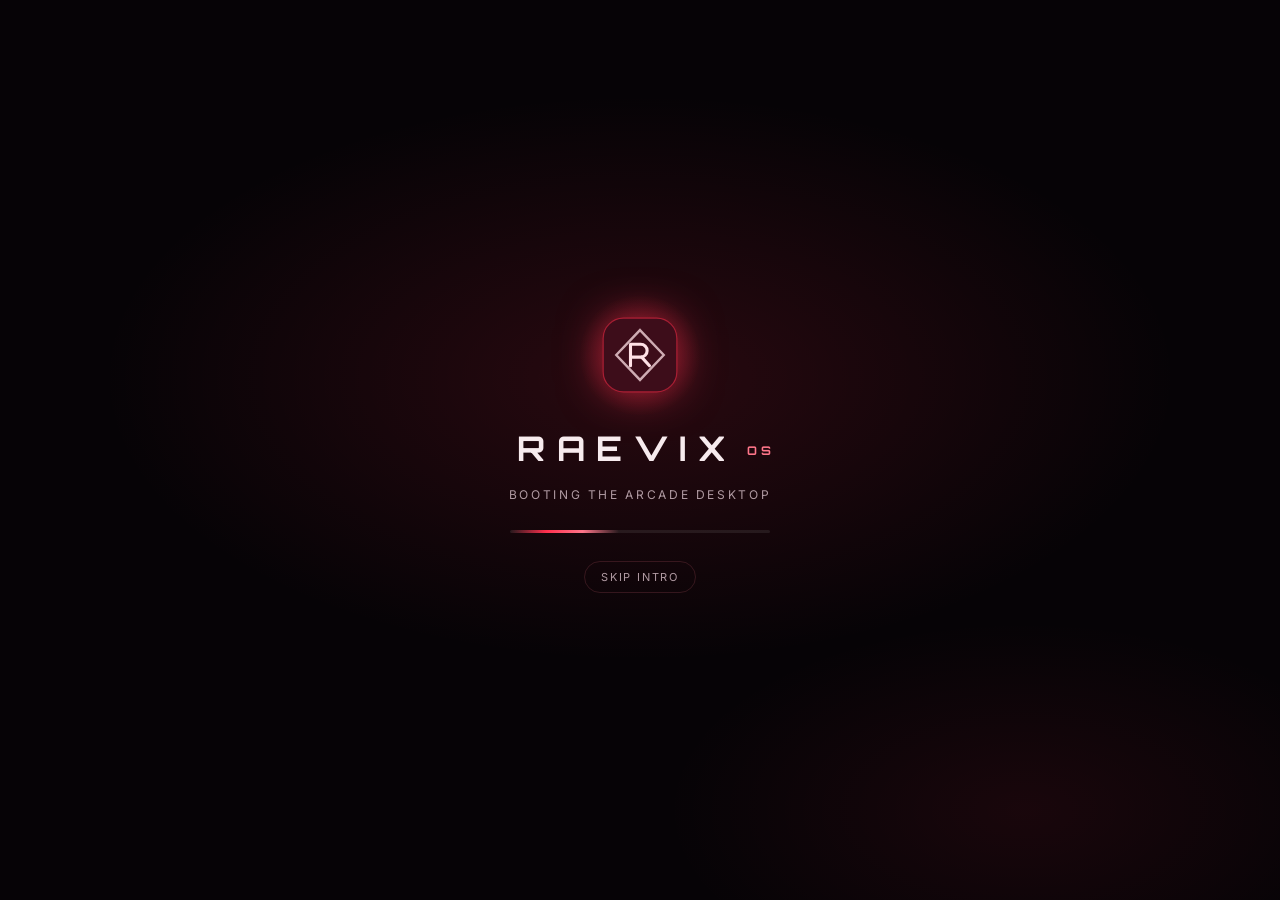
<file: index.html>
<!doctype html>
<html lang="en">
<head>
  <meta charset="utf-8" />
  <meta name="viewport" content="width=device-width, initial-scale=1" />
  <title>Raevix — Unblocked Arcade OS</title>
  <meta name="description" content="Raevix is a customizable neon desktop with a 512-title arcade, anime hub, private browser, notes, terminal, paint, synth music, timers and task manager. Zero installs. Credited to Raevik." />
  <meta name="theme-color" content="#0a0508" />
  <meta property="og:title" content="Raevix — Unblocked Arcade OS" />
  <meta property="og:description" content="A futuristic browser desktop with a private browser, arcade, notes, terminal, paint, synth music, timers and a command palette. Credited to Raevik." />
  <meta property="og:type" content="website" />
  <link rel="icon" href="assets/icons/start.svg" type="image/svg+xml" />
  <link rel="preconnect" href="https://fonts.googleapis.com" />
  <link rel="preconnect" href="https://fonts.gstatic.com" crossorigin />
  <link href="https://fonts.googleapis.com/css2?family=Inter:wght@400;500;600;700&family=Orbitron:wght@500;600;700&display=swap" rel="stylesheet" />
  <link rel="stylesheet" href="src/css/theme.css" />
  <link rel="stylesheet" href="src/css/windows.css" />
  <link rel="stylesheet" href="src/css/apps.css" />
</head>
<body>
  <div class="boot" id="boot" role="status" aria-live="polite">
    <div class="boot__inner">
      <div class="boot__mark"><img src="assets/icons/start.svg" alt="" /></div>
      <p class="boot__title">RAEVIX<span>OS</span></p>
      <p class="boot__sub">Booting the arcade desktop</p>
      <div class="boot__bar"><i></i></div>
      <button class="boot__skip" id="bootSkip" type="button">Skip intro</button>
    </div>
  </div>

  <div class="desktop" id="desktop">
    <div class="desktop__wallpaper" aria-hidden="true"></div>
    <div class="desktop__anime" aria-hidden="true">
      <div class="anime-scene anime-scene--idol">
        <span class="anime-halo"></span>
        <img class="anime-figure" src="assets/anime-idol.svg" alt="" draggable="false" />
        <div class="anime-fx" data-fx="petals"></div>
      </div>
      <div class="anime-scene anime-scene--ronin">
        <span class="anime-halo"></span>
        <img class="anime-figure" src="assets/anime-ronin.svg" alt="" draggable="false" />
        <div class="anime-fx" data-fx="embers"></div>
      </div>
    </div>
    <div class="desktop__scanlines" aria-hidden="true"></div>

    <header class="desk-brand">
      <p class="desk-brand__logo">RAEVIX<span>OS</span></p>
      <p class="desk-brand__tag">Unblocked arcade workspace</p>
      <p class="desk-brand__chips">
        <span><i></i>Local build</span>
        <span>v2.3</span>
      </p>
    </header>

    <main class="desktop__icons" id="desktopIcons" aria-label="Desktop shortcuts"></main>
    <p class="desktop__hint" id="desktopHint">Double-click to launch · Ctrl+Shift+K commands · drag a window to the edge to snap</p>
    <p class="desktop__badge">Credits to <strong>Raevik</strong></p>
  </div>

  <div class="windows-layer" id="windowsLayer"></div>

  <div class="start-menu" id="startMenu" hidden>
    <div class="start-menu__panel" role="dialog" aria-label="Start menu">
      <header class="start-menu__head">
        <div class="profile">
          <img src="assets/avatar.svg" alt="" class="profile__avatar" />
          <div class="profile__meta">
            <strong>Raevik</strong>
            <span>Guest session · local profile</span>
          </div>
        </div>
        <p class="start-menu__status"><i></i>Online</p>
      </header>

      <label class="start-search">
        <img src="assets/icons/search.svg" alt="" />
        <input id="startSearch" type="search" placeholder="Search apps and games" autocomplete="off" spellcheck="false" />
        <kbd>ESC</kbd>
      </label>

      <div class="start-menu__grid" id="startGrid"></div>
      <p class="start-menu__empty" id="startEmpty" hidden>Nothing matches that search.</p>

      <footer class="start-menu__foot">
        <button class="reset-switch" id="resetSwitch" type="button" role="switch" aria-checked="false">
          <span class="reset-switch__track"><i></i></span>
          <span class="reset-switch__label">
            <strong>System reset</strong>
            <small>Clear local preferences and reload</small>
          </span>
        </button>
        <p class="start-menu__credit">Raevix OS · credited to Raevik</p>
      </footer>
    </div>
  </div>

  <footer class="taskbar">
    <div class="taskbar__apps" id="taskbarApps" aria-label="Open windows"></div>
    <div class="taskbar__center">
      <button class="cmd-btn" id="paletteBtn" type="button" title="Command palette (Ctrl+Shift+K)" aria-label="Open command palette">
        <img src="assets/icons/search.svg" alt="" />
      </button>
      <button class="start-btn" id="startBtn" type="button" aria-expanded="false" aria-controls="startMenu">
        <img src="assets/icons/start.svg" alt="" />
        <span>Start</span>
      </button>
    </div>
    <div class="taskbar__tray">
      <p class="tray-status"><i></i><span>Secure</span></p>
      <div class="clock" id="clock" title="System clock">
        <span class="clock__time" id="clockTime">--:-- --</span>
        <span class="clock__date" id="clockDate">—</span>
      </div>
    </div>
  </footer>

  <div class="toasts" id="toastHost" aria-live="polite"></div>

  <script type="module" src="src/js/main.js"></script>
</body>
</html>
</file>
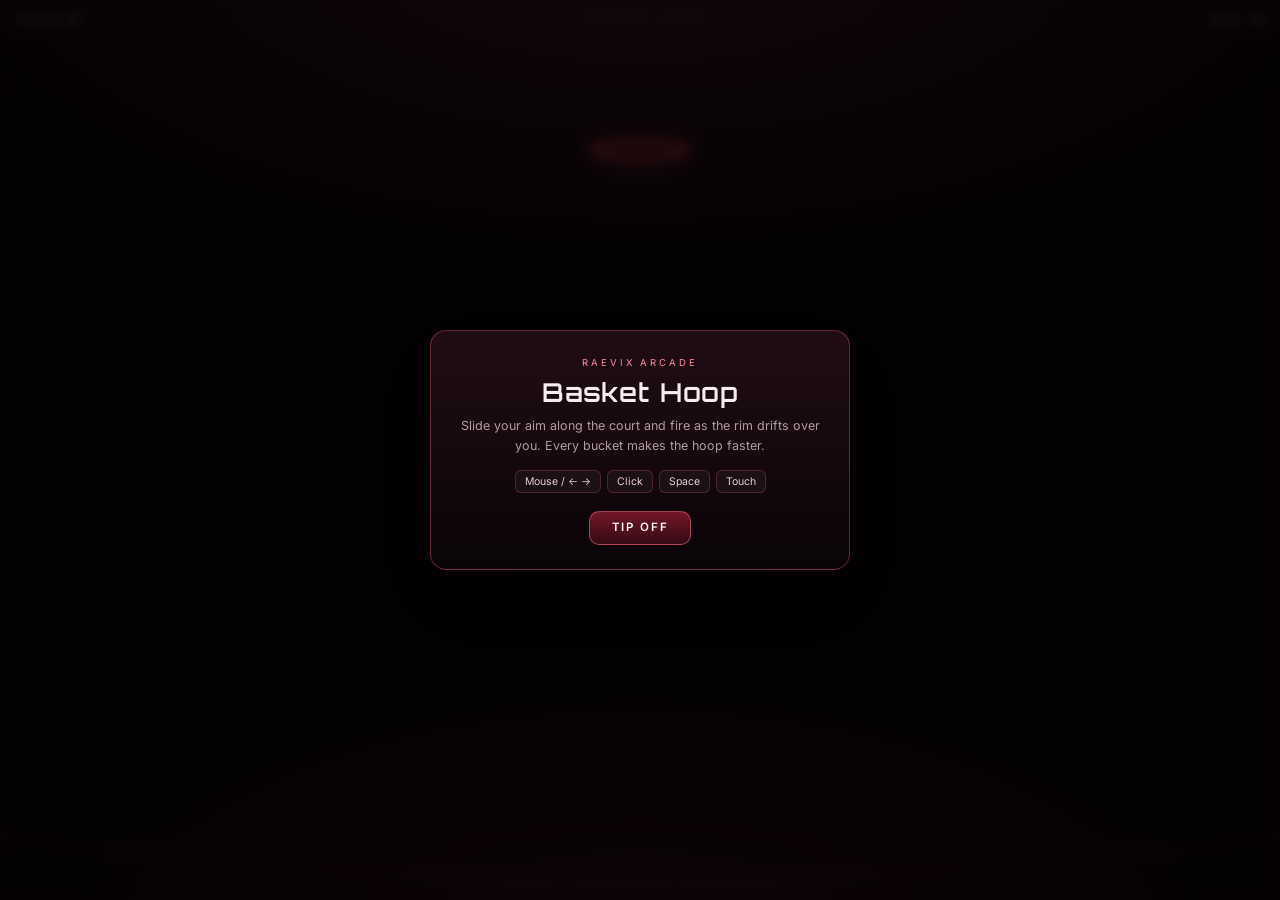
<file: games/local/basket-hoop.html>
<!doctype html>
<html lang="en">
<head>
  <meta charset="utf-8" />
  <meta name="viewport" content="width=device-width, initial-scale=1, maximum-scale=1, user-scalable=no" />
  <title>Basket Hoop — Raevix Arcade</title>
  <link rel="stylesheet" href="shared.css" />
  <style>
    body {
      background:
        radial-gradient(90% 60% at 50% -10%, rgba(255, 94, 60, 0.22), transparent 65%),
        radial-gradient(70% 50% at 50% 110%, rgba(255, 47, 77, 0.16), transparent 70%),
        #08040a;
    }
  </style>
</head>
<body>
  <canvas id="game" aria-label="Basket Hoop game"></canvas>

  <div class="hud">
    <span>Score <b id="score">0</b></span>
    <span class="hud__mid">Basket Hoop</span>
    <span>Best <b id="best">0</b></span>
  </div>

  <div class="overlay" id="overlay">
    <div class="panel">
      <p class="eyebrow">Raevix Arcade</p>
      <h1>Basket Hoop</h1>
      <p>Slide your aim along the court and fire as the rim drifts over you. Every bucket makes the hoop faster.</p>
      <div class="keys">
        <span>Mouse / ← →</span>
        <span>Click</span>
        <span>Space</span>
        <span>Touch</span>
      </div>
      <button class="btn" id="startBtn" type="button">Tip off</button>
    </div>
  </div>

  <p class="hint">One ball · endless shots · rim speeds up</p>

  <script>
    (() => {
      const canvas = document.getElementById('game');
      const ctx = canvas.getContext('2d');
      const scoreEl = document.getElementById('score');
      const bestEl = document.getElementById('best');
      const overlay = document.getElementById('overlay');
      const startBtn = document.getElementById('startBtn');

      const GRAVITY = 1950;
      const clamp = (value, min, max) => Math.min(Math.max(value, min), max);

      let W = 0;
      let H = 0;
      let aimX = 0;
      let hoopT = 0;
      let hoopSpeed = 1.1;
      let score = 0;
      let attempts = 0;
      let running = false;
      let ball = null;
      let flash = 0;
      let best = Number(localStorage.getItem('raevix.hoop.best') || 0) || 0;

      const hoopWidth = () => Math.max(52, Math.min(94, W * 0.17));
      const hoopY = () => Math.max(76, Math.min(H * 0.24, 150));
      const floorY = () => H - Math.max(52, H * 0.09);
      const margin = () => hoopWidth() / 2 + 24;
      const hoopX = () => {
        const m = margin();
        const span = Math.max(12, W - m * 2);
        return m + (Math.sin(hoopT) * 0.5 + 0.5) * span;
      };

      function resize() {
        const dpr = Math.min(window.devicePixelRatio || 1, 2);
        W = canvas.clientWidth || window.innerWidth;
        H = canvas.clientHeight || window.innerHeight;
        canvas.width = Math.round(W * dpr);
        canvas.height = Math.round(H * dpr);
        ctx.setTransform(dpr, 0, 0, dpr, 0, 0);
        aimX = clamp(aimX || W / 2, margin(), W - margin());
      }

      function updateHud() {
        scoreEl.textContent = String(score);
        bestEl.textContent = String(best);
      }

      function shoot() {
        if (!running || ball) return;
        attempts += 1;
        const startY = floorY() - 18;
        const rise = Math.max(90, startY - (hoopY() - 28));
        ball = {
          x: aimX,
          y: startY,
          prevY: startY,
          vy: -Math.sqrt(2 * GRAVITY * rise),
          scored: false,
          trail: []
        };
      }

      function setAim(x) {
        aimX = clamp(x, margin(), W - margin());
      }

      function start() {
        overlay.classList.add('hidden');
        running = true;
        score = 0;
        attempts = 0;
        hoopT = 0;
        hoopSpeed = 1.1;
        ball = null;
        flash = 0;
        updateHud();
      }

      startBtn.addEventListener('click', start);

      canvas.addEventListener('pointermove', (event) => {
        const rect = canvas.getBoundingClientRect();
        setAim(event.clientX - rect.left);
      });

      canvas.addEventListener('pointerdown', (event) => {
        if (event.pointerType === 'mouse' && event.button !== 0) return;
        const rect = canvas.getBoundingClientRect();
        setAim(event.clientX - rect.left);
        shoot();
      });

      window.addEventListener('keydown', (event) => {
        const key = event.key.toLowerCase();
        if (key === 'arrowleft' || key === 'a') {
          setAim(aimX - 28);
          event.preventDefault();
        } else if (key === 'arrowright' || key === 'd') {
          setAim(aimX + 28);
          event.preventDefault();
        } else if (key === ' ' || key === 'enter') {
          shoot();
          event.preventDefault();
        }
      });

      window.addEventListener('resize', resize);

      function update(dt) {
        if (!running) return;

        hoopT += dt * hoopSpeed;
        flash = Math.max(0, flash - dt * 2.4);

        if (!ball) return;

        ball.prevY = ball.y;
        ball.vy += GRAVITY * dt;
        ball.y += ball.vy * dt;

        ball.trail.push({ x: ball.x, y: ball.y });
        if (ball.trail.length > 12) ball.trail.shift();

        if (!ball.scored && ball.vy > 0 && ball.prevY < hoopY() && ball.y >= hoopY()) {
          const hx = hoopX();
          const hw = hoopWidth();
          if (Math.abs(ball.x - hx) < hw / 2 - 2) {
            ball.scored = true;
            score += 1;
            flash = 1;
            hoopSpeed = Math.min(3.4, hoopSpeed + 0.14);
            if (score > best) {
              best = score;
              try { localStorage.setItem('raevix.hoop.best', String(best)); } catch (error) { /* storage may be blocked */ }
              bestEl.textContent = String(best);
            }
            scoreEl.textContent = String(score);
          }
        }

        if (ball.y > H + 80) ball = null;
      }

      function drawCourt() {
        ctx.save();
        ctx.strokeStyle = 'rgba(255, 47, 77, 0.18)';
        ctx.lineWidth = 1;
        ctx.setLineDash([6, 12]);
        ctx.beginPath();
        ctx.moveTo(0, floorY() + 20);
        ctx.lineTo(W, floorY() + 20);
        ctx.stroke();
        ctx.setLineDash([]);
        ctx.strokeStyle = 'rgba(255, 47, 77, 0.26)';
        ctx.beginPath();
        ctx.moveTo(0, floorY() + 20);
        ctx.quadraticCurveTo(W / 2, floorY() + 100, W, floorY() + 20);
        ctx.stroke();
        ctx.restore();
      }

      function drawHoop() {
        const hx = hoopX();
        const hy = hoopY();
        const hw = hoopWidth();

        ctx.save();
        ctx.shadowColor = 'rgba(255, 47, 77, 0.85)';
        ctx.shadowBlur = 18;
        ctx.strokeStyle = '#ff4d63';
        ctx.lineWidth = 3;
        ctx.beginPath();
        ctx.ellipse(hx, hy, hw / 2, 8, 0, 0, Math.PI * 2);
        ctx.stroke();
        ctx.restore();

        ctx.save();
        ctx.strokeStyle = 'rgba(255, 150, 165, 0.34)';
        ctx.lineWidth = 1;
        const left = hx - hw / 2 + 3;
        const right = hx + hw / 2 - 3;
        for (let i = 0; i <= 6; i += 1) {
          const t = i / 6;
          const topX = left + (right - left) * t;
          const bottomX = hx - hw * 0.28 + hw * 0.56 * t;
          ctx.beginPath();
          ctx.moveTo(topX, hy);
          ctx.lineTo(bottomX, hy + 26);
          ctx.stroke();
        }
        ctx.beginPath();
        ctx.moveTo(hx - hw * 0.28, hy + 26);
        ctx.lineTo(hx + hw * 0.28, hy + 26);
        ctx.stroke();
        ctx.restore();

        if (flash > 0) {
          ctx.save();
          ctx.globalAlpha = flash * 0.55;
          ctx.strokeStyle = '#ffe2e7';
          ctx.lineWidth = 2;
          ctx.beginPath();
          ctx.ellipse(hx, hy, hw / 2 + (1 - flash) * 26, 10 + (1 - flash) * 8, 0, 0, Math.PI * 2);
          ctx.stroke();
          ctx.restore();
        }
      }

      function drawBall() {
        if (!ball) {
          if (!running) return;

          ctx.save();
          ctx.strokeStyle = 'rgba(255, 148, 163, 0.26)';
          ctx.setLineDash([4, 8]);
          ctx.beginPath();
          ctx.moveTo(aimX, floorY() - 20);
          ctx.lineTo(aimX, hoopY() + 30);
          ctx.stroke();
          ctx.restore();

          ctx.save();
          ctx.shadowColor = 'rgba(255, 47, 77, 0.8)';
          ctx.shadowBlur = 16;
          ctx.fillStyle = '#ff4d63';
          ctx.beginPath();
          ctx.arc(aimX, floorY() - 16, 13, 0, Math.PI * 2);
          ctx.fill();
          ctx.restore();

          ctx.save();
          ctx.strokeStyle = 'rgba(255, 94, 112, 0.3)';
          ctx.lineWidth = 3;
          ctx.beginPath();
          ctx.moveTo(aimX - 26, floorY() + 3);
          ctx.lineTo(aimX + 26, floorY() + 3);
          ctx.stroke();
          ctx.restore();
          return;
        }

        ball.trail.forEach((point, index) => {
          const t = index / ball.trail.length;
          ctx.save();
          ctx.globalAlpha = t * 0.28;
          ctx.fillStyle = '#ff4d63';
          ctx.beginPath();
          ctx.arc(point.x, point.y, 10 * t, 0, Math.PI * 2);
          ctx.fill();
          ctx.restore();
        });

        ctx.save();
        ctx.shadowColor = 'rgba(255, 94, 112, 0.9)';
        ctx.shadowBlur = 22;
        const gradient = ctx.createRadialGradient(ball.x - 4, ball.y - 5, 2, ball.x, ball.y, 13);
        gradient.addColorStop(0, '#ffd9df');
        gradient.addColorStop(0.45, '#ff7a5c');
        gradient.addColorStop(1, '#c4162f');
        ctx.fillStyle = gradient;
        ctx.beginPath();
        ctx.arc(ball.x, ball.y, 13, 0, Math.PI * 2);
        ctx.fill();
        ctx.restore();

        ctx.save();
        ctx.strokeStyle = 'rgba(30, 4, 10, 0.5)';
        ctx.lineWidth = 1.2;
        ctx.beginPath();
        ctx.arc(ball.x, ball.y, 13, 0.3, Math.PI - 0.3);
        ctx.stroke();
        ctx.beginPath();
        ctx.moveTo(ball.x - 13, ball.y);
        ctx.quadraticCurveTo(ball.x, ball.y + 4, ball.x + 13, ball.y);
        ctx.stroke();
        ctx.restore();
      }

      function draw() {
        ctx.clearRect(0, 0, W, H);
        drawCourt();
        drawHoop();
        drawBall();
      }

      let last = performance.now();
      function loop(now) {
        const dt = Math.min((now - last) / 1000, 0.05);
        last = now;
        update(dt);
        draw();
        requestAnimationFrame(loop);
      }

      resize();
      updateHud();
      requestAnimationFrame(loop);
    })();
  </script>
</body>
</html>
</file>
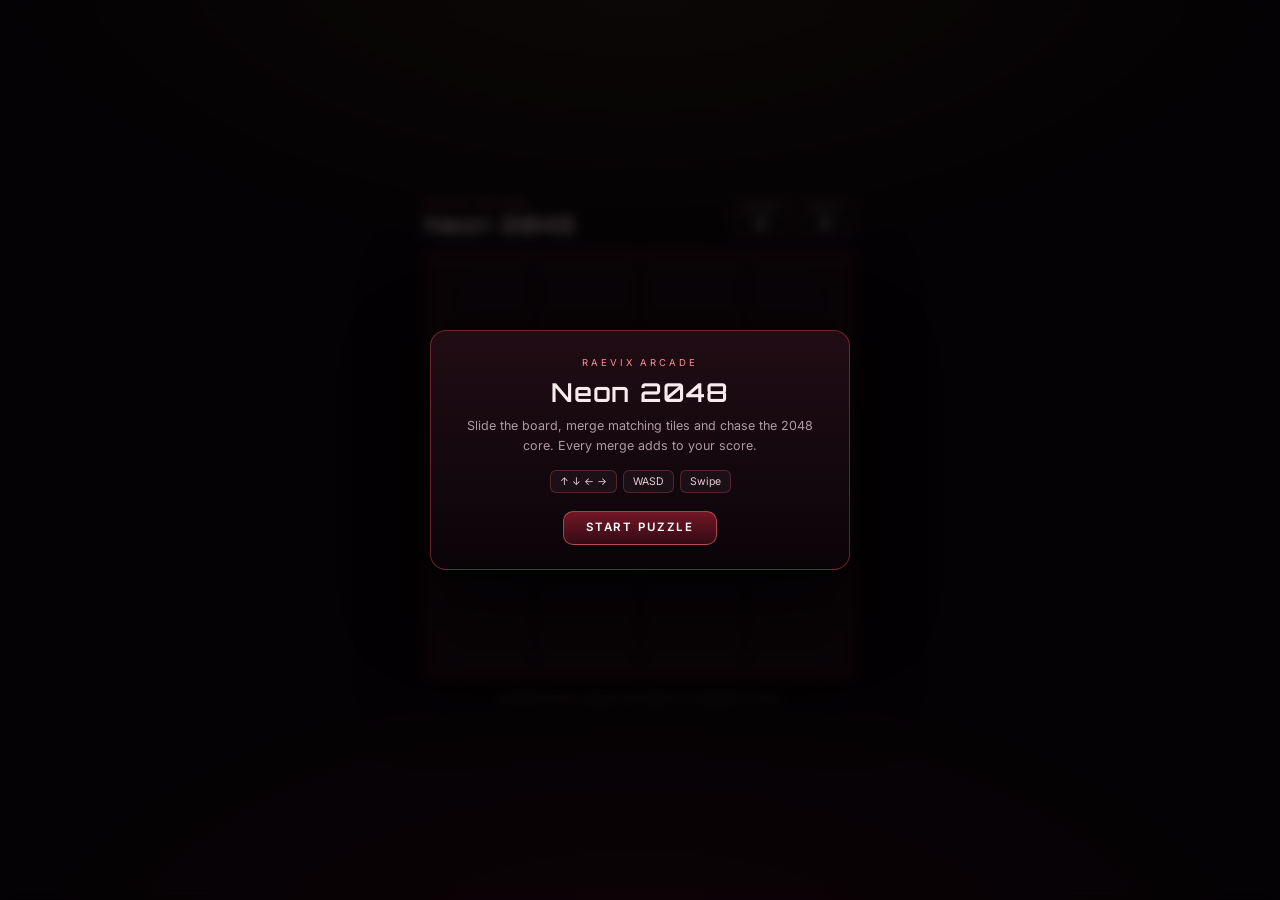
<file: games/local/neon-2048.html>
<!doctype html>
<html lang="en">
<head>
  <meta charset="utf-8" />
  <meta name="viewport" content="width=device-width, initial-scale=1, maximum-scale=1, user-scalable=no" />
  <title>Neon 2048 — Raevix Arcade</title>
  <link rel="stylesheet" href="shared.css" />
  <style>
    body {
      display: grid;
      place-items: center;
      padding: 16px;
      background:
        radial-gradient(80% 60% at 50% -10%, rgba(255, 211, 77, 0.13), transparent 65%),
        radial-gradient(70% 50% at 50% 110%, rgba(255, 47, 77, 0.14), transparent 70%),
        #07040a;
    }

    .wrap {
      display: grid;
      gap: 12px;
      width: min(430px, 92vw, calc(100vh - 140px));
    }

    .top {
      display: flex;
      align-items: flex-end;
      justify-content: space-between;
      gap: 12px;
    }

    .brand .eyebrow {
      margin: 0 0 3px;
      font-size: 9px;
      letter-spacing: 0.28em;
      text-transform: uppercase;
      color: #ff8b9c;
    }

    .brand h1 {
      margin: 0;
      font-family: "Orbitron", ui-sans-serif, system-ui, sans-serif;
      font-size: clamp(17px, 4.6vw, 22px);
      font-weight: 600;
      letter-spacing: 0.05em;
    }

    .scores {
      display: flex;
      gap: 7px;
      flex: none;
    }

    .scores span {
      min-width: 58px;
      padding: 5px 9px;
      border-radius: 9px;
      border: 1px solid rgba(255, 94, 112, 0.24);
      background: rgba(255, 255, 255, 0.04);
      text-align: center;
      font-size: 8.5px;
      letter-spacing: 0.16em;
      text-transform: uppercase;
      color: #b09aa2;
    }

    .scores b {
      display: block;
      margin-top: 2px;
      font-size: 14px;
      letter-spacing: 0.02em;
      color: #fff;
      font-variant-numeric: tabular-nums;
    }

    .board {
      display: grid;
      grid-template-columns: repeat(4, 1fr);
      gap: 7px;
      padding: 7px;
      aspect-ratio: 1;
      border-radius: 15px;
      border: 1px solid rgba(255, 94, 112, 0.3);
      background: rgba(17, 7, 12, 0.88);
      box-shadow: inset 0 0 40px rgba(255, 47, 77, 0.07), 0 26px 60px rgba(0, 0, 0, 0.5);
      touch-action: none;
    }

    .cell {
      display: grid;
      place-items: center;
      border-radius: 8px;
      background: rgba(255, 255, 255, 0.04);
      font-family: "Orbitron", ui-sans-serif, system-ui, sans-serif;
      font-weight: 700;
      font-size: clamp(14px, 5.2vw, 26px);
      letter-spacing: -0.02em;
      color: #f7ebee;
      transition: background 0.12s ease, color 0.12s ease;
      will-change: transform;
    }

    .cell[data-v=""] {
      color: transparent;
    }

    .cell[data-v="2"] { background: #f0e2e6; color: #2a0d16; }
    .cell[data-v="4"] { background: #f6cbd4; color: #2a0d16; }
    .cell[data-v="8"] { background: #ff9b78; color: #2a0d16; }
    .cell[data-v="16"] { background: #ff7a5c; color: #2a0d16; }
    .cell[data-v="32"] { background: #ff5c6b; color: #fff4f6; }
    .cell[data-v="64"] { background: #ff3050; color: #fff4f6; }
    .cell[data-v="128"] { background: #ffd34d; color: #2a0d16; }
    .cell[data-v="256"] { background: #ffbf3d; color: #2a0d16; }
    .cell[data-v="512"] { background: #7dffb0; color: #082014; }
    .cell[data-v="1024"] { background: #5dffd8; color: #082014; }
    .cell[data-v="2048"] { background: #ffffff; color: #2a0d16; box-shadow: 0 0 28px rgba(255, 255, 255, 0.55); }
    .cell[data-v="4096"], .cell[data-v="8192"] { background: #ffffff; color: #2a0d16; box-shadow: 0 0 28px rgba(255, 211, 77, 0.7); }

    .cell.bump {
      animation: bump 0.18s ease;
    }

    @keyframes bump {
      0% { transform: scale(0.86); }
      65% { transform: scale(1.06); }
      100% { transform: scale(1); }
    }

    .help {
      margin: 0;
      text-align: center;
      font-size: 9.5px;
      letter-spacing: 0.14em;
      text-transform: uppercase;
      color: rgba(176, 154, 162, 0.6);
    }

    @media (max-height: 520px) {
      .help { display: none; }
      .wrap { gap: 8px; }
    }
  </style>
</head>
<body>
  <div class="wrap">
    <header class="top">
      <div class="brand">
        <p class="eyebrow">Raevix Arcade</p>
        <h1>Neon 2048</h1>
      </div>
      <div class="scores">
        <span>Score <b id="score">0</b></span>
        <span>Best <b id="best">0</b></span>
      </div>
    </header>
    <div class="board" id="board" aria-label="2048 board"></div>
    <p class="help">Arrow keys, WASD or swipe to merge tiles</p>
  </div>

  <div class="overlay" id="overlay">
    <div class="panel">
      <p class="eyebrow">Raevix Arcade</p>
      <h1 id="overlayTitle">Neon 2048</h1>
      <p id="overlayText">Slide the board, merge matching tiles and chase the 2048 core. Every merge adds to your score.</p>
      <div class="keys" id="overlayKeys">
        <span>↑ ↓ ← →</span>
        <span>WASD</span>
        <span>Swipe</span>
      </div>
      <button class="btn" id="startBtn" type="button">Start puzzle</button>
    </div>
  </div>

  <script>
    (() => {
      const SIZE = 4;
      const boardEl = document.getElementById('board');
      const scoreEl = document.getElementById('score');
      const bestEl = document.getElementById('best');
      const overlay = document.getElementById('overlay');
      const overlayTitle = document.getElementById('overlayTitle');
      const overlayText = document.getElementById('overlayText');
      const overlayKeys = document.getElementById('overlayKeys');
      const startBtn = document.getElementById('startBtn');

      let grid = emptyGrid();
      let cells = [];
      let previous = null;
      let score = 0;
      let best = Number(localStorage.getItem('raevix.2048.best') || 0) || 0;
      let blocked = true;
      let over = false;
      let won = false;
      let swipeStart = null;

      function emptyGrid() {
        return Array.from({ length: SIZE }, () => Array(SIZE).fill(0));
      }

      function buildBoard() {
        boardEl.replaceChildren();
        cells = [];
        for (let r = 0; r < SIZE; r += 1) {
          for (let c = 0; c < SIZE; c += 1) {
            const cell = document.createElement('div');
            cell.className = 'cell';
            cell.dataset.v = '';
            boardEl.append(cell);
            cells.push(cell);
          }
        }
      }

      function updateHud() {
        scoreEl.textContent = String(score);
        bestEl.textContent = String(best);
      }

      function render() {
        const snapshot = grid.map((row) => [...row]);

        for (let r = 0; r < SIZE; r += 1) {
          for (let c = 0; c < SIZE; c += 1) {
            const value = grid[r][c];
            const cell = cells[r * SIZE + c];
            cell.dataset.v = value ? String(value) : '';
            cell.textContent = value ? String(value) : '';

            if (value && previous && previous[r][c] !== value) {
              cell.classList.remove('bump');
              void cell.offsetWidth;
              cell.classList.add('bump');
            }
          }
        }

        previous = snapshot;
      }

      function emptyCells() {
        const spots = [];
        for (let r = 0; r < SIZE; r += 1) {
          for (let c = 0; c < SIZE; c += 1) {
            if (grid[r][c] === 0) spots.push([r, c]);
          }
        }
        return spots;
      }

      function spawnTile() {
        const spots = emptyCells();
        if (!spots.length) return;
        const [r, c] = spots[Math.floor(Math.random() * spots.length)];
        grid[r][c] = Math.random() < 0.9 ? 2 : 4;
      }

      function lineCoords(direction, index) {
        const coords = [];
        for (let i = 0; i < SIZE; i += 1) {
          if (direction === 'left') coords.push([index, i]);
          else if (direction === 'right') coords.push([index, SIZE - 1 - i]);
          else if (direction === 'up') coords.push([i, index]);
          else coords.push([SIZE - 1 - i, index]);
        }
        return coords;
      }

      function canMove() {
        if (emptyCells().length) return true;
        for (let r = 0; r < SIZE; r += 1) {
          for (let c = 0; c < SIZE; c += 1) {
            const value = grid[r][c];
            if (c + 1 < SIZE && grid[r][c + 1] === value) return true;
            if (r + 1 < SIZE && grid[r + 1][c] === value) return true;
          }
        }
        return false;
      }

      function showOverlay(title, text, label, mode) {
        overlayTitle.textContent = title;
        overlayText.textContent = text;
        startBtn.textContent = label;
        startBtn.dataset.mode = mode;
        overlayKeys.hidden = mode !== 'new';
        overlay.classList.remove('hidden');
      }

      function newGame() {
        grid = emptyGrid();
        previous = null;
        score = 0;
        over = false;
        won = false;
        spawnTile();
        spawnTile();
        render();
        updateHud();
      }

      function move(direction) {
        if (blocked || over) return;

        const before = grid.map((row) => [...row]);
        let gained = 0;
        let reached2048 = false;

        for (let index = 0; index < SIZE; index += 1) {
          const coords = lineCoords(direction, index);
          const values = coords.map(([r, c]) => grid[r][c]).filter((value) => value !== 0);
          const merged = [];

          for (let i = 0; i < values.length; i += 1) {
            if (i + 1 < values.length && values[i] === values[i + 1]) {
              const value = values[i] * 2;
              merged.push(value);
              gained += value;
              if (value === 2048) reached2048 = true;
              i += 1;
            } else {
              merged.push(values[i]);
            }
          }

          while (merged.length < SIZE) merged.push(0);
          coords.forEach(([r, c], i) => {
            grid[r][c] = merged[i];
          });
        }

        const changed = grid.some((row, r) => row.some((value, c) => value !== before[r][c]));
        if (!changed) return;

        score += gained;
        if (score > best) {
          best = score;
          try { localStorage.setItem('raevix.2048.best', String(best)); } catch (error) { /* ignore */ }
        }

        spawnTile();
        render();
        updateHud();

        if (reached2048 && !won) {
          won = true;
          blocked = true;
          showOverlay('2048 reached!', `You merged the core with ${score} points. Keep sliding for a higher score.`, 'Keep going', 'resume');
          return;
        }

        if (!canMove()) {
          over = true;
          blocked = true;
          showOverlay('No moves left', `Final score ${score}. Best on this device: ${best}.`, 'New game', 'new');
        }
      }

      startBtn.addEventListener('click', () => {
        overlay.classList.add('hidden');

        if (startBtn.dataset.mode === 'resume') {
          blocked = false;
          return;
        }

        newGame();
        blocked = false;
        over = false;
      });

      const keyMap = {
        arrowleft: 'left',
        a: 'left',
        arrowright: 'right',
        d: 'right',
        arrowup: 'up',
        w: 'up',
        arrowdown: 'down',
        s: 'down'
      };

      window.addEventListener('keydown', (event) => {
        const direction = keyMap[event.key.toLowerCase()];
        if (direction) {
          event.preventDefault();
          move(direction);
        }
      });

      window.addEventListener('pointerdown', (event) => {
        swipeStart = { x: event.clientX, y: event.clientY };
      });

      window.addEventListener('pointerup', (event) => {
        if (!swipeStart) return;
        const dx = event.clientX - swipeStart.x;
        const dy = event.clientY - swipeStart.y;
        swipeStart = null;

        if (Math.max(Math.abs(dx), Math.abs(dy)) < 24) return;
        if (Math.abs(dx) > Math.abs(dy)) move(dx > 0 ? 'right' : 'left');
        else move(dy > 0 ? 'down' : 'up');
      });

      buildBoard();
      render();
      updateHud();
      startBtn.dataset.mode = 'new';
    })();
  </script>
</body>
</html>
</file>
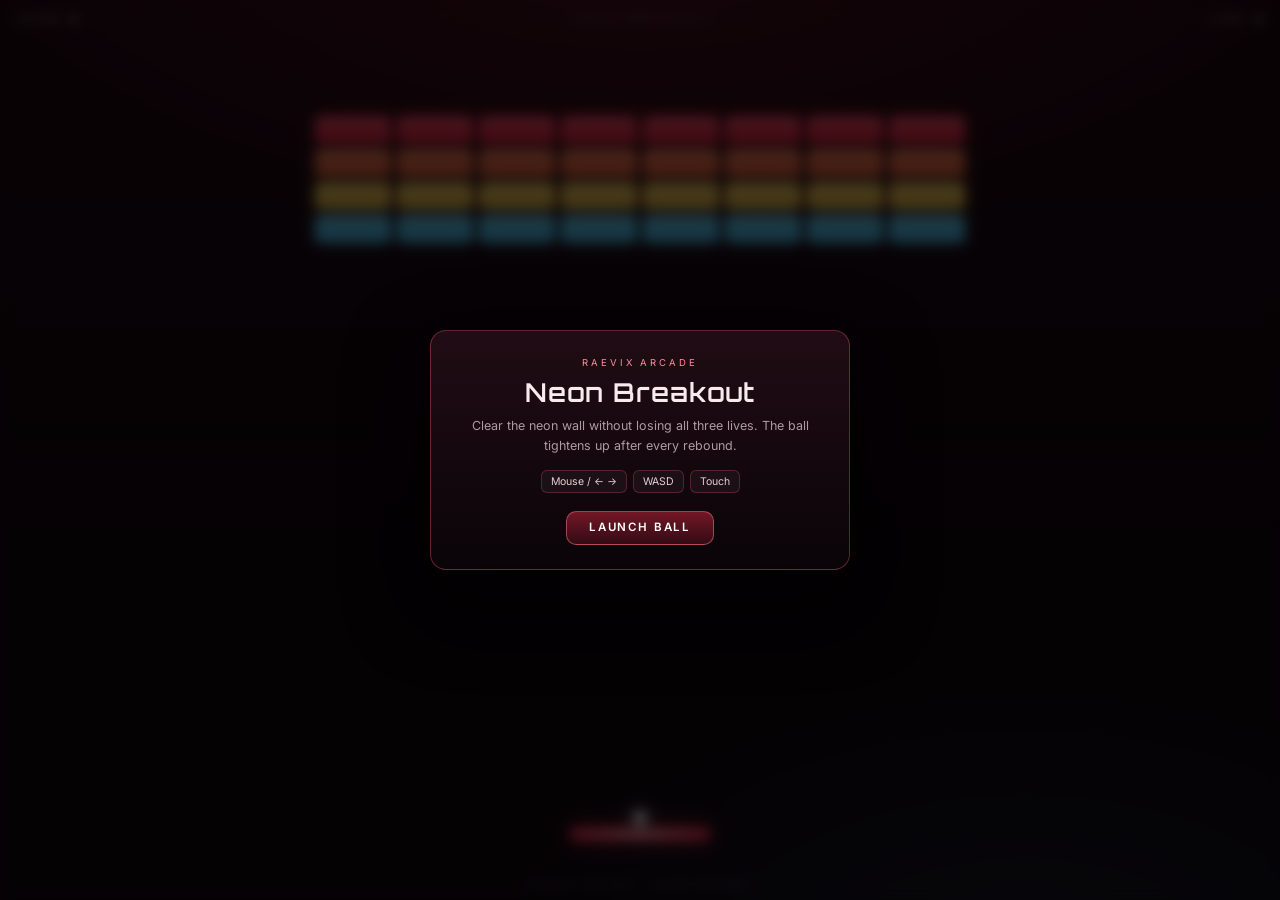
<file: games/local/neon-breakout.html>
<!doctype html>
<html lang="en">
<head>
  <meta charset="utf-8" />
  <meta name="viewport" content="width=device-width, initial-scale=1, maximum-scale=1, user-scalable=no" />
  <title>Neon Breakout — Raevix Arcade</title>
  <link rel="stylesheet" href="shared.css" />
  <style>
    body {
      background:
        radial-gradient(80% 60% at 50% -10%, rgba(255, 47, 77, 0.2), transparent 65%),
        radial-gradient(60% 50% at 80% 110%, rgba(72, 198, 255, 0.1), transparent 70%),
        #08040a;
    }
  </style>
</head>
<body>
  <canvas id="game" aria-label="Neon Breakout game"></canvas>

  <div class="hud">
    <span>Score <b id="score">0</b></span>
    <span class="hud__mid">Neon Breakout</span>
    <span>Lives <b id="lives">3</b></span>
  </div>

  <div class="overlay" id="overlay">
    <div class="panel">
      <p class="eyebrow">Raevix Arcade</p>
      <h1 id="overlayTitle">Neon Breakout</h1>
      <p id="overlayText">Clear the neon wall without losing all three lives. The ball tightens up after every rebound.</p>
      <div class="keys" id="overlayKeys">
        <span>Mouse / ← →</span>
        <span>WASD</span>
        <span>Touch</span>
      </div>
      <button class="btn" id="startBtn" type="button">Launch ball</button>
    </div>
  </div>

  <p class="hint">Bounce the ball · clear the wall</p>

  <script>
    (() => {
      const canvas = document.getElementById('game');
      const ctx = canvas.getContext('2d');
      const scoreEl = document.getElementById('score');
      const livesEl = document.getElementById('lives');
      const overlay = document.getElementById('overlay');
      const overlayTitle = document.getElementById('overlayTitle');
      const overlayText = document.getElementById('overlayText');
      const overlayKeys = document.getElementById('overlayKeys');
      const startBtn = document.getElementById('startBtn');

      const COLORS = ['#ff2f4d', '#ff7043', '#ffd34d', '#4dd2ff'];
      const clamp = (value, min, max) => Math.min(Math.max(value, min), max);

      let W = 0;
      let H = 0;
      let running = false;
      let score = 0;
      let lives = 3;
      let baseSpeed = 340;
      let bricks = [];
      let keyLeft = false;
      let keyRight = false;
      let paddlePlaced = false;
      let best = Number(localStorage.getItem('raevix.breakout.best') || 0) || 0;

      const paddle = { x: 0, y: 0, w: 110, h: 12 };
      const ball = { x: 0, y: 0, vx: 0, vy: 0, r: 7 };

      function roundRect(x, y, w, h, r) {
        const radius = Math.min(r, w / 2, h / 2);
        ctx.beginPath();
        ctx.moveTo(x + radius, y);
        ctx.lineTo(x + w - radius, y);
        ctx.quadraticCurveTo(x + w, y, x + w, y + radius);
        ctx.lineTo(x + w, y + h - radius);
        ctx.quadraticCurveTo(x + w, y + h, x + w - radius, y + h);
        ctx.lineTo(x + radius, y + h);
        ctx.quadraticCurveTo(x, y + h, x, y + h - radius);
        ctx.lineTo(x, y + radius);
        ctx.quadraticCurveTo(x, y, x + radius, y);
        ctx.closePath();
      }

      function updateHud() {
        scoreEl.textContent = String(score);
        livesEl.textContent = String(Math.max(0, lives));
      }

      function buildBricks() {
        bricks = [];
        const cols = W < 560 ? 6 : 8;
        const rows = 4;
        const gap = 8;
        const margin = Math.max(14, W < 560 ? 14 : (W - cols * 74 - gap * (cols - 1)) / 2);
        const brickW = (W - margin * 2 - gap * (cols - 1)) / cols;
        const brickH = clamp(H * 0.028, 16, 26);
        const top = clamp(H * 0.13, 64, 120);

        for (let row = 0; row < rows; row += 1) {
          for (let col = 0; col < cols; col += 1) {
            bricks.push({
              x: margin + col * (brickW + gap),
              y: top + row * (brickH + gap),
              w: brickW,
              h: brickH,
              color: COLORS[row % COLORS.length],
              points: (rows - row) * 10
            });
          }
        }
      }

      function resetBall() {
        ball.x = paddle.x + paddle.w / 2;
        ball.y = paddle.y - ball.r - 3;
        ball.vx = (Math.random() * 2 - 1) * 170;
        ball.vy = -Math.sqrt(Math.max(baseSpeed * baseSpeed - ball.vx * ball.vx, 180 * 180));
      }

      function resize() {
        const dpr = Math.min(window.devicePixelRatio || 1, 2);
        W = canvas.clientWidth || window.innerWidth;
        H = canvas.clientHeight || window.innerHeight;
        canvas.width = Math.round(W * dpr);
        canvas.height = Math.round(H * dpr);
        ctx.setTransform(dpr, 0, 0, dpr, 0, 0);

        paddle.w = clamp(W * 0.2, 70, 140);
        paddle.h = 12;
        paddle.y = H - Math.max(34, H * 0.08);
        if (!paddlePlaced) {
          paddle.x = (W - paddle.w) / 2;
          paddlePlaced = true;
        }
        paddle.x = clamp(paddle.x, 8, Math.max(8, W - paddle.w - 8));

        buildBricks();
        if (!running) {
          ball.x = paddle.x + paddle.w / 2;
          ball.y = paddle.y - ball.r - 3;
          ball.vx = 0;
          ball.vy = 0;
        }
      }

      function showOverlay(title, text, label, showKeys) {
        overlayTitle.textContent = title;
        overlayText.textContent = text;
        startBtn.textContent = label;
        overlayKeys.hidden = !showKeys;
        overlay.classList.remove('hidden');
      }

      function finish(title, text) {
        running = false;
        showOverlay(title, text, 'Play again', false);
      }

      function startGame() {
        overlay.classList.add('hidden');
        score = 0;
        lives = 3;
        baseSpeed = 340;
        paddle.x = (W - paddle.w) / 2;
        buildBricks();
        resetBall();
        running = true;
        updateHud();
      }

      startBtn.addEventListener('click', startGame);
      window.addEventListener('resize', resize);

      canvas.addEventListener('pointermove', (event) => {
        const rect = canvas.getBoundingClientRect();
        paddle.x = clamp(event.clientX - rect.left - paddle.w / 2, 8, Math.max(8, W - paddle.w - 8));
      });

      canvas.addEventListener('pointerdown', (event) => {
        if (running) return;
        const rect = canvas.getBoundingClientRect();
        paddle.x = clamp(event.clientX - rect.left - paddle.w / 2, 8, Math.max(8, W - paddle.w - 8));
      });

      window.addEventListener('keydown', (event) => {
        const key = event.key.toLowerCase();
        if (key === 'arrowleft' || key === 'a') {
          keyLeft = true;
          event.preventDefault();
        } else if (key === 'arrowright' || key === 'd') {
          keyRight = true;
          event.preventDefault();
        } else if (key === ' ' || key === 'enter') {
          event.preventDefault();
          if (!running) startGame();
        }
      });

      window.addEventListener('keyup', (event) => {
        const key = event.key.toLowerCase();
        if (key === 'arrowleft' || key === 'a') keyLeft = false;
        if (key === 'arrowright' || key === 'd') keyRight = false;
      });

      window.addEventListener('blur', () => {
        keyLeft = false;
        keyRight = false;
      });

      function update(dt) {
        if (!running) return;

        if (keyLeft) paddle.x -= 560 * dt;
        if (keyRight) paddle.x += 560 * dt;
        paddle.x = clamp(paddle.x, 8, Math.max(8, W - paddle.w - 8));

        ball.x += ball.vx * dt;
        ball.y += ball.vy * dt;

        if (ball.x - ball.r < 0) {
          ball.x = ball.r;
          ball.vx = Math.abs(ball.vx);
        } else if (ball.x + ball.r > W) {
          ball.x = W - ball.r;
          ball.vx = -Math.abs(ball.vx);
        }

        if (ball.y - ball.r < 0) {
          ball.y = ball.r;
          ball.vy = Math.abs(ball.vy);
        }

        if (
          ball.vy > 0 &&
          ball.y + ball.r >= paddle.y &&
          ball.y - ball.r <= paddle.y + paddle.h &&
          ball.x >= paddle.x - ball.r &&
          ball.x <= paddle.x + paddle.w + ball.r
        ) {
          ball.y = paddle.y - ball.r - 0.5;
          const offset = (ball.x - (paddle.x + paddle.w / 2)) / (paddle.w / 2);
          ball.vx = clamp(offset * 420, -430, 430);
          const speed = Math.max(baseSpeed, Math.hypot(ball.vx, ball.vy));
          ball.vy = -Math.sqrt(Math.max(speed * speed - ball.vx * ball.vx, 150 * 150));
        }

        for (let i = bricks.length - 1; i >= 0; i -= 1) {
          const brick = bricks[i];
          const nearestX = clamp(ball.x, brick.x, brick.x + brick.w);
          const nearestY = clamp(ball.y, brick.y, brick.y + brick.h);
          const dx = ball.x - nearestX;
          const dy = ball.y - nearestY;

          if (dx * dx + dy * dy <= ball.r * ball.r) {
            const overlapX = Math.min(ball.x + ball.r - brick.x, brick.x + brick.w - (ball.x - ball.r));
            const overlapY = Math.min(ball.y + ball.r - brick.y, brick.y + brick.h - (ball.y - ball.r));
            if (overlapX < overlapY) ball.vx *= -1;
            else ball.vy *= -1;

            bricks.splice(i, 1);
            score += brick.points;
            baseSpeed = Math.min(520, baseSpeed + 2);
            if (score > best) {
              best = score;
              try { localStorage.setItem('raevix.breakout.best', String(best)); } catch (error) { /* ignore */ }
            }
            updateHud();

            if (!bricks.length) {
              finish('Wall cleared', `Perfect run — ${score} points with ${lives} ${lives === 1 ? 'life' : 'lives'} to spare.`);
              return;
            }
            break;
          }
        }

        if (ball.y - ball.r > H) {
          lives -= 1;
          updateHud();
          if (lives <= 0) {
            finish('Out of lives', `The wall held. You scored ${score} points — best on this device: ${best}.`);
          } else {
            resetBall();
          }
        }
      }

      function draw() {
        ctx.clearRect(0, 0, W, H);

        // back wall glow
        const glow = ctx.createLinearGradient(0, 0, 0, H);
        glow.addColorStop(0, 'rgba(255, 47, 77, 0.08)');
        glow.addColorStop(0.6, 'rgba(255, 47, 77, 0)');
        ctx.fillStyle = glow;
        ctx.fillRect(0, 0, W, H);

        bricks.forEach((brick) => {
          ctx.save();
          ctx.shadowColor = brick.color;
          ctx.shadowBlur = 12;
          ctx.fillStyle = brick.color;
          ctx.globalAlpha = 0.92;
          roundRect(brick.x, brick.y, brick.w, brick.h, 4);
          ctx.fill();
          ctx.restore();

          ctx.save();
          ctx.globalAlpha = 0.28;
          ctx.fillStyle = '#ffffff';
          roundRect(brick.x + 2, brick.y + 2, brick.w - 4, Math.max(2, brick.h * 0.22), 2);
          ctx.fill();
          ctx.restore();
        });

        // paddle
        ctx.save();
        ctx.shadowColor = 'rgba(255, 47, 77, 0.85)';
        ctx.shadowBlur = 20;
        const paddleGradient = ctx.createLinearGradient(paddle.x, 0, paddle.x + paddle.w, 0);
        paddleGradient.addColorStop(0, '#ff2f4d');
        paddleGradient.addColorStop(0.5, '#ff8b9c');
        paddleGradient.addColorStop(1, '#ff2f4d');
        ctx.fillStyle = paddleGradient;
        roundRect(paddle.x, paddle.y, paddle.w, paddle.h, 6);
        ctx.fill();
        ctx.restore();

        // ball
        ctx.save();
        ctx.shadowColor = 'rgba(255, 255, 255, 0.85)';
        ctx.shadowBlur = 18;
        ctx.fillStyle = '#fff5f7';
        ctx.beginPath();
        ctx.arc(ball.x, ball.y, ball.r, 0, Math.PI * 2);
        ctx.fill();
        ctx.restore();
      }

      let last = performance.now();
      function loop(now) {
        const dt = Math.min((now - last) / 1000, 0.05);
        last = now;
        update(dt);
        draw();
        requestAnimationFrame(loop);
      }

      updateHud();
      resize();
      requestAnimationFrame(loop);
    })();
  </script>
</body>
</html>
</file>
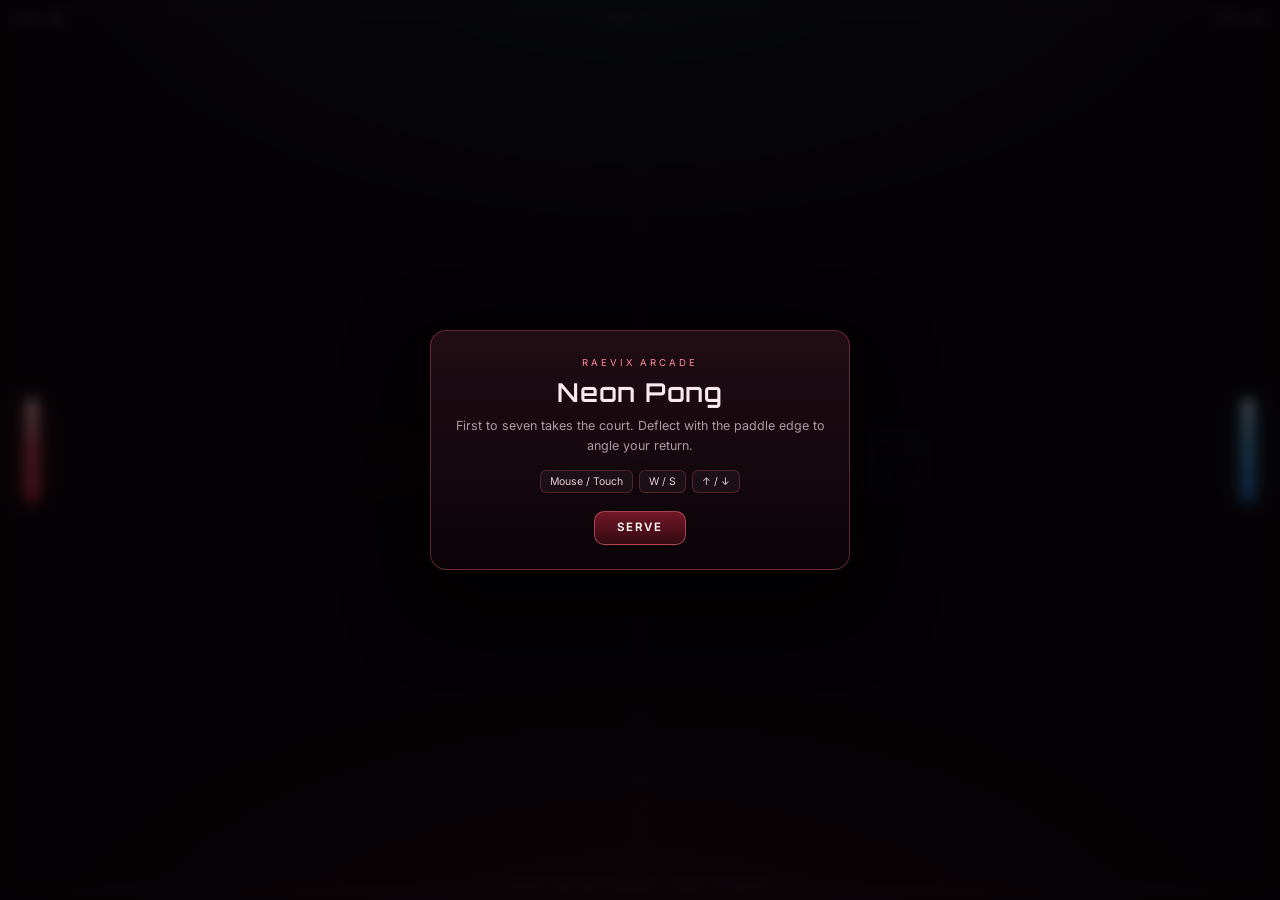
<file: games/local/neon-pong.html>
<!doctype html>
<html lang="en">
<head>
  <meta charset="utf-8" />
  <meta name="viewport" content="width=device-width, initial-scale=1, maximum-scale=1, user-scalable=no" />
  <title>Neon Pong — Raevix Arcade</title>
  <link rel="stylesheet" href="shared.css" />
  <style>
    body {
      background:
        radial-gradient(80% 60% at 50% -10%, rgba(72, 198, 255, 0.14), transparent 65%),
        radial-gradient(70% 50% at 50% 110%, rgba(255, 47, 77, 0.14), transparent 70%),
        #06040a;
    }
  </style>
</head>
<body>
  <canvas id="game" aria-label="Neon Pong game"></canvas>

  <div class="hud">
    <span>You <b id="scoreP">0</b></span>
    <span class="hud__mid">First to 7</span>
    <span>CPU <b id="scoreA">0</b></span>
  </div>

  <div class="overlay" id="overlay">
    <div class="panel">
      <p class="eyebrow">Raevix Arcade</p>
      <h1 id="overlayTitle">Neon Pong</h1>
      <p id="overlayText">First to seven takes the court. Deflect with the paddle edge to angle your return.</p>
      <div class="keys" id="overlayKeys">
        <span>Mouse / Touch</span>
        <span>W / S</span>
        <span>↑ / ↓</span>
      </div>
      <button class="btn" id="startBtn" type="button">Serve</button>
    </div>
  </div>

  <p class="hint">Move the left paddle · first to seven</p>

  <script>
    (() => {
      const canvas = document.getElementById('game');
      const ctx = canvas.getContext('2d');
      const scorePEl = document.getElementById('scoreP');
      const scoreAEl = document.getElementById('scoreA');
      const overlay = document.getElementById('overlay');
      const overlayTitle = document.getElementById('overlayTitle');
      const overlayText = document.getElementById('overlayText');
      const overlayKeys = document.getElementById('overlayKeys');
      const startBtn = document.getElementById('startBtn');

      const TARGET = 7;
      const PADDLE_W = 12;
      const INSET = 26;
      const clamp = (value, min, max) => Math.min(Math.max(value, min), max);

      let W = 0;
      let H = 0;
      let running = false;
      let scoreP = 0;
      let scoreA = 0;
      let last = performance.now();
      let placed = false;

      const player = { y: 0 };
      const ai = { y: 0 };
      const ball = { x: 0, y: 0, r: 8, vx: 0, vy: 0 };
      const keys = { up: false, down: false };

      const paddleH = () => clamp(H * 0.18, 54, 104);
      const playerX = () => INSET;
      const aiX = () => W - INSET - PADDLE_W;

      function resize() {
        const dpr = Math.min(window.devicePixelRatio || 1, 2);
        W = canvas.clientWidth || window.innerWidth;
        H = canvas.clientHeight || window.innerHeight;
        canvas.width = Math.round(W * dpr);
        canvas.height = Math.round(H * dpr);
        ctx.setTransform(dpr, 0, 0, dpr, 0, 0);

        if (!placed) {
          player.y = H / 2 - paddleH() / 2;
          ai.y = H / 2 - paddleH() / 2;
          placed = true;
        }

        player.y = clamp(player.y, 0, Math.max(0, H - paddleH()));
        ai.y = clamp(ai.y, 0, Math.max(0, H - paddleH()));

        if (!running) {
          ball.x = W / 2;
          ball.y = H / 2;
        }
      }

      function serve(direction) {
        const speed = 400;
        const angle = (Math.random() * 0.7) - 0.35;
        ball.x = W / 2;
        ball.y = H / 2;
        ball.vx = Math.cos(angle) * speed * direction;
        ball.vy = Math.sin(angle) * speed;
      }

      function updateHud() {
        scorePEl.textContent = String(scoreP);
        scoreAEl.textContent = String(scoreA);
      }

      function showOverlay(title, text, label, showKeys) {
        overlayTitle.textContent = title;
        overlayText.textContent = text;
        startBtn.textContent = label;
        overlayKeys.hidden = !showKeys;
        overlay.classList.remove('hidden');
      }

      function startGame() {
        overlay.classList.add('hidden');
        scoreP = 0;
        scoreA = 0;
        updateHud();
        player.y = H / 2 - paddleH() / 2;
        ai.y = H / 2 - paddleH() / 2;
        serve(Math.random() > 0.5 ? 1 : -1);
        running = true;
      }

      startBtn.addEventListener('click', startGame);
      window.addEventListener('resize', resize);

      function bounce(paddleY, side) {
        const ph = paddleH();
        const speed = Math.min(820, Math.hypot(ball.vx, ball.vy) * 1.055);
        const offset = clamp((ball.y - (paddleY + ph / 2)) / (ph / 2), -1, 1);
        const angle = offset * 0.92;
        ball.vx = Math.cos(angle) * speed * side;
        ball.vy = Math.sin(angle) * speed;
      }

      function point(who) {
        if (who === 'player') {
          scoreP += 1;
          updateHud();
          if (scoreP >= TARGET) {
            running = false;
            showOverlay('Victory', `You took the set ${scoreP} : ${scoreA}. Cracked the CPU's neon defence.`, 'Play again', false);
            return;
          }
          serve(1);
        } else {
          scoreA += 1;
          updateHud();
          if (scoreA >= TARGET) {
            running = false;
            showOverlay('CPU wins', `The CPU closed it out ${scoreA} : ${scoreP}. Run it back.`, 'Play again', false);
            return;
          }
          serve(-1);
        }
      }

      canvas.addEventListener('pointermove', (event) => {
        const rect = canvas.getBoundingClientRect();
        player.y = clamp(event.clientY - rect.top - paddleH() / 2, 0, Math.max(0, H - paddleH()));
      });

      canvas.addEventListener('pointerdown', (event) => {
        const rect = canvas.getBoundingClientRect();
        player.y = clamp(event.clientY - rect.top - paddleH() / 2, 0, Math.max(0, H - paddleH()));
      });

      window.addEventListener('keydown', (event) => {
        const key = event.key.toLowerCase();
        if (key === 'arrowup' || key === 'w') {
          keys.up = true;
          event.preventDefault();
        } else if (key === 'arrowdown' || key === 's') {
          keys.down = true;
          event.preventDefault();
        } else if (key === ' ' || key === 'enter') {
          event.preventDefault();
          if (!running) startGame();
        }
      });

      window.addEventListener('keyup', (event) => {
        const key = event.key.toLowerCase();
        if (key === 'arrowup' || key === 'w') keys.up = false;
        if (key === 'arrowdown' || key === 's') keys.down = false;
      });

      window.addEventListener('blur', () => {
        keys.up = false;
        keys.down = false;
      });

      function update(dt) {
        if (!running) return;

        const ph = paddleH();

        if (keys.up) player.y -= 540 * dt;
        if (keys.down) player.y += 540 * dt;
        player.y = clamp(player.y, 0, Math.max(0, H - ph));

        const target = ball.vx > 0 ? ball.y : H / 2;
        const maxStep = 330 * dt;
        ai.y += clamp(target - (ai.y + ph / 2), -maxStep, maxStep);
        ai.y = clamp(ai.y, 0, Math.max(0, H - ph));

        ball.x += ball.vx * dt;
        ball.y += ball.vy * dt;

        if (ball.y - ball.r < 0) {
          ball.y = ball.r;
          ball.vy = Math.abs(ball.vy);
        } else if (ball.y + ball.r > H) {
          ball.y = H - ball.r;
          ball.vy = -Math.abs(ball.vy);
        }

        if (ball.vx < 0 && ball.x - ball.r <= playerX() + PADDLE_W && ball.x - ball.r >= playerX() - 6) {
          if (ball.y > player.y && ball.y < player.y + ph) {
            ball.x = playerX() + PADDLE_W + ball.r;
            bounce(player.y, 1);
          }
        }

        if (ball.vx > 0 && ball.x + ball.r >= aiX() && ball.x + ball.r <= aiX() + PADDLE_W + 6) {
          if (ball.y > ai.y && ball.y < ai.y + ph) {
            ball.x = aiX() - ball.r;
            bounce(ai.y, -1);
          }
        }

        if (ball.x < -40) point('ai');
        else if (ball.x > W + 40) point('player');
      }

      function draw() {
        ctx.clearRect(0, 0, W, H);

        ctx.save();
        ctx.strokeStyle = 'rgba(255, 94, 112, 0.12)';
        ctx.lineWidth = 2;
        ctx.strokeRect(9, 9, W - 18, H - 18);
        ctx.restore();

        ctx.save();
        ctx.strokeStyle = 'rgba(255, 255, 255, 0.1)';
        ctx.setLineDash([9, 14]);
        ctx.lineWidth = 2;
        ctx.beginPath();
        ctx.moveTo(W / 2, 18);
        ctx.lineTo(W / 2, H - 18);
        ctx.stroke();
        ctx.restore();

        const ph = paddleH();

        ctx.save();
        ctx.shadowColor = 'rgba(255, 94, 112, 0.9)';
        ctx.shadowBlur = 20;
        const playerGradient = ctx.createLinearGradient(0, player.y, 0, player.y + ph);
        playerGradient.addColorStop(0, '#ffe1e7');
        playerGradient.addColorStop(0.5, '#ff5c73');
        playerGradient.addColorStop(1, '#ff2f4d');
        ctx.fillStyle = playerGradient;
        ctx.beginPath();
        ctx.roundRect(playerX(), player.y, PADDLE_W, ph, 6);
        ctx.fill();
        ctx.restore();

        ctx.save();
        ctx.shadowColor = 'rgba(72, 198, 255, 0.85)';
        ctx.shadowBlur = 20;
        const aiGradient = ctx.createLinearGradient(0, ai.y, 0, ai.y + ph);
        aiGradient.addColorStop(0, '#dff4ff');
        aiGradient.addColorStop(0.5, '#5cbcff');
        aiGradient.addColorStop(1, '#2f7dff');
        ctx.fillStyle = aiGradient;
        ctx.beginPath();
        ctx.roundRect(aiX(), ai.y, PADDLE_W, ph, 6);
        ctx.fill();
        ctx.restore();

        ctx.save();
        ctx.shadowColor = 'rgba(255, 255, 255, 0.9)';
        ctx.shadowBlur = 22;
        ctx.fillStyle = '#fff8fa';
        ctx.beginPath();
        ctx.arc(ball.x, ball.y, ball.r, 0, Math.PI * 2);
        ctx.fill();
        ctx.restore();

        ctx.save();
        ctx.globalAlpha = 0.055;
        ctx.font = '700 92px Orbitron, sans-serif';
        ctx.textAlign = 'center';
        ctx.fillStyle = '#ff2f4d';
        ctx.fillText(String(scoreP), W * 0.3, H * 0.55);
        ctx.fillStyle = '#48c6ff';
        ctx.fillText(String(scoreA), W * 0.7, H * 0.55);
        ctx.restore();
      }

      function loop(now) {
        const dt = Math.min((now - last) / 1000, 0.05);
        last = now;
        update(dt);
        draw();
        requestAnimationFrame(loop);
      }

      resize();
      updateHud();
      requestAnimationFrame(loop);
    })();
  </script>
</body>
</html>
</file>
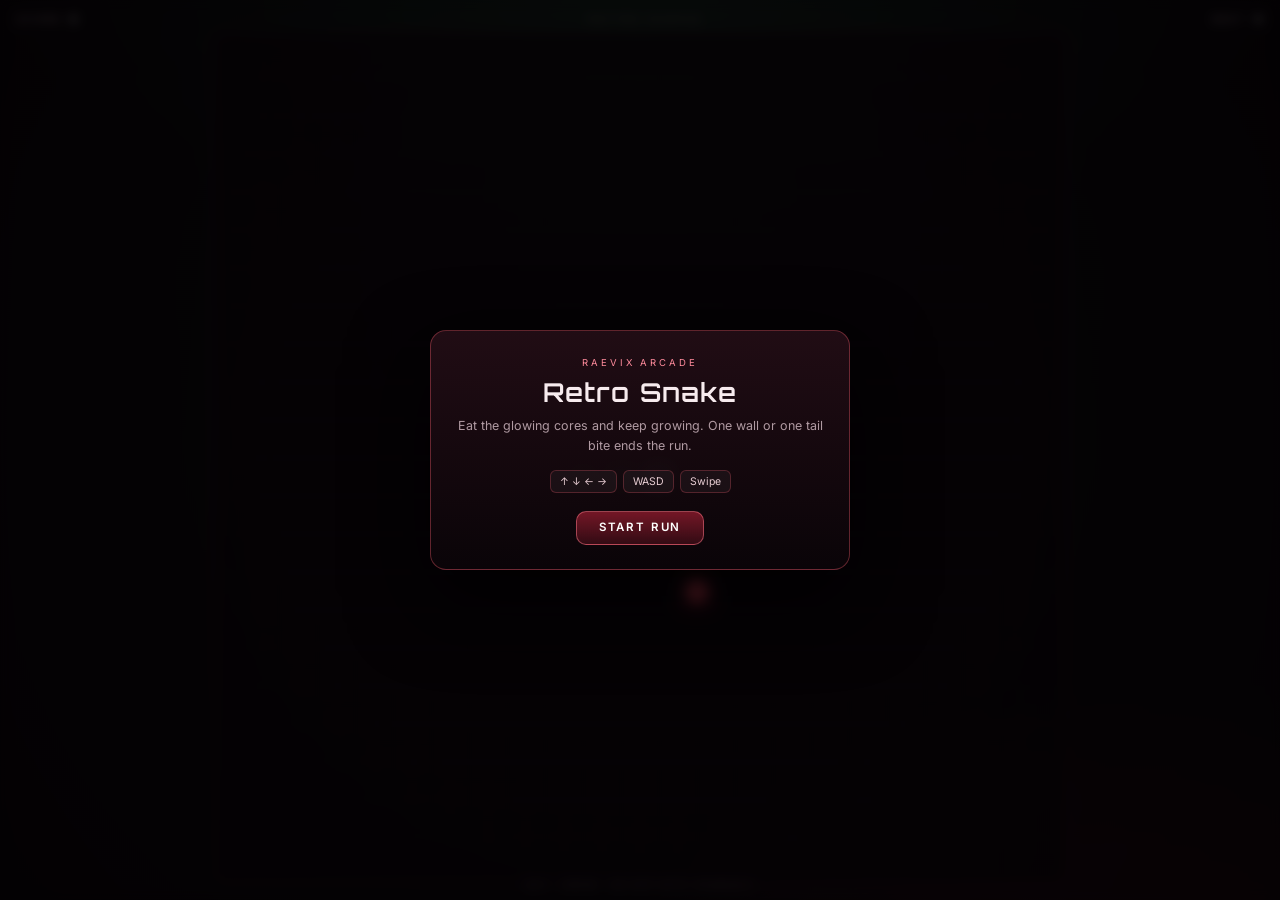
<file: games/local/retro-snake.html>
<!doctype html>
<html lang="en">
<head>
  <meta charset="utf-8" />
  <meta name="viewport" content="width=device-width, initial-scale=1, maximum-scale=1, user-scalable=no" />
  <title>Retro Snake — Raevix Arcade</title>
  <link rel="stylesheet" href="shared.css" />
  <style>
    body {
      background:
        radial-gradient(80% 60% at 50% -10%, rgba(70, 229, 138, 0.14), transparent 65%),
        radial-gradient(60% 50% at 90% 110%, rgba(255, 47, 77, 0.12), transparent 70%),
        #06040a;
    }
  </style>
</head>
<body>
  <canvas id="game" aria-label="Retro Snake game"></canvas>

  <div class="hud">
    <span>Score <b id="score">0</b></span>
    <span class="hud__mid">Retro Snake</span>
    <span>Best <b id="best">0</b></span>
  </div>

  <div class="overlay" id="overlay">
    <div class="panel">
      <p class="eyebrow">Raevix Arcade</p>
      <h1>Retro Snake</h1>
      <p id="overlayText">Eat the glowing cores and keep growing. One wall or one tail bite ends the run.</p>
      <div class="keys" id="overlayKeys">
        <span>↑ ↓ ← →</span>
        <span>WASD</span>
        <span>Swipe</span>
      </div>
      <button class="btn" id="startBtn" type="button">Start run</button>
    </div>
  </div>

  <p class="hint">Eat · grow · do not bite yourself</p>

  <script>
    (() => {
      const canvas = document.getElementById('game');
      const ctx = canvas.getContext('2d');
      const scoreEl = document.getElementById('score');
      const bestEl = document.getElementById('best');
      const overlay = document.getElementById('overlay');
      const overlayText = document.getElementById('overlayText');
      const overlayKeys = document.getElementById('overlayKeys');
      const startBtn = document.getElementById('startBtn');

      const COLS = 22;
      const ROWS = 22;
      const clamp = (value, min, max) => Math.min(Math.max(value, min), max);

      let W = 0;
      let H = 0;
      let cell = 20;
      let ox = 0;
      let oy = 0;
      let running = false;
      let score = 0;
      let stepMs = 130;
      let acc = 0;
      let dir = { x: 1, y: 0 };
      let queued = { x: 1, y: 0 };
      let snake = [];
      let food = { x: 0, y: 0 };
      let best = Number(localStorage.getItem('raevix.snake.best') || 0) || 0;
      let last = performance.now();
      let swipeStart = null;

      function layout() {
        const dpr = Math.min(window.devicePixelRatio || 1, 2);
        W = canvas.clientWidth || window.innerWidth;
        H = canvas.clientHeight || window.innerHeight;
        canvas.width = Math.round(W * dpr);
        canvas.height = Math.round(H * dpr);
        ctx.setTransform(dpr, 0, 0, dpr, 0, 0);

        cell = Math.floor(Math.min(W, H - 46) / COLS);
        cell = Math.max(8, cell);
        ox = Math.floor((W - cell * COLS) / 2);
        oy = Math.floor((H - cell * ROWS) / 2) + 8;
      }

      function roundRect(x, y, w, h, r) {
        const radius = Math.min(r, w / 2, h / 2);
        ctx.beginPath();
        ctx.moveTo(x + radius, y);
        ctx.lineTo(x + w - radius, y);
        ctx.quadraticCurveTo(x + w, y, x + w, y + radius);
        ctx.lineTo(x + w, y + h - radius);
        ctx.quadraticCurveTo(x + w, y + h, x + w - radius, y + h);
        ctx.lineTo(x + radius, y + h);
        ctx.quadraticCurveTo(x, y + h, x, y + h - radius);
        ctx.lineTo(x, y + radius);
        ctx.quadraticCurveTo(x, y, x + radius, y);
        ctx.closePath();
      }

      function spawnFood() {
        for (let attempt = 0; attempt < 400; attempt += 1) {
          const candidate = {
            x: Math.floor(Math.random() * COLS),
            y: Math.floor(Math.random() * ROWS)
          };
          if (!snake.some((segment) => segment.x === candidate.x && segment.y === candidate.y)) {
            return candidate;
          }
        }
        return null;
      }

      function updateHud() {
        scoreEl.textContent = String(score);
        bestEl.textContent = String(best);
      }

      function reset() {
        snake = [
          { x: 11, y: 11 },
          { x: 10, y: 11 },
          { x: 9, y: 11 }
        ];
        dir = { x: 1, y: 0 };
        queued = { x: 1, y: 0 };
        score = 0;
        stepMs = 130;
        acc = 0;
        food = spawnFood() || { x: 5, y: 5 };
        updateHud();
      }

      function showOverlay(title, text, label, showKeys) {
        overlay.querySelector('h1').textContent = title;
        overlayText.textContent = text;
        startBtn.textContent = label;
        overlayKeys.hidden = !showKeys;
        overlay.classList.remove('hidden');
      }

      function gameOver() {
        running = false;
        best = Math.max(best, score);
        try { localStorage.setItem('raevix.snake.best', String(best)); } catch (error) { /* ignore */ }
        updateHud();
        showOverlay('Snake down', `You scored ${score}. Best on this device: ${best}.`, 'Play again', false);
      }

      function startGame() {
        overlay.classList.add('hidden');
        reset();
        running = true;
        last = performance.now();
      }

      startBtn.addEventListener('click', startGame);
      window.addEventListener('resize', layout);

      function setDirection(next) {
        if (!running) return;
        if (next.x === -dir.x && next.y === -dir.y) return;
        queued = next;
      }

      window.addEventListener('keydown', (event) => {
        const key = event.key.toLowerCase();
        const map = {
          arrowup: { x: 0, y: -1 },
          w: { x: 0, y: -1 },
          arrowdown: { x: 0, y: 1 },
          s: { x: 0, y: 1 },
          arrowleft: { x: -1, y: 0 },
          a: { x: -1, y: 0 },
          arrowright: { x: 1, y: 0 },
          d: { x: 1, y: 0 }
        };

        if (map[key]) {
          setDirection(map[key]);
          event.preventDefault();
        } else if (key === ' ' || key === 'enter') {
          event.preventDefault();
          if (!running) startGame();
        }
      });

      canvas.addEventListener('pointerdown', (event) => {
        swipeStart = { x: event.clientX, y: event.clientY };
      });

      canvas.addEventListener('pointerup', (event) => {
        if (!swipeStart) return;
        const dx = event.clientX - swipeStart.x;
        const dy = event.clientY - swipeStart.y;
        swipeStart = null;
        if (Math.max(Math.abs(dx), Math.abs(dy)) < 22) return;
        if (Math.abs(dx) > Math.abs(dy)) setDirection({ x: dx > 0 ? 1 : -1, y: 0 });
        else setDirection({ x: 0, y: dy > 0 ? 1 : -1 });
      });

      canvas.addEventListener('pointercancel', () => {
        swipeStart = null;
      });

      function step() {
        dir = queued;
        const head = { x: snake[0].x + dir.x, y: snake[0].y + dir.y };

        if (head.x < 0 || head.x >= COLS || head.y < 0 || head.y >= ROWS) {
          gameOver();
          return;
        }

        const eating = food && head.x === food.x && head.y === food.y;
        const body = eating ? snake : snake.slice(0, -1);

        if (body.some((segment) => segment.x === head.x && segment.y === head.y)) {
          gameOver();
          return;
        }

        snake.unshift(head);

        if (eating) {
          score += 1;
          stepMs = Math.max(66, stepMs - 3);
          food = spawnFood();
          if (score > best) {
            best = score;
            try { localStorage.setItem('raevix.snake.best', String(best)); } catch (error) { /* ignore */ }
          }
          updateHud();
          if (!food) {
            running = false;
            showOverlay('Board cleared', `Every cell is snake. Unreal. Score ${score}.`, 'Play again', false);
          }
        } else {
          snake.pop();
        }
      }

      function draw() {
        ctx.clearRect(0, 0, W, H);

        const backdrop = ctx.createRadialGradient(W / 2, H * 0.18, 20, W / 2, H * 0.5, Math.max(W, H) * 0.8);
        backdrop.addColorStop(0, 'rgba(70, 229, 138, 0.07)');
        backdrop.addColorStop(1, 'rgba(0, 0, 0, 0)');
        ctx.fillStyle = backdrop;
        ctx.fillRect(0, 0, W, H);

        const boardW = cell * COLS;
        const boardH = cell * ROWS;

        ctx.save();
        ctx.fillStyle = 'rgba(9, 4, 12, 0.72)';
        roundRect(ox - 8, oy - 8, boardW + 16, boardH + 16, 14);
        ctx.fill();
        ctx.strokeStyle = 'rgba(255, 94, 112, 0.2)';
        ctx.lineWidth = 1;
        ctx.stroke();
        ctx.restore();

        ctx.save();
        ctx.strokeStyle = 'rgba(255, 255, 255, 0.035)';
        ctx.lineWidth = 1;
        for (let i = 1; i < COLS; i += 1) {
          ctx.beginPath();
          ctx.moveTo(ox + i * cell, oy);
          ctx.lineTo(ox + i * cell, oy + boardH);
          ctx.stroke();
        }
        for (let i = 1; i < ROWS; i += 1) {
          ctx.beginPath();
          ctx.moveTo(ox, oy + i * cell);
          ctx.lineTo(ox + boardW, oy + i * cell);
          ctx.stroke();
        }
        ctx.restore();

        if (food) {
          const pulse = (Math.sin(performance.now() / 240) * 0.5 + 0.5);
          const fx = ox + (food.x + 0.5) * cell;
          const fy = oy + (food.y + 0.5) * cell;
          ctx.save();
          ctx.shadowColor = '#ff2f4d';
          ctx.shadowBlur = 16 + pulse * 10;
          ctx.fillStyle = '#ff4d63';
          ctx.beginPath();
          ctx.arc(fx, fy, cell * 0.28 + pulse * 1.5, 0, Math.PI * 2);
          ctx.fill();
          ctx.restore();
        }

        snake.forEach((segment, index) => {
          const t = index / Math.max(1, snake.length - 1);
          const x = ox + segment.x * cell;
          const y = oy + segment.y * cell;
          const pad = Math.max(1, cell * 0.08);

          ctx.save();
          if (index === 0) {
            ctx.shadowColor = 'rgba(70, 229, 138, 0.9)';
            ctx.shadowBlur = 18;
            ctx.fillStyle = '#c9ffe2';
          } else {
            ctx.fillStyle = `hsl(${152 - t * 18}, ${78 - t * 38}%, ${58 - t * 24}%)`;
          }
          roundRect(x + pad, y + pad, cell - pad * 2, cell - pad * 2, Math.max(3, cell * 0.24));
          ctx.fill();
          ctx.restore();

          if (index === 0) {
            ctx.save();
            ctx.fillStyle = 'rgba(10, 40, 26, 0.7)';
            const eye = Math.max(1.4, cell * 0.09);
            ctx.beginPath();
            ctx.arc(x + cell * 0.62, y + cell * 0.38, eye, 0, Math.PI * 2);
            ctx.arc(x + cell * 0.62, y + cell * 0.62, eye, 0, Math.PI * 2);
            ctx.fill();
            ctx.restore();
          }
        });

        // subtle vignette
        ctx.save();
        const vignette = ctx.createRadialGradient(W / 2, H / 2, Math.min(W, H) * 0.35, W / 2, H / 2, Math.max(W, H) * 0.75);
        vignette.addColorStop(0, 'rgba(0, 0, 0, 0)');
        vignette.addColorStop(1, 'rgba(0, 0, 0, 0.5)');
        ctx.fillStyle = vignette;
        ctx.fillRect(0, 0, W, H);
        ctx.restore();
      }

      function loop(now) {
        const dt = Math.min(now - last, 120);
        last = now;

        if (running) {
          acc += dt;
          while (acc >= stepMs) {
            acc -= stepMs;
            step();
            if (!running) break;
          }
        }

        draw();
        requestAnimationFrame(loop);
      }

      layout();
      reset();
      updateHud();
      requestAnimationFrame(loop);
    })();
  </script>
</body>
</html>
</file>
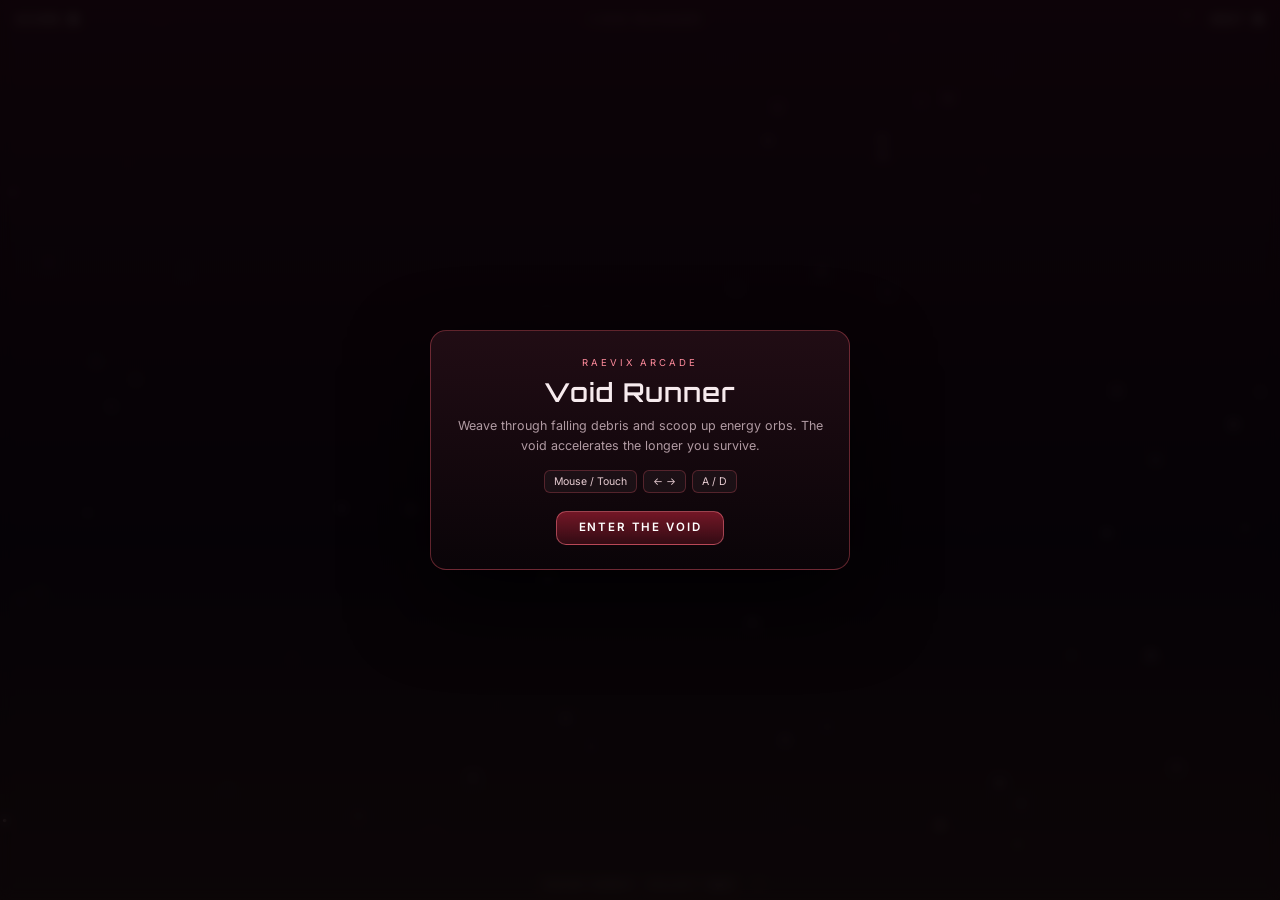
<file: games/local/void-runner.html>
<!doctype html>
<html lang="en">
<head>
  <meta charset="utf-8" />
  <meta name="viewport" content="width=device-width, initial-scale=1, maximum-scale=1, user-scalable=no" />
  <title>Void Runner — Raevix Arcade</title>
  <link rel="stylesheet" href="shared.css" />
  <style>
    body {
      background:
        radial-gradient(80% 50% at 50% 120%, rgba(255, 155, 61, 0.16), transparent 70%),
        radial-gradient(60% 40% at 20% 0%, rgba(255, 47, 77, 0.14), transparent 70%),
        #060309;
    }
  </style>
</head>
<body>
  <canvas id="game" aria-label="Void Runner game"></canvas>

  <div class="hud">
    <span>Score <b id="score">0</b></span>
    <span class="hud__mid">Void Runner</span>
    <span>Best <b id="best">0</b></span>
  </div>

  <div class="overlay" id="overlay">
    <div class="panel">
      <p class="eyebrow">Raevix Arcade</p>
      <h1 id="overlayTitle">Void Runner</h1>
      <p id="overlayText">Weave through falling debris and scoop up energy orbs. The void accelerates the longer you survive.</p>
      <div class="keys" id="overlayKeys">
        <span>Mouse / Touch</span>
        <span>← →</span>
        <span>A / D</span>
      </div>
      <button class="btn" id="startBtn" type="button">Enter the void</button>
    </div>
  </div>

  <p class="hint">Dodge debris · collect orbs</p>

  <script>
    (() => {
      const canvas = document.getElementById('game');
      const ctx = canvas.getContext('2d');
      const scoreEl = document.getElementById('score');
      const bestEl = document.getElementById('best');
      const overlay = document.getElementById('overlay');
      const overlayTitle = document.getElementById('overlayTitle');
      const overlayText = document.getElementById('overlayText');
      const overlayKeys = document.getElementById('overlayKeys');
      const startBtn = document.getElementById('startBtn');

      const clamp = (value, min, max) => Math.min(Math.max(value, min), max);

      let W = 0;
      let H = 0;
      let running = false;
      let elapsed = 0;
      let orbsCollected = 0;
      let score = 0;
      let best = Number(localStorage.getItem('raevix.void.best') || 0) || 0;
      let spawnTimer = 0.6;
      let orbTimer = 1.2;
      let last = performance.now();

      const player = { x: 0, y: 0, targetX: 0, r: 15 };
      const keys = { left: false, right: false };
      let obstacles = [];
      let orbs = [];
      let particles = [];
      let stars = [];

      function resize() {
        const dpr = Math.min(window.devicePixelRatio || 1, 2);
        W = canvas.clientWidth || window.innerWidth;
        H = canvas.clientHeight || window.innerHeight;
        canvas.width = Math.round(W * dpr);
        canvas.height = Math.round(H * dpr);
        ctx.setTransform(dpr, 0, 0, dpr, 0, 0);

        player.y = H - Math.max(64, H * 0.12);
        if (!player.x) player.x = W / 2;
        player.x = clamp(player.x, 24, W - 24);
        player.targetX = clamp(player.targetX || player.x, 24, W - 24);

        stars = Array.from({ length: 70 }, () => ({
          x: Math.random() * W,
          y: Math.random() * H,
          size: 0.6 + Math.random() * 1.6,
          speed: 16 + Math.random() * 70
        }));
      }

      function spawnObstacle() {
        const w = 30 + Math.random() * Math.min(90, W * 0.16);
        const h = 46 + Math.random() * 90;
        obstacles.push({
          x: 16 + Math.random() * Math.max(10, W - 32 - w),
          y: -h - 30,
          w,
          h,
          drift: Math.random() * 50 - 25,
          hue: Math.random() > 0.6 ? '#ff7043' : '#ff2f4d'
        });
      }

      function spawnOrb() {
        orbs.push({
          x: 28 + Math.random() * Math.max(10, W - 56),
          y: -30,
          r: 9,
          wobble: Math.random() * Math.PI * 2
        });
      }

      function burst(x, y, color) {
        for (let i = 0; i < 10; i += 1) {
          const angle = (Math.PI * 2 * i) / 10 + Math.random() * 0.4;
          const speed = 60 + Math.random() * 130;
          particles.push({
            x,
            y,
            vx: Math.cos(angle) * speed,
            vy: Math.sin(angle) * speed,
            life: 1,
            color
          });
        }
      }

      function updateHud() {
        scoreEl.textContent = String(score);
        bestEl.textContent = String(best);
      }

      function reset() {
        running = true;
        elapsed = 0;
        orbsCollected = 0;
        score = 0;
        spawnTimer = 0.55;
        orbTimer = 1;
        obstacles = [];
        orbs = [];
        particles = [];
        player.x = W / 2;
        player.targetX = W / 2;
        updateHud();
      }

      function showOverlay(title, text, label, showKeys) {
        overlayTitle.textContent = title;
        overlayText.textContent = text;
        startBtn.textContent = label;
        overlayKeys.hidden = !showKeys;
        overlay.classList.remove('hidden');
      }

      function endRun() {
        running = false;
        best = Math.max(best, score);
        try { localStorage.setItem('raevix.void.best', String(best)); } catch (error) { /* ignore */ }
        updateHud();
        showOverlay('Run ended', `You scored ${score} points and collected ${orbsCollected} orbs. Best on this device: ${best}.`, 'Run again', false);
      }

      function startGame() {
        overlay.classList.add('hidden');
        reset();
      }

      startBtn.addEventListener('click', startGame);
      window.addEventListener('resize', resize);

      canvas.addEventListener('pointermove', (event) => {
        const rect = canvas.getBoundingClientRect();
        player.targetX = clamp(event.clientX - rect.left, 24, W - 24);
      });

      canvas.addEventListener('pointerdown', (event) => {
        if (!running) return;
        const rect = canvas.getBoundingClientRect();
        player.targetX = clamp(event.clientX - rect.left, 24, W - 24);
      });

      window.addEventListener('keydown', (event) => {
        const key = event.key.toLowerCase();
        if (key === 'arrowleft' || key === 'a') {
          keys.left = true;
          event.preventDefault();
        } else if (key === 'arrowright' || key === 'd') {
          keys.right = true;
          event.preventDefault();
        } else if (key === ' ' || key === 'enter') {
          event.preventDefault();
          if (!running) startGame();
        }
      });

      window.addEventListener('keyup', (event) => {
        const key = event.key.toLowerCase();
        if (key === 'arrowleft' || key === 'a') keys.left = false;
        if (key === 'arrowright' || key === 'd') keys.right = false;
      });

      window.addEventListener('blur', () => {
        keys.left = false;
        keys.right = false;
      });

      function update(dt) {
        stars.forEach((star) => {
          star.y += star.speed * dt * (running ? 1 : 0.35);
          if (star.y > H) {
            star.y = -4;
            star.x = Math.random() * W;
          }
        });

        if (!running) return;

        elapsed += dt;
        const cruise = 210 + Math.min(330, elapsed * 13);

        if (keys.left) player.targetX -= 520 * dt;
        if (keys.right) player.targetX += 520 * dt;
        player.targetX = clamp(player.targetX, 24, W - 24);
        player.x += (player.targetX - player.x) * Math.min(1, dt * 11);
        player.x = clamp(player.x, 22, W - 22);

        spawnTimer -= dt;
        if (spawnTimer <= 0) {
          spawnTimer = Math.max(0.32, 0.72 - elapsed * 0.012);
          spawnObstacle();
        }

        orbTimer -= dt;
        if (orbTimer <= 0) {
          orbTimer = 1.3 + Math.random() * 1.2;
          spawnOrb();
        }

        obstacles.forEach((obstacle) => {
          obstacle.y += (cruise + obstacle.drift) * dt;
        });
        obstacles = obstacles.filter((obstacle) => obstacle.y < H + 140);

        orbs.forEach((orb) => {
          orb.y += cruise * 0.9 * dt;
          orb.wobble += dt * 4;
          orb.drawX = orb.x + Math.sin(orb.wobble) * 6;
        });

        orbs = orbs.filter((orb) => {
          if (orb.y > H + 40) return false;
          const dx = (orb.drawX ?? orb.x) - player.x;
          const dy = orb.y - player.y;
          if (Math.hypot(dx, dy) < player.r + orb.r + 4) {
            orbsCollected += 1;
            burst(orb.drawX ?? orb.x, orb.y, '#5dffe0');
            return false;
          }
          return true;
        });

        const shipLeft = player.x - 13;
        const shipRight = player.x + 13;
        const shipTop = player.y - 16;
        const shipBottom = player.y + 14;

        for (const obstacle of obstacles) {
          if (
            shipRight > obstacle.x &&
            shipLeft < obstacle.x + obstacle.w &&
            shipBottom > obstacle.y &&
            shipTop < obstacle.y + obstacle.h
          ) {
            burst(player.x, player.y, '#ff2f4d');
            endRun();
            return;
          }
        }

        particles.forEach((particle) => {
          particle.x += particle.vx * dt;
          particle.y += particle.vy * dt;
          particle.vy += 60 * dt;
          particle.life -= dt * 1.8;
        });
        particles = particles.filter((particle) => particle.life > 0);

        score = Math.floor(elapsed * 10) + orbsCollected * 40;
        if (score > best) {
          best = score;
          bestEl.textContent = String(best);
        }
        scoreEl.textContent = String(score);
      }

      function drawShip() {
        ctx.save();
        ctx.translate(player.x, player.y);
        ctx.shadowColor = 'rgba(255, 94, 112, 0.9)';
        ctx.shadowBlur = 22;

        const body = ctx.createLinearGradient(0, -18, 0, 16);
        body.addColorStop(0, '#fff2f4');
        body.addColorStop(0.4, '#ff8b9c');
        body.addColorStop(1, '#ff2f4d');
        ctx.fillStyle = body;
        ctx.beginPath();
        ctx.moveTo(0, -18);
        ctx.lineTo(14, 14);
        ctx.lineTo(0, 8);
        ctx.lineTo(-14, 14);
        ctx.closePath();
        ctx.fill();

        ctx.shadowBlur = 16;
        ctx.fillStyle = 'rgba(255, 220, 160, 0.9)';
        ctx.beginPath();
        ctx.moveTo(-5, 9);
        ctx.lineTo(0, 20 + Math.sin(elapsed * 22) * 4);
        ctx.lineTo(5, 9);
        ctx.closePath();
        ctx.fill();
        ctx.restore();
      }

      function draw() {
        ctx.clearRect(0, 0, W, H);

        ctx.fillStyle = '#0a0510';
        ctx.fillRect(0, 0, W, H);

        const mist = ctx.createLinearGradient(0, 0, 0, H);
        mist.addColorStop(0, 'rgba(255, 47, 77, 0.12)');
        mist.addColorStop(0.6, 'rgba(20, 6, 18, 0.1)');
        mist.addColorStop(1, 'rgba(255, 155, 61, 0.1)');
        ctx.fillStyle = mist;
        ctx.fillRect(0, 0, W, H);

        stars.forEach((star) => {
          ctx.save();
          ctx.globalAlpha = 0.25 + star.size / 4;
          ctx.fillStyle = '#ffd8de';
          ctx.beginPath();
          ctx.arc(star.x, star.y, star.size, 0, Math.PI * 2);
          ctx.fill();
          ctx.restore();
        });

        obstacles.forEach((obstacle) => {
          ctx.save();
          ctx.globalAlpha = 0.16;
          ctx.fillStyle = obstacle.hue;
          ctx.fillRect(obstacle.x, obstacle.y, obstacle.w, obstacle.h);
          ctx.restore();

          ctx.save();
          ctx.shadowColor = obstacle.hue;
          ctx.shadowBlur = 16;
          ctx.strokeStyle = obstacle.hue;
          ctx.lineWidth = 2;
          ctx.strokeRect(obstacle.x, obstacle.y, obstacle.w, obstacle.h);
          ctx.restore();
        });

        orbs.forEach((orb) => {
          const x = orb.drawX ?? orb.x;
          ctx.save();
          ctx.shadowColor = 'rgba(93, 255, 224, 0.9)';
          ctx.shadowBlur = 18;
          const gradient = ctx.createRadialGradient(x - 2, orb.y - 2, 1, x, orb.y, orb.r + 4);
          gradient.addColorStop(0, '#eafffb');
          gradient.addColorStop(1, '#2fd6bd');
          ctx.fillStyle = gradient;
          ctx.beginPath();
          ctx.arc(x, orb.y, orb.r, 0, Math.PI * 2);
          ctx.fill();
          ctx.restore();
        });

        particles.forEach((particle) => {
          ctx.save();
          ctx.globalAlpha = Math.max(0, particle.life);
          ctx.fillStyle = particle.color;
          ctx.beginPath();
          ctx.arc(particle.x, particle.y, 2.4, 0, Math.PI * 2);
          ctx.fill();
          ctx.restore();
        });

        if (running || score > 0) drawShip();

        if (running) {
          ctx.save();
          ctx.strokeStyle = 'rgba(255, 94, 112, 0.16)';
          ctx.lineWidth = 1;
          ctx.beginPath();
          ctx.moveTo(0, player.y + 26);
          ctx.lineTo(W, player.y + 26);
          ctx.stroke();
          ctx.restore();
        }
      }

      function loop(now) {
        const dt = Math.min((now - last) / 1000, 0.05);
        last = now;
        update(dt);
        draw();
        requestAnimationFrame(loop);
      }

      resize();
      updateHud();
      requestAnimationFrame(loop);
    })();
  </script>
</body>
</html>
</file>
<file: src/css/theme.css>
/* ==========================================================================
   Raevix OS — theme, desktop shell and base primitives
   ========================================================================== */

:root {
  --font-ui: "Inter", ui-sans-serif, system-ui, -apple-system, "Segoe UI", sans-serif;
  --font-display: "Orbitron", "Inter", ui-sans-serif, system-ui, sans-serif;

  --bg: #070409;
  --panel: rgba(20, 9, 14, 0.8);
  --panel-solid: #150a10;
  --panel-soft: rgba(38, 15, 23, 0.55);
  --line: rgba(var(--accent-2-rgb), 0.16);
  --line-strong: rgba(var(--accent-2-rgb), 0.36);
  --accent: #ff2f4d;
  --accent-2: #ff7a8a;
  --accent-rgb: 255, 47, 77;
  --accent-2-rgb: 255, 122, 138;
  --accent-tint: #ffb3b8;
  --accent-bright: #ffe0e4;
  --accent-dim: rgba(var(--accent-rgb), 0.14);
  --text: #f7ebee;
  --muted: #b09aa2;
  --muted-dim: #8a757d;
  --taskbar-h: 64px;
  --radius: 18px;
  --shadow: 0 30px 80px rgba(0, 0, 0, 0.62);
  --ease: cubic-bezier(0.2, 0.8, 0.2, 1);
}

*,
*::before,
*::after {
  box-sizing: border-box;
}

html,
body {
  height: 100%;
}

body {
  margin: 0;
  min-height: 100%;
  overflow: hidden;
  background: var(--bg);
  color: var(--text);
  font-family: var(--font-ui);
  font-size: 14px;
  line-height: 1.5;
  -webkit-font-smoothing: antialiased;
  text-rendering: optimizeLegibility;
}

button,
input {
  font: inherit;
  color: inherit;
}

button {
  border: 0;
  background: none;
  cursor: pointer;
}

img {
  display: block;
  max-width: 100%;
}

[hidden] {
  display: none !important;
}

p,
h1,
h2,
h3,
h4 {
  margin: 0;
}

a {
  color: var(--accent-2);
}

:focus-visible {
  outline: 2px solid var(--accent-2);
  outline-offset: 2px;
}

::selection {
  background: rgba(var(--accent-rgb), 0.35);
}

/* Custom scrollbars ------------------------------------------------------- */
* {
  scrollbar-width: thin;
  scrollbar-color: rgba(var(--accent-2-rgb), 0.35) transparent;
}

*::-webkit-scrollbar {
  width: 10px;
  height: 10px;
}

*::-webkit-scrollbar-track {
  background: transparent;
}

*::-webkit-scrollbar-thumb {
  background: rgba(var(--accent-2-rgb), 0.28);
  border-radius: 99px;
  border: 3px solid transparent;
  background-clip: padding-box;
}

*::-webkit-scrollbar-thumb:hover {
  background: rgba(var(--accent-2-rgb), 0.5);
  background-clip: padding-box;
}

/* Boot sequence ----------------------------------------------------------- */
.boot {
  position: fixed;
  inset: 0;
  z-index: 2000;
  display: grid;
  place-items: center;
  background:
    radial-gradient(60% 45% at 50% 42%, rgba(var(--accent-rgb), 0.14), transparent 70%),
    radial-gradient(40% 30% at 80% 90%, rgba(var(--accent-rgb), 0.08), transparent 70%),
    #060306;
  transition: opacity 0.55s var(--ease), visibility 0.55s;
}

.boot.is-done {
  opacity: 0;
  visibility: hidden;
  pointer-events: none;
}

.boot__inner {
  display: grid;
  justify-items: center;
  gap: 12px;
  padding: 24px;
  text-align: center;
}

.boot__mark {
  position: relative;
  width: 96px;
  height: 96px;
  display: grid;
  place-items: center;
  margin-bottom: 8px;
}

.boot__mark::before {
  content: "";
  position: absolute;
  inset: -18px;
  border-radius: 50%;
  background: radial-gradient(circle, rgba(var(--accent-rgb), 0.35), transparent 65%);
  animation: boot-pulse 2.4s ease-in-out infinite;
}

.boot__mark img {
  width: 76px;
  height: 76px;
  filter: drop-shadow(0 0 22px rgba(var(--accent-rgb), 0.55));
}

.boot__title {
  font-family: var(--font-display);
  font-size: clamp(26px, 4vw, 34px);
  font-weight: 700;
  letter-spacing: 0.34em;
  padding-left: 0.34em;
}

.boot__title span {
  margin-left: 10px;
  font-size: 12px;
  letter-spacing: 0.3em;
  color: var(--accent-2);
  vertical-align: middle;
}

.boot__sub {
  font-size: 12px;
  letter-spacing: 0.22em;
  text-transform: uppercase;
  color: var(--muted);
}

.boot__bar {
  width: min(260px, 62vw);
  height: 3px;
  margin-top: 14px;
  overflow: hidden;
  border-radius: 99px;
  background: rgba(255, 255, 255, 0.08);
}

.boot__bar i {
  display: block;
  width: 42%;
  height: 100%;
  border-radius: inherit;
  background: linear-gradient(90deg, transparent, var(--accent), var(--accent-2), transparent);
  animation: boot-slide 1.5s ease-in-out infinite;
}

.boot__skip {
  margin-top: 16px;
  padding: 7px 16px;
  border-radius: 99px;
  border: 1px solid var(--line);
  color: var(--muted);
  font-size: 11px;
  letter-spacing: 0.16em;
  text-transform: uppercase;
  transition: color 0.2s, border-color 0.2s, background 0.2s;
}

.boot__skip:hover {
  color: var(--text);
  border-color: var(--line-strong);
  background: var(--accent-dim);
}

@keyframes boot-pulse {
  0%, 100% { transform: scale(0.94); opacity: 0.7; }
  50% { transform: scale(1.06); opacity: 1; }
}

@keyframes boot-slide {
  0% { transform: translateX(-110%); }
  100% { transform: translateX(250%); }
}

/* Desktop ----------------------------------------------------------------- */
.desktop {
  position: fixed;
  inset: 0;
  z-index: 1;
  padding: calc(var(--taskbar-h) + 0px) 0 0;
}

.desktop__wallpaper {
  position: absolute;
  inset: 0;
  background: #08040a url("../../assets/wallpaper-raevix.svg") center / cover no-repeat;
  transform: scale(1.02);
  transition: background 0.45s var(--ease), transform 0.45s var(--ease);
}

body[data-wallpaper="aurora"] .desktop__wallpaper {
  background:
    radial-gradient(62% 58% at 16% 12%, rgba(var(--accent-rgb), 0.34), transparent 64%),
    radial-gradient(48% 48% at 84% 8%, rgba(72, 190, 255, 0.16), transparent 66%),
    radial-gradient(72% 66% at 72% 102%, rgba(122, 62, 220, 0.32), transparent 70%),
    linear-gradient(158deg, #070312, #0c0618 52%, #05030a);
  transform: none;
}

body[data-wallpaper="grid"] .desktop__wallpaper {
  background:
    radial-gradient(88% 58% at 50% 112%, rgba(var(--accent-rgb), 0.4), transparent 68%),
    repeating-linear-gradient(0deg, rgba(var(--accent-rgb), 0.11) 0 1px, transparent 1px 62px),
    repeating-linear-gradient(90deg, rgba(var(--accent-rgb), 0.11) 0 1px, transparent 1px 62px),
    linear-gradient(180deg, #050308 0%, #0a0611 58%, #06020a 100%);
  transform: none;
}

body[data-wallpaper="void"] .desktop__wallpaper {
  background:
    radial-gradient(70% 55% at 50% -10%, rgba(var(--accent-rgb), 0.28), transparent 64%),
    radial-gradient(90% 70% at 50% 130%, rgba(0, 0, 0, 0.6), transparent 60%),
    #050307;
  transform: none;
}

body[data-wallpaper="void"] .desktop__scanlines {
  opacity: 0.28;
}

body[data-wallpaper="idol"] .desktop__wallpaper {
  background:
    radial-gradient(58% 52% at 74% 28%, rgba(255, 111, 174, 0.32), transparent 64%),
    radial-gradient(48% 44% at 16% 82%, rgba(176, 107, 255, 0.24), transparent 70%),
    linear-gradient(158deg, #150616, #09030d 56%, #050208);
  transform: none;
}

body[data-wallpaper="ronin"] .desktop__wallpaper {
  background:
    radial-gradient(52% 48% at 72% 32%, rgba(58, 216, 255, 0.2), transparent 66%),
    radial-gradient(42% 44% at 22% 84%, rgba(255, 47, 77, 0.18), transparent 70%),
    linear-gradient(160deg, #050710, #08030d 60%, #030206);
  transform: none;
}

/* Animated anime backdrops ------------------------------------------------ */
.desktop__anime {
  position: absolute;
  inset: 0;
  z-index: 0;
  overflow: hidden;
  pointer-events: none;
}

.anime-scene {
  position: absolute;
  inset: 0;
  display: none;
}

body[data-wallpaper="idol"] .anime-scene--idol,
body[data-wallpaper="ronin"] .anime-scene--ronin {
  display: block;
}

.anime-halo {
  position: absolute;
  right: 5vw;
  top: 12vh;
  width: min(44vw, 540px);
  aspect-ratio: 1;
  border-radius: 50%;
  pointer-events: none;
  animation: anime-breathe 9s ease-in-out infinite;
}

.anime-scene--idol .anime-halo {
  background: radial-gradient(circle at 36% 30%, rgba(255, 232, 242, 0.5), rgba(255, 90, 165, 0.24) 46%, rgba(176, 107, 255, 0.1) 64%, transparent 73%);
  opacity: 0.55;
  filter: blur(3px);
}

.anime-scene--ronin .anime-halo {
  background: radial-gradient(circle at 40% 32%, rgba(232, 251, 255, 0.45), rgba(58, 216, 255, 0.22) 48%, rgba(176, 107, 255, 0.1) 66%, transparent 74%);
  opacity: 0.5;
  filter: blur(4px);
}

.anime-figure {
  position: absolute;
  right: 1vw;
  bottom: -6vh;
  width: auto;
  height: min(100vh, 1080px);
  opacity: 0.94;
  filter: drop-shadow(0 40px 70px rgba(0, 0, 0, 0.6)) drop-shadow(0 0 34px rgba(255, 90, 165, 0.18));
  animation: anime-float 9s ease-in-out infinite;
  will-change: transform;
}

.anime-scene--ronin .anime-figure {
  filter: drop-shadow(0 40px 70px rgba(0, 0, 0, 0.62)) drop-shadow(0 0 34px rgba(58, 216, 255, 0.16));
}

.anime-fx {
  position: absolute;
  inset: 0;
  overflow: hidden;
}

.petal,
.ember {
  position: absolute;
  top: -8vh;
  left: var(--x);
  width: var(--size);
  height: var(--size);
  opacity: 0;
  pointer-events: none;
  will-change: transform, opacity;
}

.petal {
  height: calc(var(--size) * 0.7);
  border-radius: 70% 30% 65% 35% / 60% 55% 45% 40%;
  background: linear-gradient(135deg, #ffe2ef, #ff5aa5);
  box-shadow: 0 0 8px rgba(255, 90, 165, 0.45);
  animation: petal-fall var(--dur) linear var(--delay) infinite;
}

.ember {
  border-radius: 50%;
  background: #9fe9ff;
  box-shadow: 0 0 10px rgba(143, 233, 255, 0.85);
  animation: ember-drift var(--dur) linear var(--delay) infinite;
}

@keyframes anime-float {
  0%, 100% { transform: translate3d(0, 0, 0) rotate(-0.4deg); }
  50% { transform: translate3d(0, -14px, 0) rotate(0.5deg); }
}

@keyframes anime-breathe {
  0%, 100% { opacity: 0.38; transform: scale(0.95); }
  50% { opacity: 0.62; transform: scale(1.04); }
}

@keyframes petal-fall {
  0% { opacity: 0; transform: translate3d(0, -8vh, 0) rotate(0deg); }
  8% { opacity: 0.9; }
  88% { opacity: 0.55; }
  100% { opacity: 0; transform: translate3d(var(--drift), 108vh, 0) rotate(560deg); }
}

@keyframes ember-drift {
  0% { opacity: 0; transform: translate3d(0, 108vh, 0) scale(0.8); }
  15% { opacity: 0.8; }
  85% { opacity: 0.45; }
  100% { opacity: 0; transform: translate3d(var(--drift), -12vh, 0) scale(1.15); }
}

body.no-scanlines .desktop__scanlines {
  display: none;
}

.desktop__scanlines {
  position: absolute;
  inset: 0;
  pointer-events: none;
  background: repeating-linear-gradient(0deg, rgba(255, 255, 255, 0.022) 0 1px, transparent 1px 3px);
  opacity: 0.55;
  mix-blend-mode: overlay;
}

.desktop::after {
  content: "";
  position: absolute;
  inset: 0;
  pointer-events: none;
  background: radial-gradient(120% 80% at 50% 0%, transparent 55%, rgba(0, 0, 0, 0.55));
}

.desk-brand {
  position: absolute;
  top: 30px;
  right: 34px;
  z-index: 2;
  text-align: right;
  pointer-events: none;
}

.desk-brand__logo {
  font-family: var(--font-display);
  font-size: 22px;
  font-weight: 700;
  letter-spacing: 0.2em;
  color: #fff;
  text-shadow: 0 0 26px rgba(var(--accent-rgb), 0.55);
}

.desk-brand__logo span {
  margin-left: 6px;
  font-size: 10px;
  letter-spacing: 0.26em;
  color: var(--accent-2);
  vertical-align: super;
}

.desk-brand__tag {
  margin-top: 2px;
  font-size: 11px;
  letter-spacing: 0.14em;
  text-transform: uppercase;
  color: var(--muted);
}

.desk-brand__chips {
  display: flex;
  gap: 8px;
  justify-content: flex-end;
  margin-top: 12px;
}

.desk-brand__chips span {
  display: inline-flex;
  align-items: center;
  gap: 6px;
  padding: 4px 10px;
  border-radius: 99px;
  border: 1px solid var(--line);
  background: rgba(15, 6, 10, 0.5);
  font-size: 10px;
  letter-spacing: 0.14em;
  text-transform: uppercase;
  color: var(--muted);
}

.desk-brand__chips i {
  width: 6px;
  height: 6px;
  border-radius: 50%;
  background: #5dff9d;
  box-shadow: 0 0 8px rgba(93, 255, 157, 0.8);
}

/* Desktop shortcuts ------------------------------------------------------- */
.desktop__icons {
  position: absolute;
  inset: 92px auto calc(var(--taskbar-h) + 46px) 28px;
  z-index: 3;
  display: grid;
  grid-template-columns: repeat(3, 100px);
  grid-auto-rows: min-content;
  gap: 6px 8px;
  align-content: start;
  overflow: visible;
}

.shortcut {
  display: grid;
  justify-items: center;
  gap: 5px;
  padding: 8px 4px;
  border-radius: 16px;
  border: 1px solid transparent;
  background: transparent;
  color: var(--text);
  text-align: center;
  user-select: none;
  -webkit-user-select: none;
  transition: background 0.18s, border-color 0.18s, box-shadow 0.18s, transform 0.18s;
}

.shortcut img {
  width: 46px;
  height: 46px;
  filter: drop-shadow(0 8px 18px rgba(var(--accent-rgb), 0.22));
  transition: transform 0.18s var(--ease), filter 0.18s;
  pointer-events: none;
}

.shortcut__label {
  display: block;
  max-width: 90px;
  font-size: 11.5px;
  font-weight: 500;
  line-height: 1.25;
  color: #f2dfe4;
  text-shadow: 0 1px 8px rgba(0, 0, 0, 0.85);
  pointer-events: none;
}

.shortcut:hover {
  background: rgba(255, 255, 255, 0.045);
  border-color: rgba(var(--accent-2-rgb), 0.16);
}

.shortcut:hover img {
  transform: translateY(-2px);
  filter: drop-shadow(0 12px 22px rgba(var(--accent-rgb), 0.36));
}

.shortcut.is-selected {
  background: linear-gradient(180deg, rgba(var(--accent-rgb), 0.2), rgba(var(--accent-rgb), 0.08));
  border-color: var(--line-strong);
  box-shadow: 0 0 0 1px rgba(var(--accent-2-rgb), 0.12), 0 10px 30px rgba(0, 0, 0, 0.4);
}

.shortcut:active img {
  transform: scale(0.96);
}

.desktop__hint {
  position: absolute;
  left: 34px;
  bottom: calc(var(--taskbar-h) + 18px);
  z-index: 2;
  font-size: 11.5px;
  letter-spacing: 0.04em;
  color: var(--muted-dim);
  pointer-events: none;
}

.desktop__badge {
  position: absolute;
  right: 34px;
  bottom: calc(var(--taskbar-h) + 18px);
  z-index: 2;
  font-size: 11.5px;
  letter-spacing: 0.08em;
  color: var(--muted-dim);
  pointer-events: none;
}

.desktop__badge strong {
  color: var(--accent-2);
  font-weight: 600;
}

/* Toasts ------------------------------------------------------------------ */
.toasts {
  position: fixed;
  right: 22px;
  bottom: calc(var(--taskbar-h) + 22px);
  z-index: 1600;
  display: grid;
  gap: 10px;
  width: min(320px, calc(100vw - 32px));
  pointer-events: none;
}

.toast {
  display: flex;
  pointer-events: auto;
  gap: 10px;
  align-items: flex-start;
  padding: 12px 14px;
  border-radius: 12px;
  border: 1px solid var(--line);
  background: rgba(18, 8, 13, 0.94);
  box-shadow: 0 18px 40px rgba(0, 0, 0, 0.55);
  font-size: 12.5px;
  color: var(--text);
  animation: toast-in 0.28s var(--ease);
  backdrop-filter: blur(14px);
}

.toast::before {
  content: "";
  flex: none;
  width: 6px;
  height: 6px;
  margin-top: 6px;
  border-radius: 50%;
  background: var(--accent);
  box-shadow: 0 0 10px rgba(var(--accent-rgb), 0.9);
}

.toast.is-leaving {
  animation: toast-out 0.25s var(--ease) forwards;
}

@keyframes toast-in {
  from { opacity: 0; transform: translateY(10px); }
  to { opacity: 1; transform: none; }
}

@keyframes toast-out {
  to { opacity: 0; transform: translateY(6px); }
}

/* Shared bits ------------------------------------------------------------- */
.eyebrow {
  font-family: var(--font-display);
  font-size: 10px;
  letter-spacing: 0.28em;
  text-transform: uppercase;
  color: var(--accent-2);
}

.switch {
  position: relative;
  flex: none;
  width: 46px;
  height: 26px;
  padding: 3px;
  border-radius: 99px;
  border: 1px solid var(--line);
  background: rgba(255, 255, 255, 0.05);
  transition: background 0.2s, border-color 0.2s, box-shadow 0.2s;
}

.switch i {
  display: block;
  width: 18px;
  height: 18px;
  border-radius: 50%;
  background: #cbb3ba;
  transition: transform 0.22s var(--ease), background 0.2s;
}

.switch[aria-checked="true"] {
  background: linear-gradient(90deg, rgba(var(--accent-rgb), 0.35), rgba(var(--accent-2-rgb), 0.4));
  border-color: var(--line-strong);
  box-shadow: 0 0 18px rgba(var(--accent-rgb), 0.28);
}

.switch[aria-checked="true"] i {
  transform: translateX(20px);
  background: #fff;
}

/* Reduced motion ---------------------------------------------------------- */
body.no-motion *,
body.no-motion *::before,
body.no-motion *::after {
  animation-duration: 0.001ms !important;
  animation-iteration-count: 1 !important;
  transition-duration: 0.001ms !important;
}

body.no-glow .desk-brand__logo,
body.no-glow .shortcut img,
body.no-glow .boot__mark img {
  text-shadow: none;
  filter: none;
}

/* Responsive -------------------------------------------------------------- */
@media (max-width: 900px) {
  .desk-brand {
    top: 22px;
    right: 22px;
  }

  .desk-brand__chips {
    display: none;
  }

  .desktop__icons {
    inset: 82px auto calc(var(--taskbar-h) + 40px) 18px;
    grid-template-columns: repeat(3, 92px);
  }
}

@media (max-width: 620px) {
  :root {
    --taskbar-h: 58px;
  }

  .desktop__icons {
    inset: 74px auto auto 10px;
    grid-template-columns: repeat(3, 84px);
    gap: 4px 8px;
  }

  .shortcut {
    padding: 6px 3px;
  }

  .shortcut img {
    width: 40px;
    height: 40px;
  }

  .shortcut__label {
    max-width: 78px;
    font-size: 10.5px;
  }

  .desk-brand__logo {
    font-size: 17px;
  }

  .desk-brand__tag {
    display: none;
  }

  .desktop__hint,
  .desktop__badge {
    display: none;
  }

  .anime-figure {
    right: -16vw;
    height: 70vh;
    opacity: 0.62;
  }

  .anime-halo {
    right: -12vw;
    top: 18vh;
    width: 74vw;
  }
}

@media (prefers-reduced-motion: reduce) {
  *,
  *::before,
  *::after {
    animation-duration: 0.001ms !important;
    animation-iteration-count: 1 !important;
    transition-duration: 0.001ms !important;
  }
}
</file>
<file: src/css/windows.css>
/* ==========================================================================
   Raevix OS — windows, taskbar, start menu and bundled applications
   ========================================================================== */

/* Windows ----------------------------------------------------------------- */
.windows-layer {
  position: fixed;
  inset: 0;
  z-index: 10;
  pointer-events: none;
}

.window {
  position: absolute;
  display: flex;
  flex-direction: column;
  min-width: 280px;
  min-height: 180px;
  pointer-events: auto;
  border-radius: 16px;
  border: 1px solid rgba(var(--accent-2-rgb), 0.22);
  background: linear-gradient(180deg, rgba(30, 13, 21, 0.96), rgba(12, 5, 9, 0.97));
  box-shadow: 0 34px 90px rgba(0, 0, 0, 0.66), 0 0 0 1px rgba(0, 0, 0, 0.5);
  overflow: hidden;
  animation: window-in 0.24s var(--ease);
  backdrop-filter: blur(18px) saturate(1.15);
}

.window::after {
  content: "";
  position: absolute;
  inset: 0;
  border-radius: inherit;
  pointer-events: none;
  background: linear-gradient(140deg, rgba(255, 255, 255, 0.055), transparent 42%);
}

.window.is-settled {
  animation: none;
}

.window.is-active {
  border-color: rgba(var(--accent-2-rgb), 0.5);
  box-shadow:
    0 44px 100px rgba(0, 0, 0, 0.72),
    0 0 0 1px rgba(var(--accent-rgb), 0.2),
    0 0 54px rgba(var(--accent-rgb), 0.12);
}

.window.is-minimized {
  display: none;
}

.window.is-dragging {
  transition: none;
  box-shadow: 0 50px 110px rgba(0, 0, 0, 0.8), 0 0 60px rgba(var(--accent-rgb), 0.16);
}

.window.is-closing {
  animation: window-out 0.16s var(--ease) forwards;
}

.window.is-maximized {
  border-radius: 12px;
}

@keyframes window-in {
  from {
    opacity: 0;
    transform: translateY(12px) scale(0.98);
  }
  to {
    opacity: 1;
    transform: none;
  }
}

@keyframes window-out {
  to {
    opacity: 0;
    transform: translateY(8px) scale(0.98);
  }
}

.window__bar {
  position: relative;
  z-index: 2;
  display: flex;
  align-items: center;
  justify-content: space-between;
  gap: 12px;
  flex: none;
  height: 46px;
  padding: 0 8px 0 12px;
  border-bottom: 1px solid rgba(var(--accent-2-rgb), 0.16);
  background: linear-gradient(180deg, rgba(var(--accent-rgb), 0.12), rgba(var(--accent-rgb), 0.02));
  cursor: grab;
  user-select: none;
  -webkit-user-select: none;
  touch-action: none;
}

.window.is-maximized .window__bar {
  cursor: default;
}

.window__identity {
  display: flex;
  align-items: center;
  gap: 10px;
  min-width: 0;
  pointer-events: none;
}

.window__icon {
  width: 22px;
  height: 22px;
  flex: none;
}

.window__title {
  margin: 0;
  font-size: 12.5px;
  font-weight: 600;
  letter-spacing: 0.03em;
  white-space: nowrap;
  overflow: hidden;
  text-overflow: ellipsis;
  color: #f4e2e7;
}

.window__controls {
  display: flex;
  gap: 4px;
  flex: none;
}

.win-btn {
  display: grid;
  place-items: center;
  width: 30px;
  height: 30px;
  border-radius: 9px;
  border: 1px solid transparent;
  color: var(--muted);
  transition: background 0.16s, color 0.16s, border-color 0.16s;
}

.win-btn svg {
  width: 13px;
  height: 13px;
  stroke: currentColor;
  fill: none;
  stroke-width: 1.8;
  stroke-linecap: round;
}

.win-btn:hover {
  background: rgba(255, 255, 255, 0.08);
  color: var(--text);
}

.win-btn--close:hover {
  background: var(--accent);
  border-color: var(--accent-2);
  color: #fff;
  box-shadow: 0 6px 18px rgba(var(--accent-rgb), 0.4);
}

.window__body {
  position: relative;
  z-index: 1;
  flex: 1;
  min-height: 0;
  overflow: auto;
}

.window__body.is-flush {
  overflow: hidden;
}

/* Taskbar ----------------------------------------------------------------- */
.taskbar {
  position: fixed;
  left: 0;
  right: 0;
  bottom: 0;
  z-index: 1000;
  display: grid;
  grid-template-columns: 1fr auto 1fr;
  align-items: center;
  gap: 12px;
  height: var(--taskbar-h);
  padding: 0 14px;
  border-top: 1px solid rgba(var(--accent-2-rgb), 0.2);
  background: linear-gradient(180deg, rgba(15, 6, 11, 0.88), rgba(7, 3, 6, 0.96));
  backdrop-filter: blur(22px) saturate(1.2);
}

.taskbar::before {
  content: "";
  position: absolute;
  top: -1px;
  left: 0;
  right: 0;
  height: 1px;
  background: linear-gradient(90deg, transparent, rgba(var(--accent-rgb), 0.6), transparent);
}

.taskbar__apps {
  display: flex;
  align-items: center;
  gap: 8px;
  min-width: 0;
  overflow: hidden;
}

.task-chip {
  display: flex;
  align-items: center;
  gap: 7px;
  max-width: 176px;
  padding: 6px 12px 6px 7px;
  border-radius: 10px;
  border: 1px solid transparent;
  color: var(--muted);
  font-size: 11.5px;
  transition: background 0.16s, border-color 0.16s, color 0.16s;
}

.task-chip img {
  width: 19px;
  height: 19px;
  flex: none;
  opacity: 0.75;
}

.task-chip span {
  overflow: hidden;
  text-overflow: ellipsis;
  white-space: nowrap;
}

.task-chip:hover {
  background: rgba(255, 255, 255, 0.05);
  color: var(--text);
}

.task-chip.is-active {
  border-color: rgba(var(--accent-2-rgb), 0.28);
  background: rgba(var(--accent-rgb), 0.13);
  color: var(--accent-bright);
}

.task-chip.is-active img {
  opacity: 1;
}

.taskbar__center {
  display: flex;
  justify-content: center;
  align-items: center;
  gap: 8px;
}

.start-btn {
  display: inline-flex;
  align-items: center;
  gap: 9px;
  padding: 8px 20px 8px 14px;
  border-radius: 12px;
  border: 1px solid rgba(var(--accent-2-rgb), 0.42);
  background: linear-gradient(180deg, rgba(var(--accent-rgb), 0.22), rgba(var(--accent-rgb), 0.05));
  font-family: var(--font-display);
  font-size: 11.5px;
  font-weight: 600;
  letter-spacing: 0.18em;
  text-transform: uppercase;
  color: var(--accent-bright);
  box-shadow: 0 6px 20px rgba(var(--accent-rgb), 0.18), inset 0 1px 0 rgba(255, 255, 255, 0.12);
  transition: background 0.18s, box-shadow 0.18s, border-color 0.18s, transform 0.18s;
}

.start-btn img {
  width: 23px;
  height: 23px;
  transition: transform 0.2s var(--ease);
}

.start-btn:hover,
.start-btn[aria-expanded="true"] {
  border-color: rgba(var(--accent-2-rgb), 0.75);
  background: linear-gradient(180deg, rgba(var(--accent-rgb), 0.36), rgba(var(--accent-rgb), 0.12));
  box-shadow: 0 10px 34px rgba(var(--accent-rgb), 0.34), inset 0 1px 0 rgba(255, 255, 255, 0.18);
}

.start-btn:hover img,
.start-btn[aria-expanded="true"] img {
  transform: rotate(-8deg) scale(1.05);
}

.start-btn:active {
  transform: translateY(1px);
}

.taskbar__tray {
  display: flex;
  align-items: center;
  justify-content: flex-end;
  gap: 16px;
  min-width: 0;
}

.tray-status {
  display: inline-flex;
  align-items: center;
  gap: 7px;
  font-size: 10px;
  letter-spacing: 0.16em;
  text-transform: uppercase;
  color: var(--muted-dim);
}

.tray-status i {
  width: 6px;
  height: 6px;
  border-radius: 50%;
  background: #5dff9d;
  box-shadow: 0 0 9px rgba(93, 255, 157, 0.9);
}

.clock {
  text-align: right;
  line-height: 1.15;
  padding: 5px 10px;
  border-radius: 10px;
  border: 1px solid transparent;
  transition: background 0.16s, border-color 0.16s;
}

.clock:hover {
  border-color: var(--line);
  background: rgba(255, 255, 255, 0.04);
}

.clock__time {
  display: block;
  font-size: 13px;
  font-weight: 600;
  letter-spacing: 0.06em;
  font-variant-numeric: tabular-nums;
  color: #f6e3e8;
}

.clock__date {
  display: block;
  font-size: 9.5px;
  letter-spacing: 0.12em;
  text-transform: uppercase;
  color: var(--muted-dim);
}

/* Start menu -------------------------------------------------------------- */
.start-menu {
  position: fixed;
  left: 50%;
  bottom: calc(var(--taskbar-h) + 14px);
  z-index: 1100;
  width: min(720px, calc(100vw - 24px));
  transform: translate(-50%, 14px) scale(0.98);
  opacity: 0;
  visibility: hidden;
  transition: opacity 0.26s var(--ease), transform 0.26s var(--ease), visibility 0.26s;
}

.start-menu.is-open {
  opacity: 1;
  visibility: visible;
  transform: translate(-50%, 0) scale(1);
}

.start-menu__panel {
  display: grid;
  gap: 14px;
  max-height: min(74vh, 650px);
  overflow: auto;
  padding: 18px;
  border-radius: 22px;
  border: 1px solid rgba(var(--accent-2-rgb), 0.34);
  background: linear-gradient(180deg, rgba(32, 13, 21, 0.97), rgba(9, 4, 7, 0.99));
  box-shadow: 0 46px 110px rgba(0, 0, 0, 0.76), 0 0 60px rgba(var(--accent-rgb), 0.1);
  backdrop-filter: blur(24px) saturate(1.2);
}

.start-menu__head {
  display: flex;
  align-items: center;
  justify-content: space-between;
  gap: 14px;
}

.profile {
  display: flex;
  align-items: center;
  gap: 12px;
  min-width: 0;
}

.profile__avatar {
  width: 46px;
  height: 46px;
  border-radius: 14px;
  border: 1px solid rgba(var(--accent-2-rgb), 0.4);
  box-shadow: 0 8px 22px rgba(var(--accent-rgb), 0.25);
  flex: none;
}

.profile__meta strong {
  display: block;
  font-size: 14px;
  font-weight: 600;
  letter-spacing: 0.02em;
}

.profile__meta span {
  display: block;
  font-size: 11px;
  color: var(--muted);
}

.start-menu__status {
  display: inline-flex;
  align-items: center;
  gap: 7px;
  padding: 5px 11px;
  border-radius: 99px;
  border: 1px solid rgba(93, 255, 157, 0.25);
  background: rgba(93, 255, 157, 0.08);
  font-size: 9.5px;
  letter-spacing: 0.18em;
  text-transform: uppercase;
  color: #a9ffcd;
  white-space: nowrap;
}

.start-menu__status i {
  width: 6px;
  height: 6px;
  border-radius: 50%;
  background: #5dff9d;
  box-shadow: 0 0 8px rgba(93, 255, 157, 0.9);
}

.start-search {
  display: flex;
  align-items: center;
  gap: 10px;
  padding: 9px 12px;
  border-radius: 12px;
  border: 1px solid var(--line);
  background: rgba(255, 255, 255, 0.04);
  transition: border-color 0.18s, box-shadow 0.18s, background 0.18s;
  cursor: text;
}

.start-search:focus-within {
  border-color: var(--line-strong);
  background: rgba(255, 255, 255, 0.06);
  box-shadow: 0 0 0 3px rgba(var(--accent-rgb), 0.1);
}

.start-search img {
  width: 16px;
  height: 16px;
  color: var(--muted);
  opacity: 0.75;
  flex: none;
}

.start-search input {
  flex: 1;
  min-width: 0;
  border: 0;
  background: transparent;
  outline: none;
  font-size: 13px;
}

.start-search input::placeholder {
  color: var(--muted-dim);
}

.start-search input::-webkit-search-cancel-button {
  filter: invert(0.7) sepia(1) saturate(3) hue-rotate(310deg);
}

.start-search kbd {
  padding: 2px 6px;
  border-radius: 5px;
  border: 1px solid var(--line);
  background: rgba(0, 0, 0, 0.3);
  font-family: var(--font-ui);
  font-size: 9px;
  letter-spacing: 0.1em;
  color: var(--muted-dim);
}

.start-menu__grid {
  display: grid;
  grid-template-columns: repeat(auto-fill, minmax(148px, 1fr));
  gap: 6px;
  align-content: start;
}

.start-item {
  display: flex;
  align-items: center;
  gap: 10px;
  padding: 9px 10px;
  border-radius: 12px;
  border: 1px solid transparent;
  text-align: left;
  transition: background 0.16s, border-color 0.16s;
}

.start-item:hover {
  background: rgba(255, 255, 255, 0.055);
  border-color: var(--line);
}

.start-item img {
  width: 30px;
  height: 30px;
  flex: none;
}

.start-item__meta {
  min-width: 0;
}

.start-item__meta strong {
  display: block;
  font-size: 12.5px;
  font-weight: 500;
  white-space: nowrap;
  overflow: hidden;
  text-overflow: ellipsis;
}

.start-item__meta small {
  display: block;
  font-size: 9.5px;
  letter-spacing: 0.12em;
  text-transform: uppercase;
  color: var(--muted-dim);
}

.start-menu__empty {
  padding: 22px;
  text-align: center;
  font-size: 12.5px;
  color: var(--muted);
}

.start-menu__foot {
  display: flex;
  align-items: center;
  justify-content: space-between;
  gap: 14px;
  flex-wrap: wrap;
  padding-top: 12px;
  border-top: 1px solid rgba(var(--accent-2-rgb), 0.12);
}

.reset-switch {
  display: flex;
  align-items: center;
  gap: 11px;
  text-align: left;
  padding: 6px 8px;
  border-radius: 10px;
  border: 1px solid transparent;
  transition: background 0.16s, border-color 0.16s;
}

.reset-switch:hover {
  background: rgba(var(--accent-rgb), 0.08);
  border-color: var(--line);
}

.reset-switch__track {
  position: relative;
  flex: none;
  width: 40px;
  height: 22px;
  padding: 3px;
  border-radius: 99px;
  border: 1px solid var(--line);
  background: rgba(255, 255, 255, 0.05);
  transition: background 0.2s, border-color 0.2s;
}

.reset-switch__track i {
  display: block;
  width: 14px;
  height: 14px;
  border-radius: 50%;
  background: #cbb3ba;
  transition: transform 0.22s var(--ease), background 0.2s;
}

.reset-switch[aria-checked="true"] .reset-switch__track {
  border-color: var(--line-strong);
  background: rgba(var(--accent-rgb), 0.4);
  box-shadow: 0 0 16px rgba(var(--accent-rgb), 0.35);
}

.reset-switch[aria-checked="true"] .reset-switch__track i {
  transform: translateX(18px);
  background: #fff;
}

.reset-switch__label strong {
  display: block;
  font-size: 12px;
  font-weight: 600;
}

.reset-switch__label small {
  display: block;
  font-size: 10.5px;
  color: var(--muted);
}

.start-menu__credit {
  font-size: 9.5px;
  letter-spacing: 0.16em;
  text-transform: uppercase;
  color: var(--muted-dim);
}

/* Generic app layout ------------------------------------------------------ */
.app {
  padding: 22px;
  display: grid;
  gap: 18px;
}

.app__head {
  display: flex;
  align-items: flex-end;
  justify-content: space-between;
  gap: 16px;
  flex-wrap: wrap;
}

.app__title {
  font-family: var(--font-display);
  font-size: 21px;
  font-weight: 600;
  letter-spacing: 0.05em;
}

.app__sub {
  margin-top: 5px;
  font-size: 12px;
  color: var(--muted);
}

.btn {
  display: inline-flex;
  align-items: center;
  justify-content: center;
  gap: 8px;
  padding: 9px 15px;
  border-radius: 10px;
  border: 1px solid var(--line);
  background: rgba(255, 255, 255, 0.05);
  font-size: 12px;
  font-weight: 500;
  color: var(--text);
  transition: background 0.16s, border-color 0.16s, box-shadow 0.16s;
}

.btn:hover {
  border-color: var(--line-strong);
  background: rgba(255, 255, 255, 0.08);
  box-shadow: 0 8px 22px rgba(0, 0, 0, 0.35);
}

.btn--accent {
  border-color: rgba(var(--accent-2-rgb), 0.45);
  background: linear-gradient(180deg, rgba(var(--accent-rgb), 0.28), rgba(var(--accent-rgb), 0.1));
  color: var(--accent-bright);
}

.btn--accent:hover {
  background: linear-gradient(180deg, rgba(var(--accent-rgb), 0.4), rgba(var(--accent-rgb), 0.16));
  border-color: rgba(var(--accent-2-rgb), 0.7);
  box-shadow: 0 10px 26px rgba(var(--accent-rgb), 0.28);
}

.btn--danger {
  border-color: rgba(var(--accent-rgb), 0.5);
  background: rgba(var(--accent-rgb), 0.12);
  color: var(--accent-tint);
}

.btn--danger:hover {
  background: rgba(var(--accent-rgb), 0.24);
  border-color: rgba(var(--accent-2-rgb), 0.8);
}

/* Games Cabinet ----------------------------------------------------------- */
.cabinet {
  display: grid;
  gap: 18px;
  padding: 22px;
}

.cabinet__top {
  display: flex;
  align-items: flex-end;
  justify-content: space-between;
  gap: 18px;
}

.cabinet__title {
  margin-top: 3px;
  font-family: var(--font-display);
  font-size: 22px;
  font-weight: 600;
  letter-spacing: 0.04em;
}

.cabinet__sub {
  margin-top: 5px;
  font-size: 12px;
  color: var(--muted);
}

.cabinet__stat {
  flex: none;
  display: grid;
  justify-items: end;
  gap: 1px;
  padding: 8px 14px;
  border-radius: 12px;
  border: 1px solid var(--line);
  background: rgba(var(--accent-rgb), 0.07);
}

.cabinet__stat span {
  font-family: var(--font-display);
  font-size: 19px;
  font-weight: 700;
  color: var(--accent-tint);
  line-height: 1;
}

.cabinet__stat small {
  font-size: 8.5px;
  letter-spacing: 0.2em;
  text-transform: uppercase;
  color: var(--muted);
}

.cabinet__tabs {
  display: flex;
  gap: 6px;
  overflow-x: auto;
  padding-bottom: 2px;
  scrollbar-width: none;
}

.cabinet__tabs::-webkit-scrollbar {
  display: none;
}

.tab {
  flex: none;
  padding: 7px 14px;
  border-radius: 99px;
  border: 1px solid var(--line);
  background: rgba(255, 255, 255, 0.03);
  font-size: 11.5px;
  font-weight: 500;
  letter-spacing: 0.04em;
  color: var(--muted);
  transition: all 0.18s;
}

.tab:hover {
  color: var(--text);
  border-color: rgba(var(--accent-2-rgb), 0.3);
}

.tab.is-active {
  color: #fff;
  border-color: rgba(var(--accent-2-rgb), 0.6);
  background: linear-gradient(180deg, rgba(var(--accent-rgb), 0.32), rgba(var(--accent-rgb), 0.12));
  box-shadow: 0 6px 18px rgba(var(--accent-rgb), 0.22);
}

.cabinet__tools {
  display: flex;
  align-items: center;
  justify-content: space-between;
  gap: 10px;
  flex-wrap: wrap;
}

.cabinet__search {
  flex: 1;
  min-width: 180px;
  display: flex;
  align-items: center;
  gap: 8px;
  padding: 8px 12px;
  border-radius: 10px;
  border: 1px solid var(--line);
  background: rgba(255, 255, 255, 0.03);
  transition: border-color 0.16s, background 0.16s;
}

.cabinet__search svg {
  flex: none;
  width: 14px;
  height: 14px;
  fill: none;
  stroke: var(--muted);
  stroke-width: 1.8;
  stroke-linecap: round;
}

.cabinet__search input {
  flex: 1;
  min-width: 0;
  border: 0;
  outline: none;
  background: none;
  font-size: 11.5px;
  color: var(--text);
}

.cabinet__search input::placeholder {
  color: var(--muted-dim);
}

.cabinet__search:focus-within {
  border-color: var(--line-strong);
  background: rgba(var(--accent-rgb), 0.07);
}

.cabinet__result {
  font-size: 9.5px;
  letter-spacing: 0.12em;
  text-transform: uppercase;
  color: var(--muted-dim);
  white-space: nowrap;
}

.cabinet__empty {
  padding: 28px;
  border-radius: 14px;
  border: 1px dashed var(--line);
  text-align: center;
  font-size: 12px;
  color: var(--muted);
}

.cabinet__grid {
  display: grid;
  grid-template-columns: repeat(auto-fill, minmax(184px, 1fr));
  gap: 12px;
}

.game-card {
  display: grid;
  grid-template-rows: auto 1fr;
  padding: 0;
  overflow: hidden;
  text-align: left;
  border-radius: 15px;
  border: 1px solid var(--line);
  background: rgba(255, 255, 255, 0.025);
  color: var(--text);
  transition: transform 0.2s var(--ease), border-color 0.2s, box-shadow 0.2s;
}

.game-card:hover {
  transform: translateY(-3px);
  border-color: rgba(var(--accent-2-rgb), 0.52);
  box-shadow: 0 20px 44px rgba(0, 0, 0, 0.54), 0 0 32px rgba(var(--accent-rgb), 0.14);
}

.game-card__art {
  position: relative;
  display: grid;
  place-items: center;
  aspect-ratio: 16 / 9;
  overflow: hidden;
  border-bottom: 1px solid var(--line);
  background:
    radial-gradient(120% 130% at 18% 8%, rgba(255, 255, 255, 0.24), transparent 45%),
    radial-gradient(140% 130% at 80% 110%, var(--accent, var(--accent)), rgba(12, 4, 8, 0.94) 72%),
    #14070c;
}

.game-card__art::after {
  content: "";
  position: absolute;
  inset: 0;
  background:
    repeating-linear-gradient(0deg, rgba(0, 0, 0, 0.18) 0 1px, transparent 1px 4px),
    radial-gradient(90% 90% at 50% 50%, transparent 40%, rgba(0, 0, 0, 0.45));
  opacity: 0.65;
}

.game-card__glyph {
  position: relative;
  z-index: 1;
  font-size: 42px;
  line-height: 1;
  filter: drop-shadow(0 8px 18px rgba(0, 0, 0, 0.55));
  transform: translateY(-1px);
  transition: transform 0.25s var(--ease);
}

.game-card:hover .game-card__glyph {
  transform: translateY(-3px) scale(1.06);
}

.game-card__live {
  position: absolute;
  z-index: 2;
  top: 9px;
  right: 9px;
  display: inline-flex;
  align-items: center;
  gap: 5px;
  padding: 3px 8px;
  border-radius: 99px;
  border: 1px solid rgba(255, 255, 255, 0.18);
  background: rgba(8, 3, 6, 0.66);
  font-size: 8.5px;
  letter-spacing: 0.14em;
  text-transform: uppercase;
  color: #d9ffe6;
  backdrop-filter: blur(6px);
}

.game-card__live i {
  width: 5px;
  height: 5px;
  border-radius: 50%;
  background: #5dff9d;
  box-shadow: 0 0 8px rgba(93, 255, 157, 0.9);
}

.game-card__badge {
  position: absolute;
  z-index: 2;
  top: 9px;
  left: 9px;
  padding: 3px 8px;
  border-radius: 99px;
  border: 1px solid rgba(255, 255, 255, 0.22);
  background: rgba(8, 3, 6, 0.55);
  font-size: 8.5px;
  letter-spacing: 0.16em;
  text-transform: uppercase;
  color: var(--accent-bright);
  backdrop-filter: blur(6px);
}

.game-card__play {
  position: absolute;
  z-index: 2;
  right: 9px;
  bottom: 9px;
  padding: 4px 11px;
  border-radius: 99px;
  background: #fff;
  color: #1a0710;
  font-size: 9.5px;
  font-weight: 700;
  letter-spacing: 0.14em;
  text-transform: uppercase;
  opacity: 0;
  transform: translateY(4px);
  transition: opacity 0.2s, transform 0.2s;
}

.game-card:hover .game-card__play,
.game-card:focus-visible .game-card__play {
  opacity: 1;
  transform: none;
}

.game-card__meta {
  display: grid;
  gap: 2px;
  padding: 11px 13px 13px;
}

.game-card__meta strong {
  overflow: hidden;
  text-overflow: ellipsis;
  white-space: nowrap;
  font-size: 13px;
  font-weight: 600;
  letter-spacing: 0.01em;
}

.game-card__meta small {
  overflow: hidden;
  text-overflow: ellipsis;
  white-space: nowrap;
  font-size: 10.5px;
  color: var(--muted);
}

.cabinet__more {
  display: grid;
  justify-items: center;
  gap: 7px;
  padding: 2px 0 12px;
}

.cabinet__morehint {
  font-size: 9.5px;
  letter-spacing: 0.12em;
  text-transform: uppercase;
  color: var(--muted-dim);
}

/* Game runner window ------------------------------------------------------ */
.game-shell {
  display: grid;
  grid-template-rows: auto 1fr;
  height: 100%;
  background: #060307;
}

.game-shell__bar {
  display: flex;
  align-items: center;
  gap: 10px;
  padding: 8px 12px;
  border-bottom: 1px solid var(--line);
  background: rgba(20, 8, 13, 0.92);
  font-size: 11px;
  color: var(--muted);
}

.game-shell__tag {
  padding: 3px 9px;
  border-radius: 99px;
  border: 1px solid var(--line);
  background: rgba(var(--accent-rgb), 0.1);
  font-size: 9px;
  letter-spacing: 0.14em;
  text-transform: uppercase;
  color: var(--accent-tint);
  white-space: nowrap;
}

.game-shell__title {
  flex: 1;
  min-width: 0;
  overflow: hidden;
  text-overflow: ellipsis;
  white-space: nowrap;
  font-size: 12px;
  font-weight: 500;
  color: #f2dfe4;
}

.game-shell__actions {
  display: flex;
  align-items: center;
  gap: 6px;
  flex: none;
}

.icon-btn {
  display: inline-flex;
  align-items: center;
  gap: 6px;
  padding: 5px 10px;
  border-radius: 8px;
  border: 1px solid var(--line);
  background: rgba(255, 255, 255, 0.04);
  font-size: 10.5px;
  color: var(--muted);
  text-decoration: none;
  transition: all 0.16s;
}

.icon-btn svg {
  width: 12px;
  height: 12px;
  stroke: currentColor;
  fill: none;
  stroke-width: 1.8;
  stroke-linecap: round;
  stroke-linejoin: round;
}

.icon-btn:hover {
  color: var(--text);
  border-color: var(--line-strong);
  background: rgba(var(--accent-rgb), 0.14);
}

.game-shell__frame {
  position: relative;
  display: flex;
  min-height: 0;
  background: #060307;
}

.game-shell__frame iframe {
  flex: 1;
  display: block;
  width: 100%;
  height: 100%;
  min-height: 0;
  border: 0;
  background: #060307;
}

.game-shell__loader {
  position: absolute;
  inset: 0;
  z-index: 1;
  display: grid;
  place-items: center;
  gap: 12px;
  align-content: center;
  background: #08040a;
  font-size: 10px;
  letter-spacing: 0.2em;
  text-transform: uppercase;
  color: var(--muted);
  transition: opacity 0.3s;
}

.game-shell__loader.is-hidden {
  opacity: 0;
  visibility: hidden;
  pointer-events: none;
}

.spinner {
  width: 26px;
  height: 26px;
  border-radius: 50%;
  border: 2px solid rgba(var(--accent-2-rgb), 0.2);
  border-top-color: var(--accent);
  animation: spin 0.8s linear infinite;
}

@keyframes spin {
  to { transform: rotate(360deg); }
}

/* Quick Guide ------------------------------------------------------------- */
.guide {
  display: grid;
  gap: 12px;
  max-width: 620px;
  margin: 0 auto;
  padding: 22px;
}

.guide__hero {
  display: grid;
  gap: 4px;
}

.guide__card {
  padding: 14px 16px;
  border-radius: 14px;
  border: 1px solid var(--line);
  background: rgba(255, 255, 255, 0.022);
}

.guide__card h4 {
  font-size: 10.5px;
  font-weight: 600;
  letter-spacing: 0.18em;
  text-transform: uppercase;
  color: var(--accent-2);
}

.guide__rows {
  display: grid;
  gap: 9px;
  margin-top: 11px;
}

.guide__row {
  display: grid;
  grid-template-columns: 104px 1fr;
  gap: 12px;
  align-items: baseline;
}

.guide__row dt {
  font-size: 11.5px;
  font-weight: 600;
  color: var(--text);
}

.guide__row dd {
  margin: 0;
  font-size: 11.5px;
  line-height: 1.6;
  color: var(--muted);
}

.guide__foot {
  margin-top: 4px;
  font-size: 10.5px;
  letter-spacing: 0.06em;
  text-align: center;
  color: var(--muted-dim);
}

@media (max-width: 520px) {
  .guide__row {
    grid-template-columns: 1fr;
    gap: 2px;
  }
}

/* Settings ---------------------------------------------------------------- */
.settings {
  display: grid;
  gap: 22px;
  max-width: 640px;
  margin: 0 auto;
  padding: 22px;
}

.settings__hero {
  display: flex;
  align-items: flex-start;
  justify-content: space-between;
  gap: 16px;
}

.settings__pill {
  flex: none;
  display: inline-flex;
  align-items: center;
  gap: 7px;
  padding: 6px 10px;
  border-radius: 99px;
  border: 1px solid var(--line);
  background: rgba(var(--accent-rgb), 0.08);
  font-family: var(--font-display);
  font-size: 9.5px;
  letter-spacing: 0.08em;
  color: var(--muted);
}

.settings__pill i {
  width: 8px;
  height: 8px;
  border-radius: 50%;
  background: var(--accent);
  box-shadow: 0 0 10px rgba(var(--accent-rgb), 0.85);
}

.settings__section {
  display: grid;
  gap: 10px;
}

.settings__sectionhead h4 {
  font-family: var(--font-display);
  font-size: 11px;
  font-weight: 600;
  letter-spacing: 0.18em;
  text-transform: uppercase;
  color: var(--text);
}

.settings__sectionhead p {
  margin-top: 3px;
  font-size: 11.5px;
  color: var(--muted);
}

.accent-grid {
  display: grid;
  grid-template-columns: repeat(auto-fill, minmax(100px, 1fr));
  gap: 8px;
}

.accent-swatch {
  position: relative;
  display: flex;
  align-items: center;
  gap: 9px;
  padding: 9px 11px;
  border-radius: 11px;
  border: 1px solid var(--line);
  background: rgba(255, 255, 255, 0.03);
  text-align: left;
  transition: border-color 0.16s, background 0.16s, box-shadow 0.16s;
}

.accent-swatch:hover {
  border-color: var(--line-strong);
  background: rgba(255, 255, 255, 0.06);
}

.accent-swatch__dot {
  flex: none;
  width: 18px;
  height: 18px;
  border-radius: 50%;
  background: var(--swatch);
  box-shadow: 0 0 0 1px rgba(255, 255, 255, 0.2), 0 0 14px color-mix(in srgb, var(--swatch) 55%, transparent);
}

.accent-swatch__label {
  font-size: 10.5px;
  font-weight: 500;
  color: var(--muted);
}

.accent-swatch.is-active {
  border-color: rgba(var(--accent-rgb), 0.55);
  background: rgba(var(--accent-rgb), 0.12);
  box-shadow: 0 0 0 1px rgba(var(--accent-rgb), 0.16);
}

.accent-swatch.is-active .accent-swatch__label {
  color: var(--text);
}

.accent-swatch--custom {
  cursor: pointer;
}

.accent-swatch--custom input {
  position: absolute;
  inset: 0;
  width: 100%;
  height: 100%;
  padding: 0;
  border: 0;
  opacity: 0;
  cursor: pointer;
}

.wallpaper-grid {
  display: grid;
  grid-template-columns: repeat(3, 1fr);
  gap: 8px;
}

.wallpaper-choice {
  position: relative;
  display: grid;
  gap: 7px;
  padding: 6px;
  border-radius: 12px;
  border: 1px solid var(--line);
  background: rgba(255, 255, 255, 0.025);
  text-align: left;
  transition: border-color 0.16s, background 0.16s, box-shadow 0.16s, transform 0.16s;
}

.wallpaper-choice:hover {
  transform: translateY(-1px);
  border-color: var(--line-strong);
}

.wallpaper-choice__art {
  display: block;
  aspect-ratio: 16 / 10;
  border-radius: 8px;
  border: 1px solid rgba(255, 255, 255, 0.08);
  background-color: #08040a;
}

.wallpaper-choice__art--nebula {
  background: radial-gradient(70% 70% at 30% 20%, rgba(var(--accent-rgb), 0.3), transparent 60%), #12060c url("../../assets/wallpaper-raevix.svg") center / cover;
}

.wallpaper-choice__art--aurora {
  background:
    radial-gradient(70% 80% at 20% 10%, rgba(var(--accent-rgb), 0.5), transparent 62%),
    radial-gradient(60% 70% at 85% 20%, rgba(72, 190, 255, 0.28), transparent 65%),
    linear-gradient(150deg, #0a0518, #06030c);
}

.wallpaper-choice__art--grid {
  background:
    radial-gradient(90% 60% at 50% 120%, rgba(var(--accent-rgb), 0.7), transparent 70%),
    repeating-linear-gradient(0deg, rgba(var(--accent-rgb), 0.22) 0 1px, transparent 1px 9px),
    repeating-linear-gradient(90deg, rgba(var(--accent-rgb), 0.22) 0 1px, transparent 1px 9px),
    #08040d;
}

.wallpaper-choice__art--void {
  background: radial-gradient(70% 70% at 50% 0%, rgba(var(--accent-rgb), 0.4), transparent 65%), #050307;
}

.wallpaper-choice__art--idol {
  background:
    linear-gradient(180deg, rgba(10, 3, 12, 0.05), rgba(10, 3, 12, 0.5)),
    url("../../assets/anime-idol.svg") center 12% / cover no-repeat,
    radial-gradient(70% 80% at 74% 20%, rgba(255, 111, 174, 0.45), transparent 66%),
    #120614;
}

.wallpaper-choice__art--ronin {
  background:
    linear-gradient(180deg, rgba(3, 5, 10, 0.05), rgba(3, 5, 10, 0.55)),
    url("../../assets/anime-ronin.svg") center 14% / cover no-repeat,
    radial-gradient(70% 80% at 72% 24%, rgba(58, 216, 255, 0.4), transparent 66%),
    #05070f;
}

.wallpaper-choice__meta {
  display: grid;
  gap: 1px;
  padding: 0 3px 3px;
}

.wallpaper-choice__meta strong {
  font-size: 10.5px;
  font-weight: 600;
}

.wallpaper-choice__meta small {
  font-size: 9px;
  color: var(--muted-dim);
}

.wallpaper-choice__check {
  position: absolute;
  top: 11px;
  right: 11px;
  width: 16px;
  height: 16px;
  display: grid;
  place-items: center;
  border-radius: 50%;
  background: var(--accent);
  color: #17070d;
  font-size: 9px;
  font-weight: 700;
  opacity: 0;
  transform: scale(0.6);
  transition: opacity 0.16s, transform 0.16s;
}

.wallpaper-choice.is-active {
  border-color: rgba(var(--accent-rgb), 0.55);
  background: rgba(var(--accent-rgb), 0.09);
  box-shadow: 0 0 0 1px rgba(var(--accent-rgb), 0.16);
}

.wallpaper-choice.is-active .wallpaper-choice__check {
  opacity: 1;
  transform: none;
}

.settings__group {
  overflow: hidden;
  border-radius: 14px;
  border: 1px solid var(--line);
  background: rgba(255, 255, 255, 0.022);
}

.setting {
  display: flex;
  align-items: center;
  justify-content: space-between;
  gap: 18px;
  padding: 13px 16px;
  border-top: 1px solid rgba(var(--accent-2-rgb), 0.09);
}

.setting:first-child {
  border-top: 0;
}

.setting__text strong {
  display: block;
  font-size: 12.5px;
  font-weight: 600;
}

.setting__text span {
  display: block;
  margin-top: 2px;
  font-size: 11px;
  color: var(--muted);
}

.settings__foot {
  display: flex;
  align-items: center;
  justify-content: space-between;
  gap: 12px;
  flex-wrap: wrap;
}

.settings__credit {
  font-size: 10px;
  letter-spacing: 0.14em;
  text-transform: uppercase;
  color: var(--muted-dim);
}

/* Proxy mock -------------------------------------------------------------- */
.proxy {
  display: grid;
  grid-template-rows: auto 1fr;
  height: 100%;
  background:
    radial-gradient(90% 70% at 78% 0%, rgba(var(--accent-rgb), 0.12), transparent 62%),
    #0a0509;
}

.proxy__bar {
  display: flex;
  align-items: center;
  gap: 10px;
  padding: 9px 12px;
  border-bottom: 1px solid var(--line);
  background: rgba(16, 7, 12, 0.9);
}

.proxy__dots {
  display: flex;
  gap: 5px;
  flex: none;
}

.proxy__dots span {
  width: 8px;
  height: 8px;
  border-radius: 50%;
  background: rgba(255, 255, 255, 0.14);
}

.proxy__dots span:nth-child(1) { background: rgba(var(--accent-2-rgb), 0.7); }
.proxy__dots span:nth-child(2) { background: rgba(255, 190, 90, 0.55); }
.proxy__dots span:nth-child(3) { background: rgba(93, 255, 157, 0.45); }

.proxy__form {
  flex: 1;
  display: flex;
  align-items: center;
  gap: 8px;
  min-width: 0;
  padding: 4px 5px 4px 12px;
  border-radius: 99px;
  border: 1px solid var(--line);
  background: rgba(255, 255, 255, 0.04);
}

.proxy__form:focus-within {
  border-color: var(--line-strong);
}

.proxy__lock {
  width: 13px;
  height: 13px;
  flex: none;
  color: var(--muted-dim);
}

.proxy__form input {
  flex: 1;
  min-width: 0;
  border: 0;
  background: transparent;
  outline: none;
  font-size: 11.5px;
  color: #f2dfe4;
}

.proxy__form button {
  flex: none;
  padding: 5px 14px;
  border-radius: 99px;
  background: linear-gradient(180deg, rgba(var(--accent-rgb), 0.5), rgba(var(--accent-rgb), 0.22));
  border: 1px solid rgba(var(--accent-2-rgb), 0.4);
  font-size: 10.5px;
  font-weight: 600;
  letter-spacing: 0.1em;
  text-transform: uppercase;
  color: #fff;
}

.proxy__page {
  display: grid;
  align-content: start;
  justify-items: start;
  gap: 16px;
  padding: 28px 26px;
  overflow: auto;
}

.proxy__page h3 {
  font-family: var(--font-display);
  font-size: clamp(18px, 3vw, 24px);
  font-weight: 600;
  letter-spacing: 0.04em;
  line-height: 1.25;
}

.proxy__page p {
  max-width: 58ch;
  font-size: 12.5px;
  line-height: 1.65;
  color: var(--muted);
}

.proxy__links {
  display: grid;
  grid-template-columns: repeat(auto-fill, minmax(150px, 1fr));
  gap: 9px;
  width: 100%;
  max-width: 560px;
}

.proxy__link {
  display: flex;
  align-items: center;
  justify-content: space-between;
  gap: 8px;
  padding: 11px 13px;
  border-radius: 11px;
  border: 1px solid var(--line);
  background: rgba(255, 255, 255, 0.03);
  font-size: 12px;
  color: var(--text);
  text-decoration: none;
  transition: all 0.16s;
}

.proxy__link span {
  font-size: 9px;
  letter-spacing: 0.14em;
  text-transform: uppercase;
  color: var(--muted-dim);
}

.proxy__link:hover {
  border-color: var(--line-strong);
  background: rgba(var(--accent-rgb), 0.12);
}

.proxy__note {
  padding: 12px 14px;
  border-radius: 12px;
  border: 1px dashed rgba(var(--accent-2-rgb), 0.28);
  font-size: 11px !important;
  color: var(--muted) !important;
}

/* Private browser --------------------------------------------------------- */
.browser {
  display: flex;
  flex-direction: column;
  height: 100%;
  min-height: 0;
  overflow: hidden;
  background: #08040a;
}

.browser__nav,
.browser__strip,
.browser__pins,
.browser__viewport {
  min-width: 0;
}

.browser__nav {
  display: flex;
  align-items: center;
  gap: 5px;
  padding: 8px 10px;
  border-bottom: 1px solid rgba(var(--accent-2-rgb), 0.1);
  background: rgba(18, 7, 12, 0.94);
}

.nav-btn {
  display: grid;
  place-items: center;
  width: 30px;
  height: 30px;
  flex: none;
  border-radius: 8px;
  border: 1px solid transparent;
  background: transparent;
  color: var(--muted);
  transition: background 0.16s, color 0.16s, border-color 0.16s;
}

.nav-btn svg {
  width: 14px;
  height: 14px;
  fill: none;
  stroke: currentColor;
  stroke-width: 1.8;
  stroke-linecap: round;
  stroke-linejoin: round;
}

.nav-btn:hover:not(:disabled) {
  color: var(--text);
  background: rgba(var(--accent-rgb), 0.16);
  border-color: var(--line);
}

.nav-btn:disabled {
  opacity: 0.3;
  cursor: not-allowed;
}

.browser__star[aria-pressed="true"] {
  color: #ffd34d;
  background: rgba(255, 211, 77, 0.12);
}

.browser__form {
  display: flex;
  align-items: center;
  gap: 8px;
  flex: 1;
  min-width: 0;
  padding: 3px 4px 3px 10px;
  border-radius: 10px;
  border: 1px solid var(--line);
  background: rgba(255, 255, 255, 0.04);
}

.browser__form:focus-within {
  border-color: var(--line-strong);
  background: rgba(255, 255, 255, 0.06);
}

.browser__shield {
  display: grid;
  place-items: center;
  flex: none;
  color: #7cf0b0;
}

.browser__shield svg {
  width: 13px;
  height: 13px;
  fill: none;
  stroke: currentColor;
  stroke-width: 1.7;
  stroke-linecap: round;
  stroke-linejoin: round;
}

.browser__form input {
  flex: 1;
  min-width: 0;
  border: 0;
  background: transparent;
  outline: none;
  font-size: 11.5px;
  color: #f2dfe4;
}

.browser__form input::placeholder {
  color: var(--muted-dim);
}

.browser__go {
  flex: none;
  padding: 5px 11px;
  border-radius: 7px;
  border: 1px solid rgba(var(--accent-2-rgb), 0.4);
  background: linear-gradient(180deg, rgba(var(--accent-rgb), 0.45), rgba(var(--accent-rgb), 0.2));
  font-size: 10px;
  font-weight: 600;
  letter-spacing: 0.08em;
  text-transform: uppercase;
  color: #fff;
}

.browser__go:hover {
  background: rgba(var(--accent-rgb), 0.55);
}

.browser__strip {
  display: flex;
  align-items: center;
  gap: 6px 10px;
  flex-wrap: wrap;
  padding: 7px 12px;
  border-bottom: 1px solid rgba(var(--accent-2-rgb), 0.1);
  background: rgba(var(--accent-rgb), 0.05);
  font-size: 10px;
  line-height: 1.4;
  color: var(--muted-dim);
}

.browser__badge {
  padding: 2px 8px;
  border-radius: 99px;
  border: 1px solid rgba(124, 240, 176, 0.35);
  background: rgba(124, 240, 176, 0.1);
  font-size: 8.5px;
  letter-spacing: 0.13em;
  text-transform: uppercase;
  color: #9df7c2;
  white-space: nowrap;
}

.browser__hint {
  color: rgba(176, 154, 162, 0.72);
}

.browser__pins {
  display: flex;
  align-items: center;
  flex-wrap: wrap;
  gap: 6px;
  padding: 7px 12px;
  border-bottom: 1px solid rgba(var(--accent-2-rgb), 0.1);
  background: rgba(12, 5, 9, 0.9);
}

.browser__pins[hidden] {
  display: none;
}

.browser__pin {
  display: inline-flex;
  align-items: center;
  max-width: 190px;
  border-radius: 99px;
  border: 1px solid var(--line);
  background: rgba(255, 255, 255, 0.035);
  overflow: hidden;
}

.browser__pin-open {
  border: 0;
  background: transparent;
  padding: 5px 4px 5px 11px;
  min-width: 0;
  overflow: hidden;
  text-overflow: ellipsis;
  white-space: nowrap;
  font-size: 10.5px;
  color: #f2dfe4;
}

.browser__pin-open:hover {
  color: var(--accent-2);
}

.browser__pin-x {
  border: 0;
  background: transparent;
  padding: 5px 9px 5px 5px;
  font-size: 12px;
  line-height: 1;
  color: var(--muted-dim);
}

.browser__pin-x:hover {
  color: var(--accent);
}

.browser__viewport {
  position: relative;
  flex: 1;
  min-height: 0;
  background: #0a0509;
}

.browser__viewport iframe {
  display: block;
  width: 100%;
  height: 100%;
  border: 0;
  background: #fff;
}

.browser__viewport iframe[hidden] {
  display: none;
}

.browser__home {
  position: absolute;
  inset: 0;
  z-index: 1;
  display: grid;
  align-content: start;
  gap: 16px;
  padding: 24px 22px;
  overflow: auto;
  background:
    radial-gradient(90% 70% at 78% 0%, rgba(var(--accent-rgb), 0.12), transparent 62%),
    #0a0509;
}

.browser__home[hidden] {
  display: none;
}

.browser__hero {
  display: grid;
  gap: 7px;
  max-width: 62ch;
}

.browser__hero h3 {
  font-family: var(--font-display);
  font-size: clamp(19px, 2.6vw, 24px);
  font-weight: 600;
  letter-spacing: 0.04em;
}

.browser__hero p {
  font-size: 12px;
  line-height: 1.65;
  color: var(--muted);
}

.browser__hero code {
  font-size: 10.5px;
  color: var(--accent-tint);
}

.browser__tiles {
  display: grid;
  grid-template-columns: repeat(auto-fill, minmax(170px, 1fr));
  gap: 8px;
}

.browser__tile {
  display: flex;
  align-items: center;
  gap: 10px;
  padding: 10px 12px;
  border-radius: 11px;
  border: 1px solid var(--line);
  background: rgba(255, 255, 255, 0.03);
  text-align: left;
  transition: background 0.16s, border-color 0.16s;
}

.browser__tile:hover {
  border-color: var(--line-strong);
  background: rgba(var(--accent-rgb), 0.12);
}

.browser__tile-glyph {
  display: grid;
  place-items: center;
  width: 30px;
  height: 30px;
  flex: none;
  border-radius: 8px;
  background: rgba(var(--accent-rgb), 0.14);
  font-size: 14px;
}

.browser__tile-meta {
  display: grid;
  gap: 1px;
  min-width: 0;
}

.browser__tile-meta strong {
  font-size: 12px;
  font-weight: 600;
  overflow: hidden;
  text-overflow: ellipsis;
  white-space: nowrap;
}

.browser__tile-meta small {
  font-size: 10px;
  color: var(--muted);
}

.browser__session {
  display: flex;
  align-items: center;
  justify-content: space-between;
  gap: 14px;
  flex-wrap: wrap;
  padding: 12px 14px;
  border-radius: 12px;
  border: 1px dashed rgba(var(--accent-2-rgb), 0.26);
  background: rgba(255, 255, 255, 0.02);
}

.browser__session p {
  font-size: 11.5px;
  line-height: 1.55;
  color: var(--muted);
}

.browser__session .eyebrow {
  margin-bottom: 3px;
}

.browser__loader {
  position: absolute;
  inset: 0;
  z-index: 2;
  display: grid;
  place-items: center;
  align-content: center;
  gap: 10px;
  background: #08040a;
  font-size: 10px;
  letter-spacing: 0.2em;
  text-transform: uppercase;
  color: var(--muted);
}

.browser__loader[hidden] {
  display: none;
}

/* Trash ------------------------------------------------------------------- */
.trash {
  display: grid;
  align-content: center;
  justify-items: center;
  gap: 12px;
  height: 100%;
  padding: 30px;
  text-align: center;
}

.trash img {
  width: 82px;
  height: 82px;
  opacity: 0.7;
  filter: drop-shadow(0 14px 26px rgba(var(--accent-rgb), 0.2));
}

.trash h3 {
  font-family: var(--font-display);
  font-size: 17px;
  font-weight: 600;
  letter-spacing: 0.05em;
}

.trash p {
  max-width: 42ch;
  font-size: 12px;
  line-height: 1.6;
  color: var(--muted);
}

.trash .btn {
  margin-top: 6px;
}

/* Confirm dialog ---------------------------------------------------------- */
.modal {
  position: fixed;
  inset: 0;
  z-index: 1800;
  display: grid;
  place-items: center;
  padding: 20px;
  background: rgba(4, 2, 5, 0.62);
  backdrop-filter: blur(7px);
}

.modal__card {
  width: min(400px, 100%);
  padding: 22px;
  border-radius: 18px;
  border: 1px solid rgba(var(--accent-2-rgb), 0.4);
  background: linear-gradient(180deg, rgba(32, 13, 21, 0.98), rgba(10, 4, 8, 1));
  box-shadow: 0 40px 100px rgba(0, 0, 0, 0.75);
}

.modal__card h3 {
  font-family: var(--font-display);
  font-size: 16px;
  font-weight: 600;
  letter-spacing: 0.04em;
}

.modal__card p {
  margin-top: 8px;
  font-size: 12.5px;
  line-height: 1.6;
  color: var(--muted);
}

.modal__actions {
  display: flex;
  justify-content: flex-end;
  gap: 8px;
  margin-top: 18px;
}

/* Responsive -------------------------------------------------------------- */
@media (max-width: 760px) {
  .window__bar {
    height: 44px;
  }

  .taskbar {
    gap: 8px;
    padding: 0 10px;
  }

  .task-chip {
    padding: 6px 8px;
    max-width: 120px;
  }

  .tray-status {
    display: none;
  }

  .cabinet,
  .app,
  .settings {
    padding: 16px;
  }

  .wallpaper-grid {
    grid-template-columns: repeat(2, 1fr);
  }

  .wallpaper-choice__meta small {
    display: none;
  }

  .settings__pill {
    display: none;
  }

  .cabinet__title {
    font-size: 19px;
  }

  .cabinet__stat {
    display: none;
  }

  .game-card__glyph {
    font-size: 34px;
  }

  .start-menu__panel {
    padding: 14px;
    border-radius: 18px;
  }
}

@media (max-width: 560px) {
  .taskbar__tray {
    gap: 0;
  }

  .clock {
    padding: 4px 6px;
  }

  .clock__time {
    font-size: 11.5px;
  }

  .clock__date {
    font-size: 8.5px;
  }

  .start-btn {
    padding: 8px 14px 8px 10px;
    font-size: 10.5px;
  }

  .task-chip span {
    display: none;
  }

  .task-chip {
    padding: 6px;
  }

  .start-menu__grid {
    grid-template-columns: repeat(auto-fill, minmax(132px, 1fr));
  }

  .start-menu__status {
    display: none;
  }

  .game-shell__tag {
    display: none;
  }

  .icon-btn span {
    display: none;
  }

  .proxy__page {
    padding: 20px 16px;
  }

  .browser__nav {
    gap: 3px;
    padding: 7px;
  }

  .nav-btn {
    width: 27px;
    height: 27px;
  }

  .browser__nav [data-nav="home"] {
    display: none;
  }

  .browser__form input {
    font-size: 10.5px;
  }

  .browser__go {
    padding: 4px 9px;
    font-size: 9px;
  }

  .browser__strip {
    padding: 6px 10px;
  }

  .browser__hint {
    display: none;
  }

  .browser__home {
    padding: 18px 14px;
  }

  .browser__tiles {
    grid-template-columns: 1fr 1fr;
  }

  .browser__tile {
    padding: 9px;
  }

  .browser__session {
    padding: 11px 12px;
  }
}
</file>
<file: src/css/apps.css>
/* ==========================================================================
   Raevix OS — v2 applications and shell overlays
   ========================================================================== */

.btn--small {
  padding: 6px 11px;
  border-radius: 8px;
  font-size: 11px;
}

.icon-btn--danger:hover {
  color: #fff;
  border-color: rgba(var(--accent-2-rgb), 0.75);
  background: rgba(var(--accent-rgb), 0.75);
}

.icon-btn svg [fill="currentColor"] {
  fill: currentColor;
}

.icon-btn svg [stroke="currentColor"] {
  stroke: currentColor;
}

.window.is-snapped {
  border-radius: 12px;
}

/* Command palette button -------------------------------------------------- */
.cmd-btn {
  display: inline-flex;
  align-items: center;
  justify-content: center;
  width: 44px;
  height: 44px;
  border-radius: 12px;
  border: 1px solid var(--line);
  background: rgba(255, 255, 255, 0.045);
  transition: border-color 0.18s, background 0.18s, box-shadow 0.18s;
}

.cmd-btn img {
  width: 18px;
  height: 18px;
  opacity: 0.72;
}

.cmd-btn:hover {
  border-color: var(--line-strong);
  background: rgba(var(--accent-rgb), 0.16);
  box-shadow: 0 0 20px rgba(var(--accent-rgb), 0.22);
}

.cmd-btn:hover img {
  opacity: 1;
}

/* Notes ------------------------------------------------------------------- */
.notes {
  display: grid;
  grid-template-columns: 252px minmax(0, 1fr);
  height: 100%;
  min-height: 0;
}

.notes__side {
  display: flex;
  flex-direction: column;
  min-height: 0;
  border-right: 1px solid var(--line);
  background: rgba(255, 255, 255, 0.022);
}

.notes__actions {
  display: flex;
  align-items: center;
  justify-content: space-between;
  gap: 8px;
  padding: 14px 12px 10px;
}

.notes__count {
  font-size: 10px;
  letter-spacing: 0.1em;
  text-transform: uppercase;
  color: var(--muted-dim);
}

.notes__search {
  display: flex;
  align-items: center;
  gap: 8px;
  margin: 0 12px 10px;
  padding: 7px 10px;
  border-radius: 9px;
  border: 1px solid var(--line);
  background: rgba(0, 0, 0, 0.25);
}

.notes__search:focus-within {
  border-color: var(--line-strong);
  box-shadow: 0 0 0 2px rgba(var(--accent-rgb), 0.14);
}

.notes__search img {
  width: 13px;
  height: 13px;
  opacity: 0.55;
}

.notes__search input {
  width: 100%;
  min-width: 0;
  border: 0;
  background: none;
  outline: none;
  font-size: 12px;
}

.notes__search input::placeholder {
  color: var(--muted-dim);
}

.notes__list {
  flex: 1;
  min-height: 0;
  overflow-y: auto;
  padding: 0 8px 12px;
  display: grid;
  align-content: start;
  gap: 3px;
}

.notes__item {
  display: grid;
  gap: 3px;
  padding: 9px 10px;
  border-radius: 9px;
  border: 1px solid transparent;
  border-left: 2px solid transparent;
  text-align: left;
  color: var(--text);
  transition: background 0.15s, border-color 0.15s;
}

.notes__item:hover {
  background: rgba(255, 255, 255, 0.045);
}

.notes__item.is-active {
  background: rgba(var(--accent-rgb), 0.14);
  border-color: rgba(var(--accent-2-rgb), 0.22);
  border-left-color: var(--accent);
}

.notes__item-top {
  display: flex;
  align-items: center;
  justify-content: space-between;
  gap: 6px;
}

.notes__item-top strong {
  font-size: 12px;
  font-weight: 600;
  overflow: hidden;
  text-overflow: ellipsis;
  white-space: nowrap;
}

.notes__pin {
  color: var(--accent-2);
  font-size: 10px;
}

.notes__preview {
  font-size: 11px;
  color: var(--muted);
  overflow: hidden;
  text-overflow: ellipsis;
  white-space: nowrap;
}

.notes__date {
  font-size: 9.5px;
  letter-spacing: 0.08em;
  text-transform: uppercase;
  color: var(--muted-dim);
}

.notes__none {
  padding: 14px 8px;
  font-size: 11.5px;
  color: var(--muted-dim);
}

.notes__main {
  display: flex;
  flex-direction: column;
  min-width: 0;
  min-height: 0;
}

.notes__editor {
  display: flex;
  flex-direction: column;
  height: 100%;
  min-height: 0;
  padding: 14px 18px 12px;
}

.notes__toolbar {
  display: flex;
  align-items: center;
  gap: 10px;
  padding-bottom: 10px;
  border-bottom: 1px solid var(--line);
}

.notes__title {
  flex: 1;
  min-width: 0;
  border: 0;
  background: none;
  outline: none;
  font-family: var(--font-display);
  font-size: 17px;
  font-weight: 600;
  letter-spacing: 0.02em;
}

.notes__title::placeholder {
  color: var(--muted-dim);
}

.notes__tools {
  display: flex;
  gap: 4px;
  flex: none;
}

.notes__tools .icon-btn {
  width: 30px;
  height: 28px;
  padding: 0;
  justify-content: center;
}

.notes__tools .icon-btn svg {
  width: 15px;
  height: 15px;
}

.notes__tools .icon-btn.is-active {
  color: var(--accent-bright);
  border-color: var(--line-strong);
  background: rgba(var(--accent-rgb), 0.24);
}

.notes__body {
  flex: 1;
  min-height: 0;
  width: 100%;
  margin-top: 12px;
  padding: 0;
  border: 0;
  background: none;
  outline: none;
  resize: none;
  color: var(--text);
  font-family: var(--font-ui);
  font-size: 13px;
  line-height: 1.75;
}

.notes__body::placeholder {
  color: var(--muted-dim);
}

.notes__foot {
  display: flex;
  justify-content: space-between;
  gap: 10px;
  padding-top: 8px;
  border-top: 1px solid var(--line);
  font-size: 10.5px;
  color: var(--muted-dim);
}

.notes__saved {
  color: var(--accent-2);
}

.notes__empty {
  display: grid;
  place-content: center;
  justify-items: center;
  gap: 8px;
  height: 100%;
  padding: 22px;
  text-align: center;
}

.notes__empty h3 {
  font-family: var(--font-display);
  font-size: 17px;
}

.notes__empty p {
  max-width: 260px;
  font-size: 12px;
  color: var(--muted);
}

/* Calculator -------------------------------------------------------------- */
.calc {
  display: grid;
  grid-template-columns: minmax(0, 1fr) 218px;
  height: 100%;
  min-height: 0;
}

.calc__pad {
  display: flex;
  flex-direction: column;
  gap: 12px;
  padding: 16px;
  min-height: 0;
}

.calc__display {
  display: flex;
  flex-direction: column;
  justify-content: flex-end;
  gap: 2px;
  min-height: 82px;
  padding: 12px 16px;
  border-radius: 14px;
  border: 1px solid var(--line);
  background:
    radial-gradient(120% 120% at 100% 0%, rgba(var(--accent-rgb), 0.16), transparent 60%),
    rgba(0, 0, 0, 0.35);
  text-align: right;
  overflow: hidden;
}

.calc__expr {
  min-height: 18px;
  font-size: 12px;
  color: var(--muted);
  overflow-wrap: anywhere;
}

.calc__result {
  font-family: var(--font-display);
  font-size: clamp(22px, 4vw, 30px);
  font-weight: 600;
  letter-spacing: 0.02em;
  overflow-wrap: anywhere;
}

.calc__result[data-state="error"] {
  color: var(--muted-dim);
}

.calc__keys {
  flex: 1;
  display: grid;
  grid-template-columns: repeat(5, minmax(0, 1fr));
  grid-auto-rows: minmax(34px, 1fr);
  gap: 7px;
}

.calc__key {
  border-radius: 10px;
  border: 1px solid var(--line);
  background: rgba(255, 255, 255, 0.045);
  font-size: 13.5px;
  font-weight: 500;
  transition: background 0.14s, border-color 0.14s, transform 0.1s;
}

.calc__key:hover {
  border-color: var(--line-strong);
  background: rgba(255, 255, 255, 0.08);
}

.calc__key:active {
  transform: scale(0.97);
}

.calc__key--operator {
  color: var(--accent-tint);
  background: rgba(var(--accent-rgb), 0.1);
}

.calc__key--muted {
  color: var(--muted);
  background: rgba(255, 255, 255, 0.025);
  font-size: 12px;
}

.calc__key--equals {
  color: #fff;
  border-color: rgba(var(--accent-2-rgb), 0.6);
  background: linear-gradient(180deg, rgba(var(--accent-rgb), 0.6), rgba(var(--accent-rgb), 0.3));
  box-shadow: 0 8px 22px rgba(var(--accent-rgb), 0.25);
}

.calc__hint {
  font-size: 10px;
  letter-spacing: 0.04em;
  color: var(--muted-dim);
}

.calc__side {
  display: flex;
  flex-direction: column;
  min-height: 0;
  border-left: 1px solid var(--line);
  background: rgba(255, 255, 255, 0.022);
}

.calc__sidehead {
  display: flex;
  align-items: center;
  justify-content: space-between;
  padding: 14px 14px 8px;
}

.calc__sidehead h4 {
  font-family: var(--font-display);
  font-size: 10px;
  letter-spacing: 0.2em;
  text-transform: uppercase;
  color: var(--muted);
}

.calc__tape {
  flex: 1;
  min-height: 0;
  margin: 0;
  padding: 4px 8px 12px;
  list-style: none;
  overflow-y: auto;
  display: grid;
  align-content: start;
  gap: 3px;
}

.calc__tape-item {
  display: grid;
  gap: 2px;
  width: 100%;
  padding: 7px 9px;
  border-radius: 8px;
  border: 1px solid transparent;
  text-align: right;
  color: var(--muted);
  transition: background 0.15s, border-color 0.15s;
}

.calc__tape-item:hover {
  background: rgba(255, 255, 255, 0.05);
  border-color: var(--line);
}

.calc__tape-item span {
  font-size: 10.5px;
  overflow-wrap: anywhere;
}

.calc__tape-item strong {
  font-size: 13px;
  color: var(--text);
}

.calc__tape-empty {
  padding: 10px;
  font-size: 11px;
  color: var(--muted-dim);
}

/* Terminal ---------------------------------------------------------------- */
.term {
  display: flex;
  flex-direction: column;
  height: 100%;
  min-height: 0;
  padding: 12px 14px 10px;
  background:
    radial-gradient(90% 70% at 15% 0%, rgba(70, 229, 138, 0.08), transparent 60%),
    #050c09;
  color: #d8ffe9;
  font-family: ui-monospace, "SFMono-Regular", Menlo, Consolas, "Liberation Mono", monospace;
  font-size: 12.5px;
  line-height: 1.55;
}

.term__screen {
  flex: 1;
  min-height: 0;
  overflow-y: auto;
  padding-right: 4px;
  scrollbar-color: rgba(70, 229, 138, 0.35) transparent;
}

.term__line {
  white-space: pre-wrap;
  overflow-wrap: anywhere;
}

.term__line--echo {
  color: #9fe9c4;
  margin-top: 2px;
}

.term__line--dim {
  color: #6f9c85;
}

.term__line--error {
  color: #ff8b9c;
}

.term__line--success {
  color: #7cf0b0;
}

.term__line--accent {
  color: #b8ffe0;
}

.term__prompt {
  color: #46e58a;
  font-weight: 600;
}

.term__form {
  display: flex;
  align-items: center;
  gap: 7px;
  flex: none;
  margin-top: 4px;
  padding-top: 8px;
  border-top: 1px solid rgba(70, 229, 138, 0.14);
}

.term__input {
  flex: 1;
  min-width: 0;
  border: 0;
  background: none;
  outline: none;
  color: #d8ffe9;
  font: inherit;
  caret-color: #7cf0b0;
}

.term__ascii {
  margin: 0;
  font-family: inherit;
  font-size: 10.5px;
  line-height: 1.5;
  color: #9fe9c4;
}

.term__accent {
  color: #7cf0b0;
}

.term__dim {
  color: #6f9c85;
}

/* Task manager ------------------------------------------------------------ */
.tasks {
  display: flex;
  flex-direction: column;
  gap: 14px;
  height: 100%;
  min-height: 0;
  padding: 18px;
}

.tasks__head {
  display: flex;
  align-items: flex-start;
  justify-content: space-between;
  gap: 14px;
  flex-wrap: wrap;
}

.tasks__actions {
  display: flex;
  gap: 6px;
}

.tasks__stats {
  display: grid;
  grid-template-columns: repeat(4, minmax(0, 1fr));
  gap: 8px;
}

.stat {
  display: grid;
  gap: 3px;
  padding: 10px 12px;
  border-radius: 11px;
  border: 1px solid var(--line);
  background: rgba(255, 255, 255, 0.03);
  min-width: 0;
}

.stat__label {
  font-size: 9.5px;
  letter-spacing: 0.14em;
  text-transform: uppercase;
  color: var(--muted-dim);
}

.stat strong {
  font-family: var(--font-display);
  font-size: 17px;
  font-weight: 600;
}

.stat small {
  font-size: 9.5px;
  color: var(--muted-dim);
}

.stat small[data-state="offline"] {
  color: #ff8b9c;
}

.stat__bar {
  height: 3px;
  margin-top: 3px;
  border-radius: 99px;
  background: rgba(255, 255, 255, 0.08);
  overflow: hidden;
}

.stat__bar i {
  display: block;
  width: 0;
  height: 100%;
  border-radius: inherit;
  background: var(--accent);
  transition: width 0.4s var(--ease);
}

.stat__bar i[data-state="ok"] {
  background: #ffd34d;
}

.stat__bar i[data-state="low"] {
  background: #ff5a6e;
}

.tasks__table {
  flex: 1;
  min-height: 0;
  display: flex;
  flex-direction: column;
  border-radius: 12px;
  border: 1px solid var(--line);
  background: rgba(0, 0, 0, 0.2);
  overflow: hidden;
}

.tasks__row {
  display: grid;
  grid-template-columns: minmax(0, 1fr) 100px 44px auto;
  align-items: center;
  gap: 10px;
  padding: 8px 12px;
  font-size: 11.5px;
  border-bottom: 1px solid rgba(255, 255, 255, 0.045);
}

.tasks__row:last-child {
  border-bottom: 0;
}

.tasks__row--head {
  flex: none;
  font-size: 9px;
  letter-spacing: 0.16em;
  text-transform: uppercase;
  color: var(--muted-dim);
  background: rgba(255, 255, 255, 0.03);
}

#tasksRows {
  flex: 1;
  min-height: 0;
  overflow-y: auto;
}

.tasks__row.is-active {
  background: rgba(var(--accent-rgb), 0.1);
}

.tasks__name {
  display: flex;
  align-items: center;
  gap: 8px;
  min-width: 0;
}

.tasks__name img {
  width: 22px;
  height: 22px;
  flex: none;
}

.tasks__name strong {
  font-size: 12px;
  font-weight: 500;
  overflow: hidden;
  text-overflow: ellipsis;
  white-space: nowrap;
}

.tasks__state {
  color: var(--muted);
  font-size: 10.5px;
}

.tasks__z {
  color: var(--muted-dim);
  font-family: ui-monospace, monospace;
  font-size: 10px;
}

.tasks__buttons {
  display: flex;
  gap: 4px;
  justify-content: flex-end;
}

.tasks__buttons .icon-btn {
  width: 26px;
  height: 24px;
  padding: 0;
  justify-content: center;
}

.tasks__buttons .icon-btn svg {
  width: 12px;
  height: 12px;
}

.tasks__empty {
  padding: 20px;
  text-align: center;
  font-size: 11.5px;
  color: var(--muted-dim);
}

.tasks__foot {
  display: flex;
  flex-wrap: wrap;
  gap: 16px;
  font-size: 10.5px;
  color: var(--muted-dim);
}

.tasks__foot strong {
  color: var(--text);
  font-weight: 500;
}

/* Paint ------------------------------------------------------------------- */
.paint {
  display: flex;
  flex-direction: column;
  height: 100%;
  min-height: 0;
}

.paint__bar {
  display: flex;
  align-items: center;
  gap: 12px;
  flex-wrap: wrap;
  padding: 10px 12px;
  border-bottom: 1px solid var(--line);
  background: rgba(255, 255, 255, 0.025);
}

.paint__tools {
  display: flex;
  gap: 4px;
}

.paint__tool {
  width: 32px;
  height: 30px;
  display: grid;
  place-items: center;
  border-radius: 8px;
  border: 1px solid var(--line);
  color: var(--muted);
  transition: all 0.15s;
}

.paint__tool svg {
  width: 15px;
  height: 15px;
  stroke: currentColor;
  fill: none;
}

.paint__tool:hover {
  color: var(--text);
  border-color: var(--line-strong);
}

.paint__tool.is-active {
  color: var(--accent-bright);
  border-color: var(--line-strong);
  background: rgba(var(--accent-rgb), 0.22);
}

.paint__size {
  display: flex;
  align-items: center;
  gap: 8px;
  font-size: 10px;
  letter-spacing: 0.08em;
  text-transform: uppercase;
  color: var(--muted-dim);
}

.paint__size input {
  width: 86px;
  accent-color: var(--accent);
}

.paint__size output {
  min-width: 20px;
  font-family: var(--font-display);
  font-size: 12px;
  color: var(--text);
}

.paint__colors {
  display: flex;
  align-items: center;
  gap: 5px;
}

.paint__swatch {
  position: relative;
  width: 21px;
  height: 21px;
  padding: 0;
  border-radius: 50%;
  border: 1px solid rgba(255, 255, 255, 0.14);
  background: var(--swatch);
  box-shadow: 0 0 0 1px rgba(0, 0, 0, 0.4) inset;
  transition: transform 0.15s, box-shadow 0.15s;
}

.paint__swatch:hover {
  transform: scale(1.12);
}

.paint__swatch.is-active {
  box-shadow: 0 0 0 2px var(--bg), 0 0 0 4px var(--accent-2);
}

.paint__swatch--custom {
  overflow: hidden;
  background: conic-gradient(#ff5aa5, #ffd34d, #46e58a, #3ad8ff, #b06bff, #ff5aa5);
}

.paint__swatch--custom input {
  position: absolute;
  inset: 0;
  width: 100%;
  height: 100%;
  opacity: 0;
  cursor: pointer;
  border: 0;
  padding: 0;
}

.paint__actions {
  display: flex;
  align-items: center;
  gap: 5px;
  margin-left: auto;
}

.paint__actions .icon-btn {
  width: 30px;
  height: 28px;
  padding: 0;
  justify-content: center;
}

.paint__actions .icon-btn svg {
  width: 14px;
  height: 14px;
}

.paint__stage {
  position: relative;
  flex: 1;
  min-height: 0;
  background: #120a11;
  overflow: hidden;
  cursor: none;
  touch-action: none;
}

.paint__canvas {
  display: block;
  width: 100%;
  height: 100%;
}

.paint__cursor {
  position: absolute;
  left: 0;
  top: 0;
  border-radius: 50%;
  border: 1px solid rgba(255, 255, 255, 0.9);
  box-shadow: 0 0 8px rgba(var(--accent-rgb), 0.6);
  transform: translate(-50%, -50%);
  pointer-events: none;
  opacity: 0;
  transition: opacity 0.12s;
}

.paint__cursor[data-visible="true"] {
  opacity: 0.75;
}

.paint__cursor[data-tool="eraser"] {
  border-style: dashed;
  background: rgba(255, 255, 255, 0.12);
}

.paint__foot {
  display: flex;
  justify-content: space-between;
  gap: 12px;
  flex-wrap: wrap;
  padding: 7px 12px;
  border-top: 1px solid var(--line);
  font-size: 10px;
  color: var(--muted-dim);
}

/* Music ------------------------------------------------------------------- */
.music {
  display: grid;
  grid-template-columns: minmax(240px, 0.85fr) minmax(0, 1.15fr);
  height: 100%;
  min-height: 0;
}

.music__stage {
  position: relative;
  display: flex;
  flex-direction: column;
  align-items: center;
  justify-content: center;
  gap: 18px;
  padding: 22px 18px 12px;
  border-right: 1px solid var(--line);
  background:
    radial-gradient(70% 55% at 50% 34%, color-mix(in srgb, var(--hue, var(--accent)) 26%, transparent), transparent 70%),
    rgba(0, 0, 0, 0.25);
  overflow: hidden;
}

.music__disc {
  position: relative;
  width: min(180px, 42%);
  aspect-ratio: 1;
  display: grid;
  place-items: center;
  border-radius: 50%;
  background:
    radial-gradient(circle at 50% 50%, #160912 0 16%, transparent 17%),
    repeating-radial-gradient(circle at 50% 50%, color-mix(in srgb, var(--hue) 55%, #000) 0 3px, #150a12 3px 7px);
  box-shadow: 0 24px 60px rgba(0, 0, 0, 0.6), 0 0 50px color-mix(in srgb, var(--hue) 30%, transparent);
  animation: music-spin 8s linear infinite;
  animation-play-state: paused;
}

.music.is-playing .music__disc {
  animation-play-state: running;
}

.music__ring {
  position: absolute;
  inset: 16%;
  border-radius: 50%;
  border: 1px solid color-mix(in srgb, var(--hue) 55%, transparent);
}

.music__ring--two {
  inset: 38%;
  border-style: dashed;
  opacity: 0.65;
}

.music__core {
  position: relative;
  z-index: 1;
  width: 38%;
  aspect-ratio: 1;
  display: grid;
  place-items: center;
  border-radius: 50%;
  background: radial-gradient(circle at 40% 30%, #2a1124, #0c050a);
  border: 1px solid color-mix(in srgb, var(--hue) 60%, transparent);
  font-size: 22px;
  color: color-mix(in srgb, var(--hue) 70%, #fff);
  box-shadow: 0 0 26px color-mix(in srgb, var(--hue) 40%, transparent);
}

.music__viz {
  width: 100%;
  height: 74px;
  opacity: 0.9;
}

.music__now {
  display: grid;
  justify-items: center;
  gap: 2px;
  text-align: center;
  position: relative;
  z-index: 1;
}

.music__now strong {
  font-family: var(--font-display);
  font-size: 17px;
  letter-spacing: 0.04em;
}

.music__now small {
  font-size: 10.5px;
  color: var(--muted);
}

.music__panel {
  display: flex;
  flex-direction: column;
  gap: 12px;
  min-height: 0;
  padding: 18px;
}

.music__controls {
  display: flex;
  align-items: center;
  gap: 10px;
}

.music__play {
  width: 46px;
  height: 46px;
  display: grid;
  place-items: center;
  border-radius: 50%;
  border: 1px solid rgba(var(--accent-2-rgb), 0.5);
  background: linear-gradient(180deg, rgba(var(--accent-rgb), 0.45), rgba(var(--accent-rgb), 0.18));
  color: #fff;
  box-shadow: 0 10px 26px rgba(var(--accent-rgb), 0.28);
  transition: transform 0.15s, box-shadow 0.15s;
}

.music__play:hover {
  transform: scale(1.04);
  box-shadow: 0 12px 32px rgba(var(--accent-rgb), 0.4);
}

.music__play svg {
  width: 18px;
  height: 18px;
}

.music__controls .icon-btn {
  width: 30px;
  height: 28px;
  padding: 0;
  justify-content: center;
}

.music__controls .icon-btn svg {
  width: 14px;
  height: 14px;
}

.music__vol {
  display: flex;
  align-items: center;
  gap: 7px;
  margin-left: auto;
  color: var(--muted);
}

.music__vol svg {
  width: 15px;
  height: 15px;
  stroke: currentColor;
  fill: none;
}

.music__vol input {
  width: 84px;
  accent-color: var(--accent);
}

.music__list {
  flex: 1;
  min-height: 0;
  margin: 0;
  padding: 0;
  list-style: none;
  display: grid;
  align-content: start;
  gap: 4px;
  overflow-y: auto;
}

.music__track {
  display: grid;
  grid-template-columns: 28px minmax(0, 1fr) 24px;
  align-items: center;
  gap: 9px;
  width: 100%;
  padding: 9px 10px;
  border-radius: 10px;
  border: 1px solid transparent;
  text-align: left;
  color: var(--text);
  transition: background 0.16s, border-color 0.16s;
}

.music__track:hover {
  background: rgba(255, 255, 255, 0.045);
}

.music__track.is-active {
  border-color: color-mix(in srgb, var(--hue) 35%, transparent);
  background: color-mix(in srgb, var(--hue) 12%, transparent);
}

.music__track-index {
  font-family: var(--font-display);
  font-size: 10px;
  color: var(--muted-dim);
}

.music__track-meta {
  display: grid;
  gap: 1px;
  min-width: 0;
}

.music__track-meta strong {
  font-size: 12.5px;
  font-weight: 600;
}

.music__track-meta small {
  font-size: 10.5px;
  color: var(--muted);
}

.music__bars {
  display: flex;
  align-items: flex-end;
  gap: 2px;
  height: 14px;
  opacity: 0;
}

.music__track.is-active .music__bars {
  opacity: 1;
}

.music__bars i {
  width: 2px;
  height: 5px;
  border-radius: 1px;
  background: var(--hue);
  animation: music-bar 0.9s ease-in-out infinite alternate;
}

.music__bars i:nth-child(2) { height: 11px; animation-delay: 0.15s; }
.music__bars i:nth-child(3) { height: 7px; animation-delay: 0.3s; }
.music__bars i:nth-child(4) { height: 13px; animation-delay: 0.45s; }

.music:not(.is-playing) .music__bars i {
  animation-play-state: paused;
}

.music__note {
  font-size: 10px;
  line-height: 1.5;
  color: var(--muted-dim);
  border-top: 1px solid var(--line);
  padding-top: 9px;
}

@keyframes music-spin {
  to { transform: rotate(360deg); }
}

@keyframes music-bar {
  from { transform: scaleY(0.4); }
  to { transform: scaleY(1); }
}

/* Clock & timers ---------------------------------------------------------- */
.clockapp {
  display: flex;
  flex-direction: column;
  height: 100%;
  min-height: 0;
}

.clockapp__tabs {
  display: flex;
  gap: 4px;
  padding: 12px 16px 0;
  border-bottom: 1px solid var(--line);
  flex: none;
}

.clockapp__tab {
  padding: 7px 13px 10px;
  border-bottom: 2px solid transparent;
  font-size: 11.5px;
  letter-spacing: 0.08em;
  text-transform: uppercase;
  color: var(--muted);
  transition: color 0.15s, border-color 0.15s;
}

.clockapp__tab:hover {
  color: var(--text);
}

.clockapp__tab.is-active {
  color: var(--accent-bright);
  border-bottom-color: var(--accent);
}

.clockapp__panel {
  flex: 1;
  min-height: 0;
  overflow-y: auto;
  padding: 18px;
}

.clockapp__hero {
  display: flex;
  align-items: center;
  gap: 26px;
  flex-wrap: wrap;
}

.clockapp__analog {
  flex: none;
  width: 190px;
  max-width: 42vw;
}

.clockapp__analog svg {
  width: 100%;
  height: auto;
  overflow: visible;
}

.clockapp__face {
  fill: rgba(0, 0, 0, 0.32);
  stroke: var(--line-strong);
  stroke-width: 1.5;
}

.clockapp__inner {
  fill: none;
  stroke: var(--line);
  stroke-width: 1;
}

.clockapp__ticks line {
  stroke: var(--muted-dim);
  stroke-width: 1.6;
  stroke-linecap: round;
}

.clockapp__hand {
  stroke-linecap: round;
  transform-origin: 100px 100px;
}

.clockapp__hand--hour {
  stroke: var(--text);
  stroke-width: 4.5;
}

.clockapp__hand--minute {
  stroke: var(--accent-2);
  stroke-width: 2.8;
}

.clockapp__hand--second {
  stroke: var(--accent);
  stroke-width: 1.4;
  opacity: 0.9;
}

.clockapp__pin {
  fill: var(--accent);
}

.clockapp__digital {
  display: grid;
  gap: 4px;
}

.clockapp__time {
  font-family: var(--font-display);
  font-size: clamp(30px, 6vw, 48px);
  font-weight: 600;
  letter-spacing: 0.06em;
  font-variant-numeric: tabular-nums;
  color: #fff;
  text-shadow: 0 0 30px rgba(var(--accent-rgb), 0.35);
}

.clockapp__date {
  font-size: 12.5px;
  color: var(--text);
}

.clockapp__meta {
  font-size: 10.5px;
  letter-spacing: 0.1em;
  text-transform: uppercase;
  color: var(--muted-dim);
}

.clockapp__zones {
  display: grid;
  grid-template-columns: repeat(4, minmax(0, 1fr));
  gap: 8px;
  margin-top: 22px;
}

.zone {
  display: grid;
  gap: 2px;
  padding: 10px 12px;
  border-radius: 10px;
  border: 1px solid var(--line);
  background: rgba(255, 255, 255, 0.028);
}

.zone span {
  font-size: 9.5px;
  letter-spacing: 0.12em;
  text-transform: uppercase;
  color: var(--muted-dim);
}

.zone strong {
  font-family: var(--font-display);
  font-size: 15px;
  font-weight: 500;
}

.zone small {
  font-size: 9.5px;
  color: var(--muted);
}

.stopwatch {
  display: grid;
  justify-items: center;
  gap: 18px;
  padding-top: 12px;
}

.stopwatch__time {
  font-family: var(--font-display);
  font-size: clamp(34px, 8vw, 54px);
  font-weight: 600;
  letter-spacing: 0.05em;
  font-variant-numeric: tabular-nums;
  text-shadow: 0 0 30px rgba(var(--accent-rgb), 0.3);
}

.stopwatch__controls {
  display: flex;
  gap: 8px;
}

.stopwatch__laps {
  width: min(420px, 100%);
  max-height: 210px;
  margin: 0;
  padding: 0;
  list-style: none;
  overflow-y: auto;
  display: grid;
  gap: 3px;
}

.stopwatch__lap {
  display: grid;
  grid-template-columns: 1fr auto auto;
  gap: 14px;
  align-items: center;
  padding: 7px 11px;
  border-radius: 8px;
  border: 1px solid var(--line);
  background: rgba(255, 255, 255, 0.025);
  font-size: 11.5px;
}

.stopwatch__lap span {
  color: var(--muted);
}

.stopwatch__lap strong {
  font-family: ui-monospace, monospace;
  font-size: 12px;
}

.stopwatch__lap small {
  color: var(--muted-dim);
  font-family: ui-monospace, monospace;
  font-size: 10px;
}

.stopwatch__empty {
  text-align: center;
  padding: 12px;
  font-size: 11.5px;
  color: var(--muted-dim);
}

.timer {
  display: grid;
  justify-items: center;
  gap: 14px;
  padding-top: 8px;
}

.timer__time {
  font-family: var(--font-display);
  font-size: clamp(42px, 10vw, 64px);
  font-weight: 600;
  letter-spacing: 0.06em;
  font-variant-numeric: tabular-nums;
  color: #fff;
  text-shadow: 0 0 34px rgba(var(--accent-rgb), 0.32);
}

.timer__time[data-state="running"] {
  color: var(--accent-bright);
}

.timer__time[data-state="done"] {
  color: #ffb0b8;
  animation: timer-pulse 1s ease-in-out infinite;
}

.timer__hint {
  min-height: 17px;
  font-size: 11.5px;
  color: var(--muted);
}

.timer__presets {
  display: flex;
  flex-wrap: wrap;
  gap: 6px;
  justify-content: center;
}

.timer__inputs {
  display: flex;
  gap: 10px;
  flex-wrap: wrap;
  justify-content: center;
}

.timer__inputs label {
  display: flex;
  align-items: center;
  gap: 7px;
  padding: 7px 10px;
  border-radius: 9px;
  border: 1px solid var(--line);
  background: rgba(0, 0, 0, 0.2);
  font-size: 10.5px;
  letter-spacing: 0.06em;
  text-transform: uppercase;
  color: var(--muted);
}

.timer__inputs input {
  width: 54px;
  padding: 3px 5px;
  border-radius: 6px;
  border: 1px solid var(--line);
  background: rgba(0, 0, 0, 0.35);
  color: var(--text);
  font-family: var(--font-display);
  font-size: 12px;
  text-align: center;
}

.timer__controls {
  display: flex;
  gap: 8px;
}

@keyframes timer-pulse {
  0%, 100% { opacity: 1; }
  50% { opacity: 0.55; }
}

/* Command palette --------------------------------------------------------- */
.spalette {
  position: fixed;
  inset: 0;
  z-index: 1650;
  display: flex;
  justify-content: center;
  padding: 11vh 16px 16px;
  background: rgba(5, 2, 6, 0.62);
  backdrop-filter: blur(8px);
  opacity: 0;
  transition: opacity 0.18s var(--ease);
}

.spalette.is-open {
  opacity: 1;
}

.spalette__panel {
  display: flex;
  flex-direction: column;
  width: min(640px, 100%);
  max-height: min(66vh, 560px);
  border-radius: 16px;
  border: 1px solid var(--line-strong);
  background: linear-gradient(180deg, rgba(28, 12, 20, 0.98), rgba(13, 6, 10, 0.98));
  box-shadow: 0 40px 90px rgba(0, 0, 0, 0.7), 0 0 0 1px rgba(var(--accent-rgb), 0.1);
  transform: translateY(-8px) scale(0.99);
  transition: transform 0.2s var(--ease);
  overflow: hidden;
}

.spalette.is-open .spalette__panel {
  transform: none;
}

.spalette__search {
  display: flex;
  align-items: center;
  gap: 10px;
  flex: none;
  padding: 13px 15px;
  border-bottom: 1px solid var(--line);
}

.spalette__search img {
  width: 16px;
  height: 16px;
  opacity: 0.6;
}

.spalette__search input {
  flex: 1;
  min-width: 0;
  border: 0;
  background: none;
  outline: none;
  font-size: 14px;
}

.spalette__search input::placeholder {
  color: var(--muted-dim);
}

kbd {
  display: inline-flex;
  align-items: center;
  justify-content: center;
  min-width: 20px;
  height: 20px;
  padding: 0 5px;
  border-radius: 5px;
  border: 1px solid var(--line);
  background: rgba(255, 255, 255, 0.05);
  font-family: var(--font-ui);
  font-size: 9.5px;
  color: var(--muted);
}

.spalette__search kbd {
  border-color: var(--line-strong);
  letter-spacing: 0.08em;
}

.spalette__results {
  flex: 1;
  min-height: 0;
  overflow-y: auto;
  padding: 8px;
}

.spalette__group {
  padding: 8px 8px 4px;
  font-family: var(--font-display);
  font-size: 8.5px;
  letter-spacing: 0.22em;
  text-transform: uppercase;
  color: var(--muted-dim);
}

.spalette__item {
  display: grid;
  grid-template-columns: 30px minmax(0, 1fr) auto;
  align-items: center;
  gap: 10px;
  width: 100%;
  padding: 8px 10px;
  border-radius: 9px;
  border: 1px solid transparent;
  text-align: left;
  color: var(--text);
  transition: background 0.12s, border-color 0.12s;
}

.spalette__item img {
  width: 26px;
  height: 26px;
}

.spalette__item:hover,
.spalette__item.is-active {
  background: rgba(var(--accent-rgb), 0.16);
  border-color: rgba(var(--accent-2-rgb), 0.3);
}

.spalette__meta {
  display: grid;
  gap: 1px;
  min-width: 0;
}

.spalette__meta strong {
  font-size: 12.5px;
  font-weight: 500;
  overflow: hidden;
  text-overflow: ellipsis;
  white-space: nowrap;
}

.spalette__meta small {
  font-size: 10.5px;
  color: var(--muted);
  overflow: hidden;
  text-overflow: ellipsis;
  white-space: nowrap;
}

.spalette__enter {
  font-size: 11px;
  color: var(--muted-dim);
  opacity: 0;
}

.spalette__item.is-active .spalette__enter {
  opacity: 1;
}

.spalette__empty {
  padding: 22px;
  text-align: center;
  font-size: 12px;
  color: var(--muted-dim);
}

.spalette__foot {
  display: flex;
  justify-content: flex-end;
  gap: 14px;
  flex: none;
  padding: 8px 14px;
  border-top: 1px solid var(--line);
  background: rgba(0, 0, 0, 0.25);
  font-size: 10px;
  color: var(--muted-dim);
}

.spalette__foot span {
  display: flex;
  align-items: center;
  gap: 4px;
}

/* Lock screen ------------------------------------------------------------- */
body.is-locked .desktop,
body.is-locked .windows-layer,
body.is-locked .taskbar {
  filter: blur(18px) brightness(0.5);
  pointer-events: none;
}

.lockscreen {
  position: fixed;
  inset: 0;
  z-index: 1900;
  display: grid;
  place-items: center;
  padding: 22px;
  background:
    radial-gradient(60% 50% at 50% 38%, rgba(var(--accent-rgb), 0.2), transparent 70%),
    rgba(4, 2, 5, 0.62);
  backdrop-filter: blur(12px);
  opacity: 0;
  transition: opacity 0.24s var(--ease);
}

.lockscreen.is-open {
  opacity: 1;
}

.lockscreen__inner {
  display: grid;
  justify-items: center;
  gap: 10px;
  text-align: center;
}

.lockscreen__time {
  font-family: var(--font-display);
  font-size: clamp(52px, 12vw, 88px);
  font-weight: 700;
  letter-spacing: 0.06em;
  line-height: 1;
  color: #fff;
  text-shadow: 0 0 50px rgba(var(--accent-rgb), 0.45);
}

.lockscreen__date {
  font-size: 13px;
  letter-spacing: 0.08em;
  color: var(--muted);
}

.lockscreen__profile {
  display: flex;
  align-items: center;
  gap: 11px;
  margin-top: 22px;
  padding: 9px 16px 9px 9px;
  border-radius: 99px;
  border: 1px solid var(--line);
  background: rgba(20, 9, 14, 0.6);
}

.lockscreen__profile img {
  width: 34px;
  height: 34px;
  border-radius: 50%;
}

.lockscreen__profile div {
  display: grid;
  text-align: left;
}

.lockscreen__profile strong {
  font-size: 12px;
}

.lockscreen__profile span {
  font-size: 10px;
  color: var(--muted);
}

.lockscreen .btn {
  margin-top: 8px;
  padding: 10px 22px;
}

.lockscreen__hint {
  font-size: 10px;
  color: var(--muted-dim);
}

/* Shortcut sheet ---------------------------------------------------------- */
.keysheet {
  position: fixed;
  inset: 0;
  z-index: 1700;
  display: grid;
  place-items: center;
  padding: 22px;
  background: rgba(5, 2, 6, 0.66);
  backdrop-filter: blur(8px);
  opacity: 0;
  transition: opacity 0.2s var(--ease);
}

.keysheet.is-open {
  opacity: 1;
}

.keysheet__panel {
  display: flex;
  flex-direction: column;
  width: min(880px, 100%);
  max-height: min(84vh, 720px);
  border-radius: 18px;
  border: 1px solid var(--line-strong);
  background: linear-gradient(180deg, rgba(28, 12, 19, 0.98), rgba(12, 5, 9, 0.98));
  box-shadow: var(--shadow);
  overflow: hidden;
}

.keysheet__head {
  display: flex;
  align-items: flex-start;
  justify-content: space-between;
  gap: 16px;
  padding: 18px 20px 14px;
  border-bottom: 1px solid var(--line);
}

.keysheet__head h3 {
  font-family: var(--font-display);
  font-size: 20px;
  letter-spacing: 0.04em;
  margin-top: 2px;
}

.keysheet__head p {
  margin-top: 3px;
  font-size: 11.5px;
  color: var(--muted);
}

.keysheet__head .icon-btn {
  width: 30px;
  height: 30px;
  padding: 0;
  justify-content: center;
}

.keysheet__head .icon-btn svg {
  width: 14px;
  height: 14px;
}

.keysheet__grid {
  display: grid;
  grid-template-columns: repeat(auto-fit, minmax(240px, 1fr));
  gap: 18px;
  padding: 18px 20px;
  overflow-y: auto;
}

.keysheet__group h4 {
  font-family: var(--font-display);
  font-size: 9.5px;
  letter-spacing: 0.22em;
  text-transform: uppercase;
  color: var(--accent-2);
  margin-bottom: 8px;
}

.keysheet__group dl {
  display: grid;
  gap: 7px;
  margin: 0;
}

.keysheet__row {
  display: grid;
  grid-template-columns: minmax(0, auto) minmax(0, 1fr);
  align-items: center;
  gap: 10px;
}

.keysheet__row dt {
  display: flex;
  flex-wrap: wrap;
  align-items: center;
  gap: 3px;
  justify-content: flex-start;
}

.keysheet__row dt i {
  font-style: normal;
  font-size: 9px;
  color: var(--muted-dim);
}

.keysheet__row dd {
  margin: 0;
  font-size: 11px;
  color: var(--muted);
  line-height: 1.35;
}

.keysheet__foot {
  display: flex;
  justify-content: flex-end;
  padding: 12px 20px;
  border-top: 1px solid var(--line);
  background: rgba(0, 0, 0, 0.22);
}

/* Desktop context menu ---------------------------------------------------- */
.ctxmenu {
  position: fixed;
  z-index: 1750;
  min-width: 244px;
  padding: 6px;
  border-radius: 12px;
  border: 1px solid var(--line-strong);
  background: rgba(20, 9, 15, 0.97);
  box-shadow: 0 26px 60px rgba(0, 0, 0, 0.65);
  backdrop-filter: blur(16px);
  animation: ctx-in 0.14s var(--ease);
}

.ctxmenu hr {
  height: 1px;
  margin: 5px 8px;
  border: 0;
  background: var(--line);
}

.ctxmenu__item {
  display: grid;
  grid-template-columns: 22px minmax(0, 1fr) auto;
  align-items: center;
  gap: 9px;
  width: 100%;
  padding: 7px 9px;
  border-radius: 8px;
  text-align: left;
  color: var(--text);
  transition: background 0.13s;
}

.ctxmenu__item img {
  width: 18px;
  height: 18px;
  opacity: 0.85;
}

.ctxmenu__item span {
  font-size: 12px;
}

.ctxmenu__item small {
  font-size: 9.5px;
  color: var(--muted-dim);
}

.ctxmenu__item:hover,
.ctxmenu__item:focus-visible {
  background: rgba(var(--accent-rgb), 0.2);
}

@keyframes ctx-in {
  from { opacity: 0; transform: translateY(-4px) scale(0.98); }
  to { opacity: 1; transform: none; }
}

/* Settings extras --------------------------------------------------------- */
.settings__links {
  display: flex;
  flex-wrap: wrap;
  gap: 8px;
  margin-top: 12px;
}

/* Responsive -------------------------------------------------------------- */
@media (max-width: 820px) {
  .tasks__stats {
    grid-template-columns: repeat(2, minmax(0, 1fr));
  }

  .clockapp__zones {
    grid-template-columns: repeat(2, minmax(0, 1fr));
  }

  .paint__bar {
    gap: 8px;
  }

  .paint__size input {
    width: 64px;
  }
}

@media (max-width: 660px) {
  .notes {
    grid-template-columns: 190px minmax(0, 1fr);
  }

  .notes__body {
    font-size: 12.5px;
  }

  .calc {
    grid-template-columns: minmax(0, 1fr);
  }

  .calc__side {
    display: none;
  }

  .music {
    grid-template-columns: minmax(0, 1fr);
    overflow-y: auto;
  }

  .music__stage {
    border-right: 0;
    border-bottom: 1px solid var(--line);
    padding: 16px;
    gap: 10px;
  }

  .music__disc {
    width: min(120px, 34%);
  }

  .music__viz {
    height: 46px;
  }

  .music__panel {
    padding: 14px;
  }

  .tasks__row {
    grid-template-columns: minmax(0, 1fr) auto;
  }

  .tasks__row .tasks__state,
  .tasks__row .tasks__z {
    display: none;
  }

  .tasks__row--head {
    display: none;
  }

  .tasks__table {
    border-radius: 10px;
  }

  .keysheet {
    padding: 10px;
  }

  .keysheet__grid {
    grid-template-columns: minmax(0, 1fr);
    padding: 14px;
  }

  .spalette {
    padding: 6vh 8px 8px;
  }
}

@media (max-width: 520px) {
  .notes {
    grid-template-columns: minmax(0, 1fr);
    grid-template-rows: 42% minmax(0, 1fr);
  }

  .notes__side {
    border-right: 0;
    border-bottom: 1px solid var(--line);
  }

  .notes__editor {
    padding: 10px 12px;
  }

  .clockapp__analog {
    width: 140px;
  }

  .clockapp__hero {
    gap: 14px;
  }

  .clockapp__time {
    font-size: 30px;
  }

  .paint__actions {
    margin-left: 0;
  }

  .paint__foot span:last-child {
    display: none;
  }
}

/* Anime hub --------------------------------------------------------------- */
.anime {
  display: grid;
  gap: 15px;
  padding: 22px;
}

.anime__head {
  display: flex;
  align-items: flex-end;
  justify-content: space-between;
  gap: 16px;
  flex-wrap: wrap;
}

.anime__count {
  display: grid;
  justify-items: end;
  gap: 1px;
  padding: 8px 14px;
  border-radius: 12px;
  border: 1px solid var(--line);
  background: rgba(var(--accent-rgb), 0.07);
}

.anime__count strong {
  font-family: var(--font-display);
  font-size: 19px;
  line-height: 1;
  color: var(--accent-tint);
}

.anime__count small {
  font-size: 8.5px;
  letter-spacing: 0.2em;
  text-transform: uppercase;
  color: var(--muted);
}

.anime__notice {
  display: flex;
  gap: 12px;
  padding: 13px 15px;
  border-radius: 14px;
  border: 1px solid rgba(255, 143, 199, 0.26);
  background: linear-gradient(120deg, rgba(255, 143, 199, 0.08), rgba(var(--accent-rgb), 0.04));
}

.anime__noticeicon {
  flex: none;
  display: grid;
  place-items: center;
  width: 24px;
  height: 24px;
  border-radius: 50%;
  border: 1px solid rgba(255, 143, 199, 0.55);
  color: #ffb3d6;
  font-family: var(--font-display);
  font-size: 12px;
  font-weight: 700;
}

.anime__notice strong {
  display: block;
  font-size: 12px;
  color: #ffd0e4;
}

.anime__notice p {
  margin-top: 4px;
  font-size: 11px;
  line-height: 1.65;
  color: var(--muted);
}

.anime__grid {
  display: grid;
  grid-template-columns: repeat(auto-fill, minmax(258px, 1fr));
  gap: 10px;
}

.anime-card {
  display: grid;
  grid-template-columns: 42px minmax(0, 1fr);
  gap: 11px;
  padding: 13px;
  border-radius: 14px;
  border: 1px solid var(--line);
  background:
    radial-gradient(130% 100% at 0% 0%, color-mix(in srgb, var(--anime-accent) 9%, transparent), transparent 62%),
    rgba(255, 255, 255, 0.025);
  transition: border-color 0.18s, transform 0.18s var(--ease), background 0.18s;
}

.anime-card:hover {
  transform: translateY(-2px);
  border-color: color-mix(in srgb, var(--anime-accent) 48%, transparent);
  background:
    radial-gradient(130% 100% at 0% 0%, color-mix(in srgb, var(--anime-accent) 14%, transparent), transparent 62%),
    rgba(255, 255, 255, 0.04);
}

.anime-card__glyph {
  display: grid;
  place-items: center;
  width: 42px;
  height: 42px;
  border-radius: 11px;
  border: 1px solid color-mix(in srgb, var(--anime-accent) 42%, transparent);
  background: color-mix(in srgb, var(--anime-accent) 13%, #12070c);
  font-size: 19px;
}

.anime-card__body {
  min-width: 0;
}

.anime-card__top {
  display: flex;
  align-items: baseline;
  justify-content: space-between;
  gap: 8px;
}

.anime-card__top strong {
  overflow: hidden;
  text-overflow: ellipsis;
  white-space: nowrap;
  font-size: 12.5px;
  font-weight: 600;
}

.anime-card__mode {
  flex: none;
  font-size: 7.5px;
  letter-spacing: 0.13em;
  text-transform: uppercase;
  color: var(--anime-accent);
  opacity: 0.92;
}

.anime-card__body p {
  margin: 4px 0 8px;
  font-size: 10.5px;
  line-height: 1.55;
  color: var(--muted);
}

.anime-card__foot {
  display: flex;
  align-items: center;
  justify-content: space-between;
  gap: 8px;
}

.anime-card__tag {
  font-size: 8px;
  letter-spacing: 0.14em;
  text-transform: uppercase;
  color: var(--muted-dim);
}

.anime-card__open {
  display: inline-flex;
  align-items: center;
  gap: 5px;
  padding: 4px 9px;
  border-radius: 7px;
  border: 1px solid color-mix(in srgb, var(--anime-accent) 36%, transparent);
  background: color-mix(in srgb, var(--anime-accent) 10%, transparent);
  font-size: 10px;
  font-weight: 600;
  color: color-mix(in srgb, var(--anime-accent) 72%, #fff);
  transition: background 0.16s, border-color 0.16s, color 0.16s;
}

.anime-card__open:hover {
  color: #fff;
  border-color: color-mix(in srgb, var(--anime-accent) 68%, transparent);
  background: color-mix(in srgb, var(--anime-accent) 22%, transparent);
}

.anime-card__open svg {
  width: 10px;
  height: 10px;
  fill: none;
  stroke: currentColor;
  stroke-width: 1.6;
  stroke-linecap: round;
  stroke-linejoin: round;
}

.anime__foot {
  font-size: 10px;
  letter-spacing: 0.03em;
  text-align: center;
  color: var(--muted-dim);
}

@media (max-width: 660px) {
  .anime {
    padding: 16px;
  }

  .anime__grid {
    grid-template-columns: 1fr;
  }

  .anime__count {
    display: none;
  }
}
</file>
<file: games/local/shared.css>
@import url("https://fonts.googleapis.com/css2?family=Inter:wght@400;500;600&family=Orbitron:wght@600;700&display=swap");

:root {
  color-scheme: dark;
  --accent: #ff2f4d;
  --accent-2: #ff7a8a;
  --muted: #b09aa2;
  --line: rgba(255, 94, 112, 0.22);
}

* {
  box-sizing: border-box;
}

html,
body {
  margin: 0;
  height: 100%;
  overflow: hidden;
  background: #07040a;
  color: #f7ebee;
  font-family: "Inter", ui-sans-serif, system-ui, -apple-system, "Segoe UI", sans-serif;
  user-select: none;
  -webkit-user-select: none;
  touch-action: none;
  overscroll-behavior: none;
}

canvas {
  display: block;
  width: 100%;
  height: 100%;
}

.hud {
  position: fixed;
  top: 0;
  left: 0;
  right: 0;
  z-index: 2;
  display: flex;
  align-items: center;
  justify-content: space-between;
  gap: 12px;
  padding: 12px 16px;
  pointer-events: none;
  font-size: 10.5px;
  letter-spacing: 0.18em;
  text-transform: uppercase;
  color: var(--muted);
}

.hud b {
  margin-left: 4px;
  color: #fff;
  font-weight: 600;
  font-variant-numeric: tabular-nums;
}

.hud__mid {
  color: rgba(176, 154, 162, 0.55);
  font-family: "Orbitron", sans-serif;
  letter-spacing: 0.24em;
  white-space: nowrap;
}

.overlay {
  position: fixed;
  inset: 0;
  z-index: 5;
  display: grid;
  place-items: center;
  padding: 20px;
  background: rgba(5, 2, 4, 0.74);
  backdrop-filter: blur(6px);
  text-align: center;
}

.overlay.hidden {
  display: none;
}

.panel {
  width: min(420px, 100%);
  padding: 24px;
  border-radius: 16px;
  border: 1px solid rgba(255, 94, 112, 0.35);
  background: linear-gradient(180deg, rgba(34, 13, 21, 0.96), rgba(10, 4, 8, 0.98));
  box-shadow: 0 30px 80px rgba(0, 0, 0, 0.7);
  animation: pop 0.25s ease;
}

.panel .eyebrow {
  margin: 0;
  font-size: 9.5px;
  letter-spacing: 0.3em;
  text-transform: uppercase;
  color: #ff8b9c;
}

.panel h1 {
  margin: 6px 0 8px;
  font-family: "Orbitron", ui-sans-serif, system-ui, sans-serif;
  font-size: clamp(20px, 4vw, 26px);
  font-weight: 600;
  letter-spacing: 0.04em;
}

.panel p {
  margin: 0;
  font-size: 12.5px;
  line-height: 1.6;
  color: var(--muted);
}

.panel .keys {
  display: flex;
  flex-wrap: wrap;
  justify-content: center;
  gap: 6px;
  margin: 14px 0 18px;
}

.panel .keys span {
  padding: 4px 9px;
  border-radius: 6px;
  border: 1px solid rgba(255, 94, 112, 0.25);
  background: rgba(255, 255, 255, 0.04);
  font-size: 10.5px;
  color: #e8cdd3;
}

.btn {
  display: inline-flex;
  align-items: center;
  justify-content: center;
  gap: 8px;
  padding: 10px 22px;
  border-radius: 10px;
  border: 1px solid rgba(255, 122, 138, 0.5);
  background: linear-gradient(180deg, rgba(255, 47, 77, 0.42), rgba(255, 47, 77, 0.16));
  color: #fff;
  font: 600 11.5px/1 "Inter", sans-serif;
  letter-spacing: 0.16em;
  text-transform: uppercase;
  cursor: pointer;
  transition: background 0.18s, box-shadow 0.18s, transform 0.18s;
}

.btn:hover {
  background: linear-gradient(180deg, rgba(255, 47, 77, 0.6), rgba(255, 47, 77, 0.24));
  box-shadow: 0 10px 28px rgba(255, 47, 77, 0.3);
}

.btn:active {
  transform: translateY(1px);
}

.hint {
  position: fixed;
  left: 0;
  right: 0;
  bottom: 10px;
  margin: 0;
  text-align: center;
  pointer-events: none;
  font-size: 9.5px;
  letter-spacing: 0.16em;
  text-transform: uppercase;
  color: rgba(176, 154, 162, 0.55);
}

@keyframes pop {
  from { opacity: 0; transform: translateY(8px) scale(0.98); }
  to { opacity: 1; transform: none; }
}
</file>
